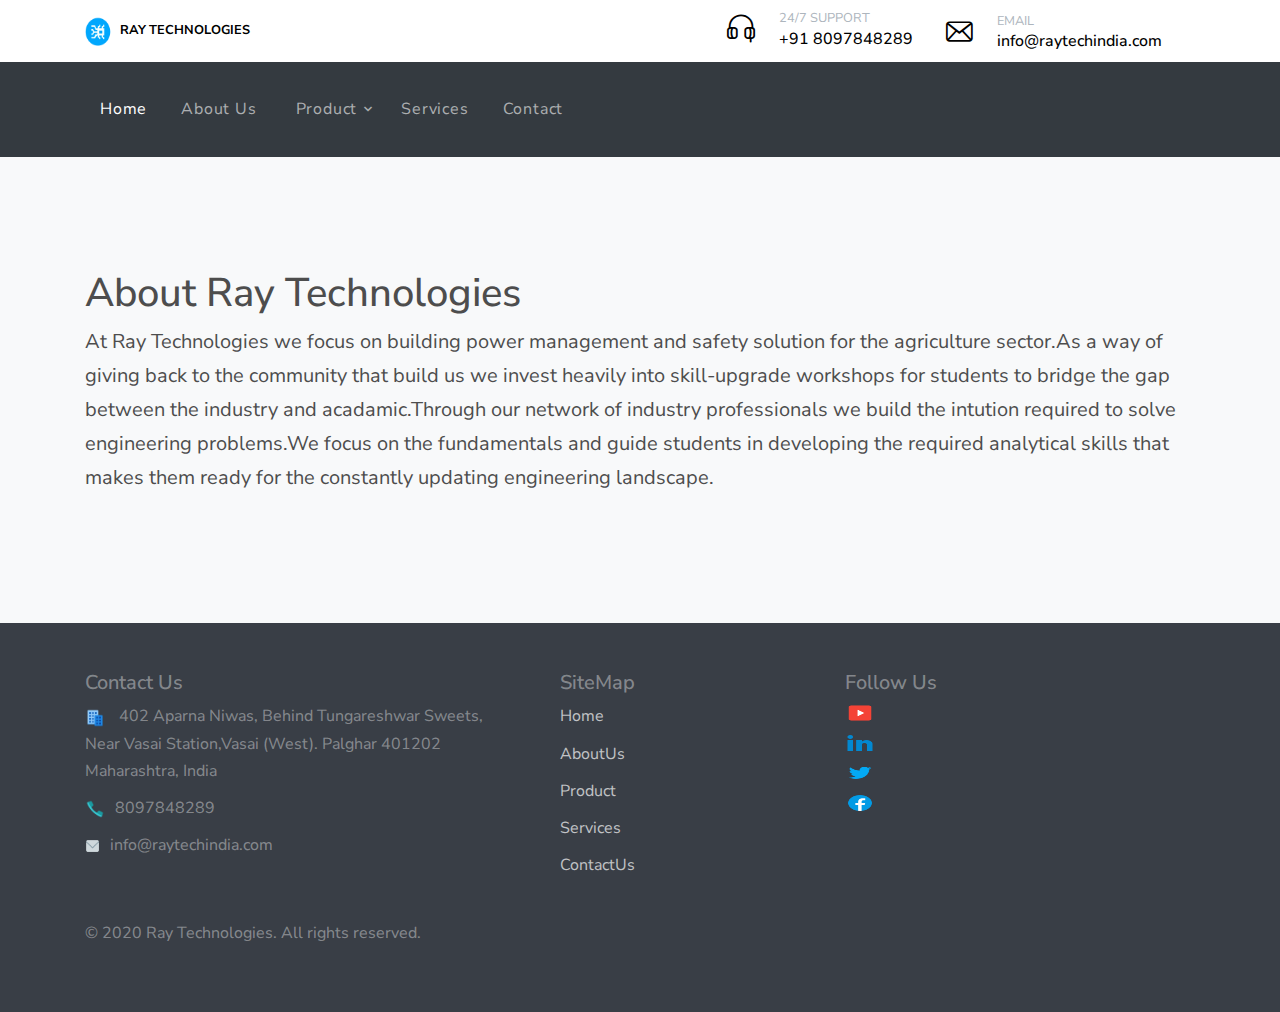
<file: AboutUs.html>
﻿<!DOCTYPE html>
<html lang="en">
<head>
    <title>RaytechIndia</title>
    <meta charset="utf-8">
    <meta name="viewport" content="width=device-width, initial-scale=1, shrink-to-fit=no">

    <link rel="stylesheet" href="https://fonts.googleapis.com/css?family=Nunito+Sans:200,300,400,700,900|Roboto+Mono:300,400,500">
    <link rel="stylesheet" href="fonts/icomoon/style.css">

    <link rel="stylesheet" href="css/bootstrap.min.css">
    <link rel="stylesheet" href="css/magnific-popup.css">
    <link rel="stylesheet" href="css/jquery-ui.css">
    <link rel="stylesheet" href="css/owl.carousel.min.css">
    <link rel="stylesheet" href="css/owl.theme.default.min.css">
    <link rel="stylesheet" href="css/bootstrap-datepicker.css">
    <link rel="stylesheet" href="css/animate.css">


    <link rel="stylesheet" href="fonts/flaticon/font/flaticon.css">
    <link rel="stylesheet" href="css/fl-bigmug-line.css">

    <link rel="stylesheet" href="css/aos.css">

    <link rel="stylesheet" href="css/style.css">
</head>
<body>

    <div class="site-wrap">

        <div class="site-mobile-menu">
            <div class="site-mobile-menu-header">
                <div class="site-mobile-menu-close mt-3">
                    <span class="icon-close2 js-menu-toggle"></span>
                </div>
            </div>
            <div class="site-mobile-menu-body"></div>
        </div> <!-- .site-mobile-menu -->


        <div class="site-navbar-wrap bg-white">
            <div class="site-navbar-top">
                <div class="container py-2">
                    <div class="row align-items-center">

                        <div class="col-6 col-md-6 col-lg-6">
                            <a href="index.html">
                                <img src="images/ray_lg2.png" style="height:30px;width:35px;padding-right:8px;" /><span><b>RAY TECHNOLOGIES</b></span>
                            </a>
                        </div>

                        <div class="col-6 col-md-6 col-lg-6">
                            <ul class="unit-4 ml-auto text-right">

                                <li class="text-left">
                                    <a href="#">
                                        <div class="d-flex align-items-center block-unit">
                                            <div class="icon mr-0 mr-md-4">
                                                <span class="fl-bigmug-line-headphones32 h3"></span>
                                            </div>
                                            <div class="d-none d-lg-block">
                                                <span class="d-block text-gray-500 text-uppercase">24/7 Support</span>
                                                <span class="h6">+91 8097848289</span>
                                            </div>
                                        </div>
                                    </a>
                                </li>


                                <li class="text-left">
                                    <a href="#">
                                        <div class="d-flex align-items-center block-unit">
                                            <div class="icon mr-0 mr-md-4">
                                                <span class="fl-bigmug-line-email64 h5"></span>
                                            </div>
                                            <div class="d-none d-lg-block">
                                                <span class="d-block text-gray-500 text-uppercase">Email</span>
                                                <span class="h6">info@raytechindia.com</span>
                                            </div>
                                        </div>
                                    </a>
                                </li>

                                <li class="text-left">

                                </li>


                            </ul>
                        </div>



                    </div>

                </div>
            </div>
            <div class="site-navbar bg-dark">
                <div class="container py-1">
                    <div class="row align-items-center">

                        <div class="col-4 col-md-4 col-lg-8">
                            <nav class="site-navigation text-left" role="navigation">
                                <div class="d-inline-block d-lg-none ml-md-0 mr-auto py-3"><a href="#" class="site-menu-toggle js-menu-toggle text-white"><span class="icon-menu h3"></span></a></div>

                                <ul class="site-menu js-clone-nav d-none d-lg-block">
                                    <li class="active">
                                        <a href="index.html">Home</a>
                                    </li>
                                    <li><a href="AboutUs.html">About Us</a></li>
                                    <li>
                                        <ul class="site-menu js-clone-nav d-none d-lg-block">


                                            <li class="has-children">
                                                <a href="#">Product</a>
                                                <ul class="dropdown arrow-top">
                                                    <li><a href="Product1.html">Mobile Auto Starter</a></li>
                                                    <li><a href="Product.html">Digital Call Bell With Mobile Application</a></li>
                                                </ul>
                                            </li>
                                            <li><a href="Service.html">Services</a></li>
                                            <li><a href="Contact.html">Contact</a></li>
                                        </ul>

                                    </li>

                                </ul>
                            </nav>
                        </div>
                        <div class="col-8 col-md-8 col-lg-4 text-right" hidden>
                            <a href="register.html" class="btn btn-primary btn-outline-primary rounded-0 text-white py-2 px-4">Register</a>
                            <a href="register.html" class="btn btn-primary btn-primary rounded-0 py-2 px-4">Login</a>
                        </div>


                    </div>
                </div>
            </div>
        </div>

        <div class="site-section block-4 bg-light">

            <div class="container">

                <div class="row">

                    <div class="col">
                        <h1> About Ray Technologies</h1>
                        <p style="font-size:20px;">
                            At Ray Technologies we focus on building power management and safety solution for the agriculture
                            sector.As a way of giving back to the community that build us we invest heavily into skill-upgrade workshops
                            for students to bridge the gap between the industry and acadamic.Through our network of industry professionals
                            we build the intution required to solve engineering problems.We focus on the fundamentals and guide students in
                            developing the required analytical skills that makes them ready for the constantly updating
                            engineering landscape.
                        </p>
                    </div>
                </div>


            </div>
        </div>





        <footer class="site-footer">
            <div class="container">
                <div class="row">
                    <div class="col-lg-5 col-md-4 ">
                        <div class="footer-address mt-40">
                            <h5>Contact Us</h5>
                            <ul class="list-unstyled">
                                <li style="text-align:left;">
                                    <div class="icon">
                                        <img src="images/icons8-office-96.png" style="height:20px; width:30px;padding-right:10px;" /><span>
                                            402 Aparna Niwas, Behind Tungareshwar Sweets,<br /> Near Vasai Station,Vasai (West). Palghar 401202<br /> Maharashtra, India
                                        </span>
                                    </div>
                                </li>
                                <li>
                                    <div>

                                        <img src="images/phone (1).png" style="height:20px; width:30px;padding-right:10px;" /><span>8097848289</span>
                                    </div>
                                </li>
                                <li>
                                    <div>
                                        <img src="images/icons8-secured-letter-96.png" style="height:20px; width:25px;padding-right:10px;" /><span>info@raytechindia.com</span>
                                    </div>
                                </li>
                            </ul>
                        </div>
                    </div>
                    <div class="col-lg-3 col-md-4">
                        <h5> SiteMap</h5>
                        <ul class="list-unstyled">
                            <li><a href="index.html">Home</a></li>
                            <li><a href="AboutUs.html">AboutUs</a></li>
                            <li><a href="Product.html">Product</a></li>
                            <li><a href="Service.html">Services</a></li>
                            <li><a href="Contact.html">ContactUs</a></li>
                        </ul>
                    </div>
                    <div class="col-lg-4 col-md-4">
                        <h5>Follow Us</h5>
                        <div>
                            <img src="images/icons8-start-100.png" style="height:30px;width:30px;color:white;padding-bottom:10px;" />
                        </div>
                        <div>
                            <img src="images/icons8-linkedin-2-96.png" style="height:30px;width:30px;color:white;padding-bottom:10px;" />
                        </div>
                        <div>
                            <img src="images/icons8-twitter-96.png" style="height:30px;width:30px;color:white;padding-bottom:10px;" />
                        </div>
                        <div>
                            <img src="images/icons8-facebook-96.png" style="height:30px;width:30px;color:white;padding-bottom:10px;" />
                        </div>
                    </div>

                </div><!--row-->
            </div><!--container-->
            <div class="footer-address">
                <div class="container">
                    <div class="row">
                        <div class="col-lg-12 col-md-12">
                            <div style="padding-top:25px;">
                                <p>&copy; 2020 Ray Technologies. All rights reserved. </p>
                            </div>
                        </div>
                    </div><!--row-->
                </div><!--conitainer-->
            </div><!--footer-->

        </footer>
    </div>

    <script src="js/jquery-3.3.1.min.js"></script>
    <script src="js/jquery-migrate-3.0.1.min.js"></script>
    <script src="js/jquery-ui.js"></script>
    <script src="js/popper.min.js"></script>
    <script src="js/bootstrap.min.js"></script>
    <script src="js/owl.carousel.min.js"></script>
    <script src="js/jquery.stellar.min.js"></script>
    <script src="js/jquery.countdown.min.js"></script>
    <script src="js/jquery.magnific-popup.min.js"></script>
    <script src="js/bootstrap-datepicker.min.js"></script>
    <script src="js/aos.js"></script>

    <script src="js/main.js"></script>

</body>
</html>
</file>
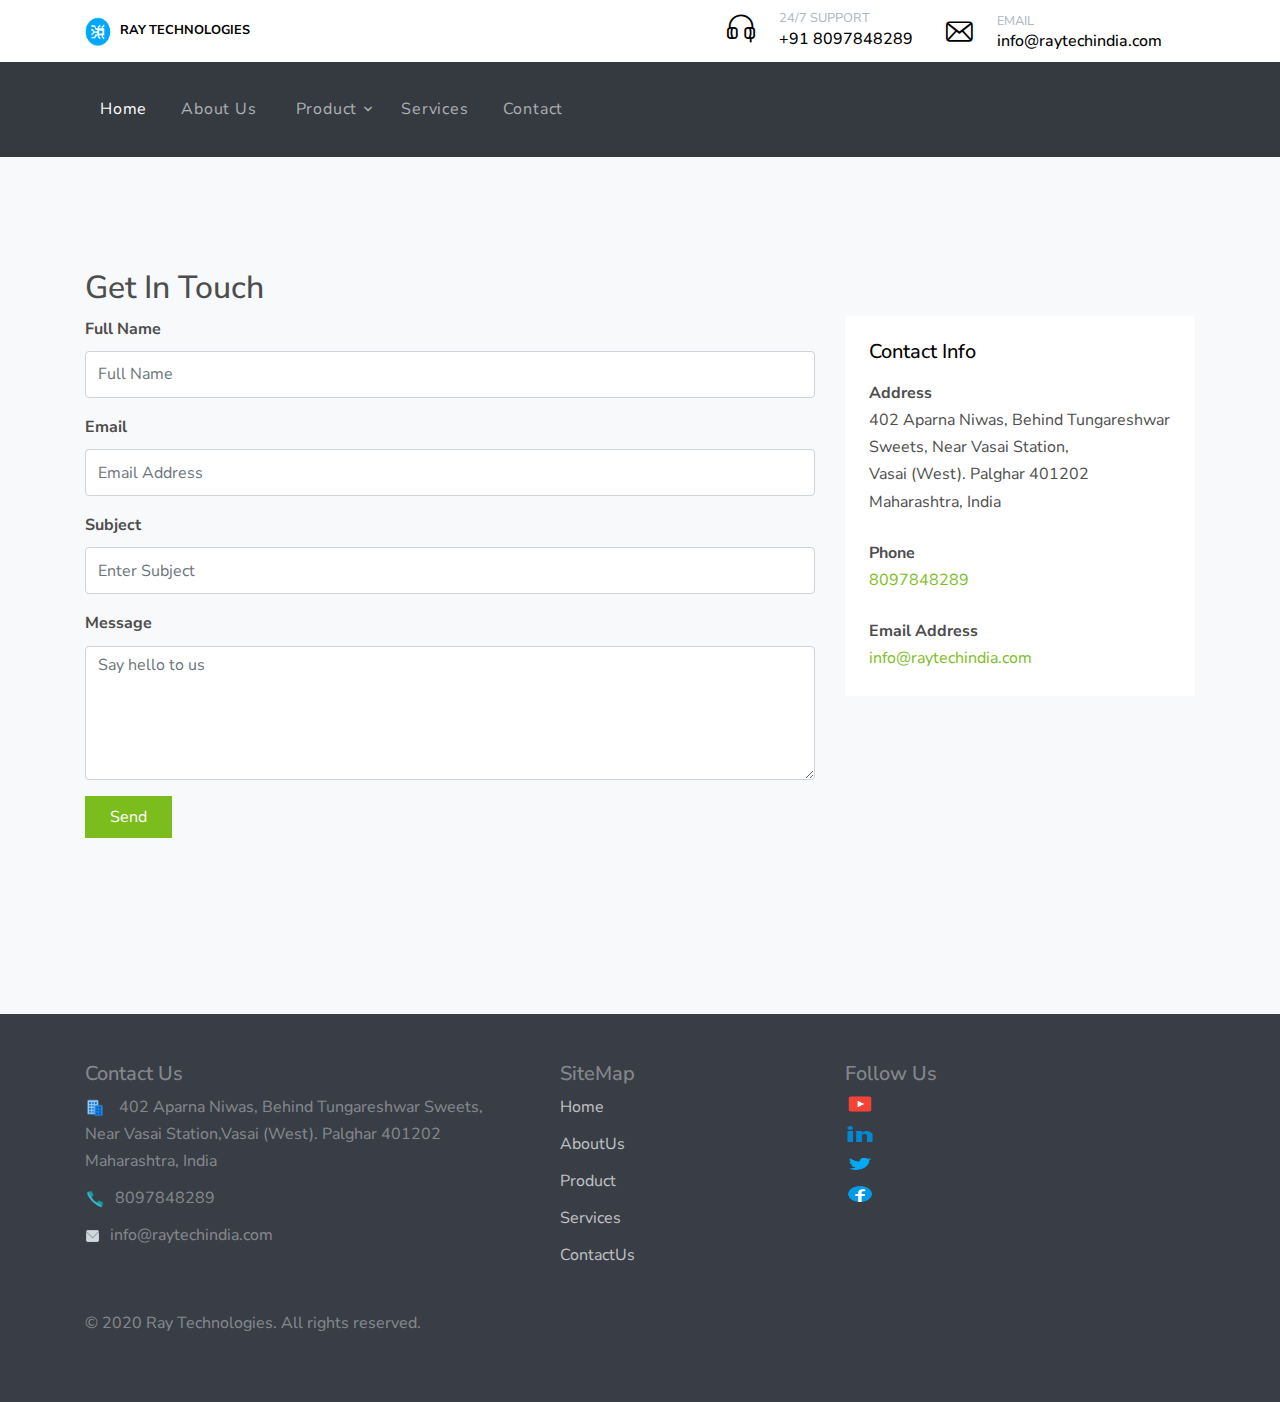
<file: Contact.html>
﻿<!DOCTYPE html>
<html lang="en">
<head>
    <title>RaytechIndia</title>
    <meta charset="utf-8">
    <meta name="viewport" content="width=device-width, initial-scale=1, shrink-to-fit=no">

    <link rel="stylesheet" href="https://fonts.googleapis.com/css?family=Nunito+Sans:200,300,400,700,900|Roboto+Mono:300,400,500">
    <link rel="stylesheet" href="fonts/icomoon/style.css">

    <link rel="stylesheet" href="css/bootstrap.min.css">
    <link rel="stylesheet" href="css/magnific-popup.css">
    <link rel="stylesheet" href="css/jquery-ui.css">
    <link rel="stylesheet" href="css/owl.carousel.min.css">
    <link rel="stylesheet" href="css/owl.theme.default.min.css">
    <link rel="stylesheet" href="css/bootstrap-datepicker.css">
    <link rel="stylesheet" href="css/animate.css">


    <link rel="stylesheet" href="fonts/flaticon/font/flaticon.css">
    <link rel="stylesheet" href="css/fl-bigmug-line.css">

    <link rel="stylesheet" href="css/aos.css">

    <link rel="stylesheet" href="css/style.css">
    
</head>
<body>

    <div class="site-wrap">

        <div class="site-mobile-menu">
            <div class="site-mobile-menu-header">
                <div class="site-mobile-menu-close mt-3">
                    <span class="icon-close2 js-menu-toggle"></span>
                </div>
            </div>
            <div class="site-mobile-menu-body"></div>
        </div> <!-- .site-mobile-menu -->


        <div class="site-navbar-wrap bg-white">
            <div class="site-navbar-top">
                <div class="container py-2">
                    <div class="row align-items-center">

                        <div class="col-6 col-md-6 col-lg-6">
                            <a href="index.html">
                                <img src="images/ray_lg2.png" style="height:30px;width:35px;padding-right:8px;" /><span><b>RAY TECHNOLOGIES</b></span>
                            </a>
                        </div>

                        <div class="col-6 col-md-6 col-lg-6">
                            <ul class="unit-4 ml-auto text-right">

                                <li class="text-left">
                                    <a href="#">
                                        <div class="d-flex align-items-center block-unit">
                                            <div class="icon mr-0 mr-md-4">
                                                <span class="fl-bigmug-line-headphones32 h3"></span>
                                            </div>
                                            <div class="d-none d-lg-block">
                                                <span class="d-block text-gray-500 text-uppercase">24/7 Support</span>
                                                <span class="h6">+91 8097848289</span>
                                            </div>
                                        </div>
                                    </a>
                                </li>


                                <li class="text-left">
                                    <a href="#">
                                        <div class="d-flex align-items-center block-unit">
                                            <div class="icon mr-0 mr-md-4">
                                                <span class="fl-bigmug-line-email64 h5"></span>
                                            </div>
                                            <div class="d-none d-lg-block">
                                                <span class="d-block text-gray-500 text-uppercase">Email</span>
                                                <span class="h6">info@raytechindia.com</span>
                                            </div>
                                        </div>
                                    </a>
                                </li>

                                <li class="text-left">

                                </li>


                            </ul>
                        </div>



                    </div>

                </div>
            </div>
            <div class="site-navbar bg-dark">
                <div class="container py-1">
                    <div class="row align-items-center">

                        <div class="col-4 col-md-4 col-lg-8">
                            <nav class="site-navigation text-left" role="navigation">
                                <div class="d-inline-block d-lg-none ml-md-0 mr-auto py-3"><a href="#" class="site-menu-toggle js-menu-toggle text-white"><span class="icon-menu h3"></span></a></div>

                                <ul class="site-menu js-clone-nav d-none d-lg-block">
                                    <li class="active">
                                        <a href="index.html">Home</a>
                                    </li>
                                    <li><a href="AboutUs.html">About Us</a></li>
                                    <li>
                                        <ul class="site-menu js-clone-nav d-none d-lg-block">


                                            <li class="has-children">
                                                <a href="#">Product</a>
                                                <ul class="dropdown arrow-top">
                                                    <li><a href="Product1.html">Mobile Auto Starter</a></li>
                                                    <li><a href="Product.html">Digital Call Bell With Mobile Application</a></li>
                                                </ul>
                                            </li>
                                            <li><a href="Service.html">Services</a></li>
                                            <li><a href="Contact.html">Contact</a></li>
                                        </ul>

                                    </li>

                                </ul>
                            </nav>
                        </div>
                        <div class="col-8 col-md-8 col-lg-4 text-right" hidden>
                            <a href="register.html" class="btn btn-primary btn-outline-primary rounded-0 text-white py-2 px-4">Register</a>
                            <a href="register.html" class="btn btn-primary btn-primary rounded-0 py-2 px-4">Login</a>
                        </div>


                    </div>
                </div>
            </div>
        </div>


        <div class="site-section bg-light">
            <div class="container">
                <h2>Get In Touch</h2>
                <div class="row">

                    <div class="col-md-12 col-lg-8 mb-5">
                        <form>
                            <div class="row form-group">
                                <div class="col-md-12 mb-2 mb-md-0">
                                    <label class="font-weight-bold" for="fullname">Full Name</label>
                                    <input type="text" id="fullname" class="form-control" placeholder="Full Name">
                                </div>
                            </div>
                            <div class="row form-group">
                                <div class="col-md-12">
                                    <label class="font-weight-bold" for="email">Email</label>
                                    <input type="email" id="email" class="form-control" placeholder="Email Address">
                                </div>
                            </div>
                            <div class="row form-group">
                                <div class="col-md-12">
                                    <label class="font-weight-bold" for="email">Subject</label>
                                    <input type="text" id="subject" class="form-control" placeholder="Enter Subject">
                                </div>
                            </div>


                            <div class="row form-group">
                                <div class="col-md-12">
                                    <label class="font-weight-bold" for="message">Message</label>
                                    <textarea name="message" id="message" cols="30" rows="5" class="form-control" placeholder="Say hello to us"></textarea>
                                </div>
                            </div>

                            <div class="row form-group">
                                <div class="col-md-12">
                                    <input type="submit" value="Send" class="btn btn-primary  py-2 px-4 rounded-0">
                                </div>
                            </div>


                        </form>
                    </div>

                    <div class="col-lg-4">
                        <div class="p-4 mb-3 bg-white">
                            <h3 class="h5 text-black mb-3">Contact Info</h3>
                            <p class="mb-0 font-weight-bold">Address</p>
                            <p class="mb-4">
                                <span>
                                    402 Aparna Niwas, Behind Tungareshwar Sweets, Near Vasai Station,<br />Vasai (West). Palghar 401202<br /> Maharashtra, India
                                </span>
                            </p>

                            <p class="mb-0 font-weight-bold">Phone</p>
                            <p class="mb-4"><a href="#">8097848289</a></p>

                            <p class="mb-0 font-weight-bold">Email Address</p>
                            <p class="mb-0"><a href="#">info@raytechindia.com</a></p>

                        </div>


                    </div>
                </div>
            </div>
        </div>





        <footer class="site-footer">
            <div class="container">
                <div class="row">
                    <div class="col-lg-5 col-md-4 ">
                        <div class="footer-address mt-40">
                            <h5>Contact Us</h5>
                            <ul class="list-unstyled">
                                <li style="text-align:left;">
                                    <div class="icon">
                                        <img src="images/icons8-office-96.png" style="height:20px; width:30px;padding-right:10px;" /><span>
                                            402 Aparna Niwas, Behind Tungareshwar Sweets,<br /> Near Vasai Station,Vasai (West). Palghar 401202<br /> Maharashtra, India
                                        </span>
                                    </div>
                                </li>
                                <li>
                                    <div>

                                        <img src="images/phone (1).png" style="height:20px; width:30px;padding-right:10px;" /><span>8097848289</span>
                                    </div>
                                </li>
                                <li>
                                    <div>
                                        <img src="images/icons8-secured-letter-96.png" style="height:20px; width:25px;padding-right:10px;" /><span>info@raytechindia.com</span>
                                    </div>
                                </li>
                            </ul>
                        </div>
                    </div>
                    <div class="col-lg-3 col-md-4">
                        <h5> SiteMap</h5>
                        <ul class="list-unstyled">
                            <li><a href="index.html">Home</a></li>
                            <li><a href="AboutUs.html">AboutUs</a></li>
                            <li><a href="Product.html">Product</a></li>
                            <li><a href="Service.html">Services</a></li>
                            <li><a href="Contact.html">ContactUs</a></li>
                        </ul>
                    </div>
                    <div class="col-lg-4 col-md-4">
                        <h5>Follow Us</h5>
                        <div>
                            <img src="images/icons8-start-100.png" style="height:30px;width:30px;color:white;padding-bottom:10px;" />
                        </div>
                        <div>
                            <img src="images/icons8-linkedin-2-96.png" style="height:30px;width:30px;color:white;padding-bottom:10px;" />
                        </div>
                        <div>
                            <img src="images/icons8-twitter-96.png" style="height:30px;width:30px;color:white;padding-bottom:10px;" />
                        </div>
                        <div>
                            <img src="images/icons8-facebook-96.png" style="height:30px;width:30px;color:white;padding-bottom:10px;" />
                        </div>
                    </div>

                </div><!--row-->
            </div><!--container-->
            <div class="footer-address">
                <div class="container">
                    <div class="row">
                        <div class="col-lg-12 col-md-12">
                            <div style="padding-top:25px;">
                                <p>&copy; 2020 Ray Technologies. All rights reserved. </p>
                            </div>
                        </div>
                    </div><!--row-->
                </div><!--conitainer-->
            </div><!--footer-->

        </footer>
    </div>

    <script src="js/jquery-3.3.1.min.js"></script>
    <script src="js/jquery-migrate-3.0.1.min.js"></script>
    <script src="js/jquery-ui.js"></script>
    <script src="js/popper.min.js"></script>
    <script src="js/bootstrap.min.js"></script>
    <script src="js/owl.carousel.min.js"></script>
    <script src="js/jquery.stellar.min.js"></script>
    <script src="js/jquery.countdown.min.js"></script>
    <script src="js/jquery.magnific-popup.min.js"></script>
    <script src="js/bootstrap-datepicker.min.js"></script>
    <script src="js/aos.js"></script>

    <script src="js/main.js"></script>

</body>
</html>
</file>
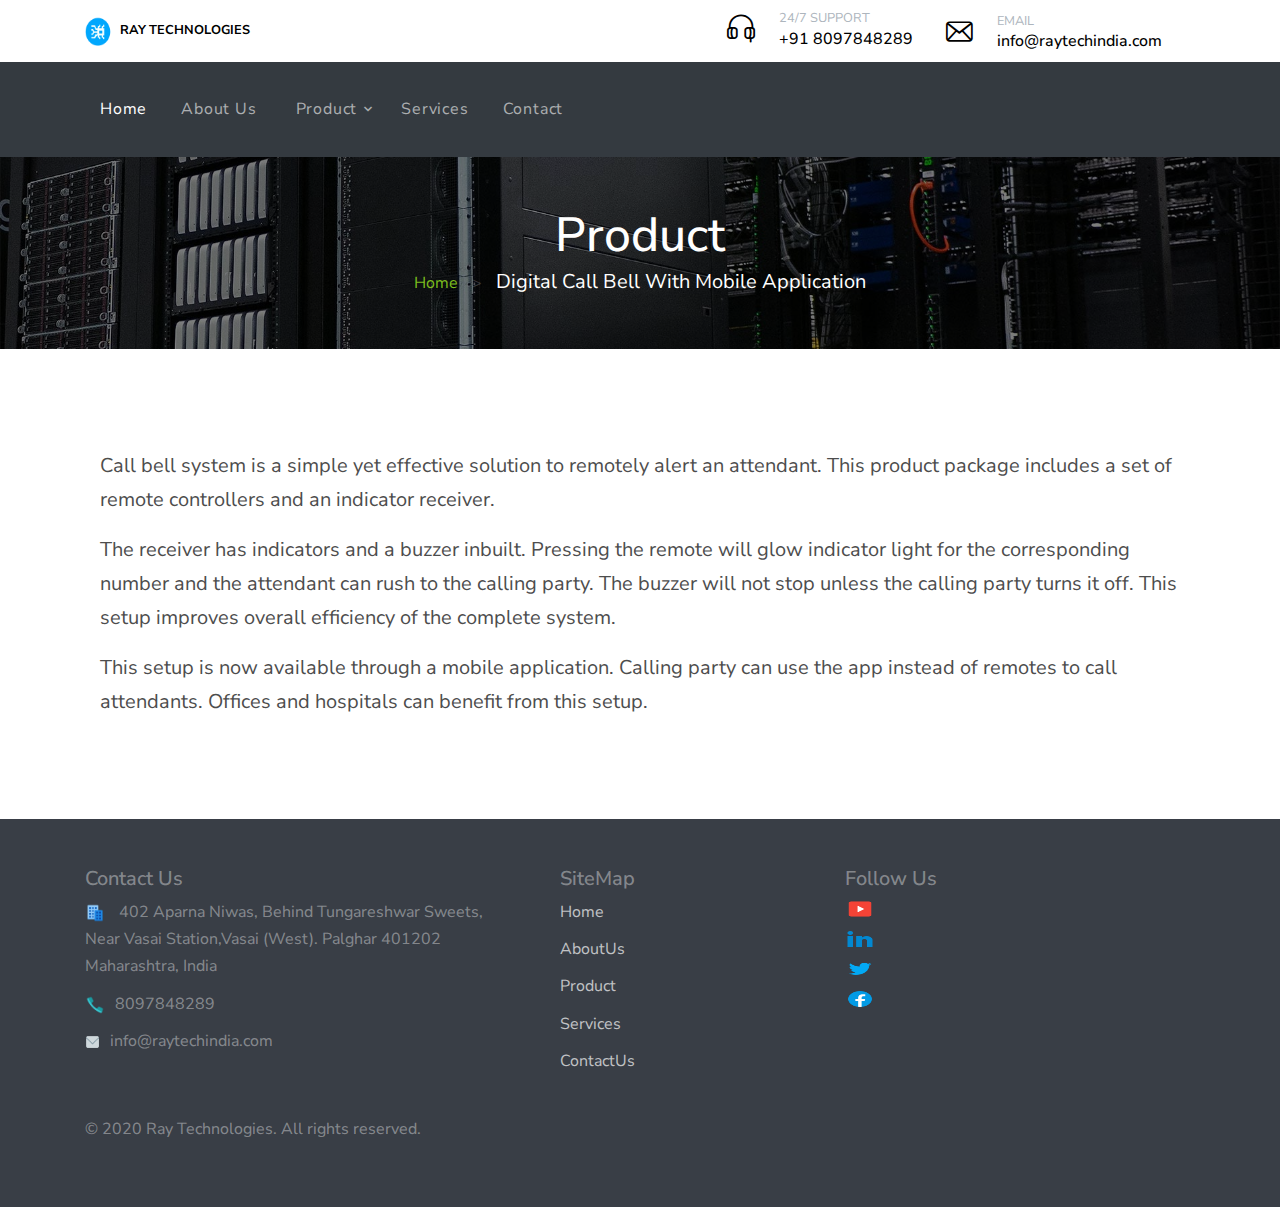
<file: Product.html>
﻿<!DOCTYPE html>
<html lang="en">
<head>
    <title>RaytechIndia</title>
    <meta charset="utf-8">
    <meta name="viewport" content="width=device-width, initial-scale=1, shrink-to-fit=no">

    <link rel="stylesheet" href="https://fonts.googleapis.com/css?family=Nunito+Sans:200,300,400,700,900|Roboto+Mono:300,400,500">
    <link rel="stylesheet" href="fonts/icomoon/style.css">

    <link rel="stylesheet" href="css/bootstrap.min.css">
    <link rel="stylesheet" href="css/magnific-popup.css">
    <link rel="stylesheet" href="css/jquery-ui.css">
    <link rel="stylesheet" href="css/owl.carousel.min.css">
    <link rel="stylesheet" href="css/owl.theme.default.min.css">
    <link rel="stylesheet" href="css/bootstrap-datepicker.css">
    <link rel="stylesheet" href="css/animate.css">


    <link rel="stylesheet" href="fonts/flaticon/font/flaticon.css">
    <link rel="stylesheet" href="css/fl-bigmug-line.css">

    <link rel="stylesheet" href="css/aos.css">

    <link rel="stylesheet" href="css/style.css">
   

</head>
<body>

    <div class="site-wrap">

        <div class="site-mobile-menu">
            <div class="site-mobile-menu-header">
                <div class="site-mobile-menu-close mt-3">
                    <span class="icon-close2 js-menu-toggle"></span>
                </div>
            </div>
            <div class="site-mobile-menu-body"></div>
        </div> <!-- .site-mobile-menu -->


        <div class="site-navbar-wrap bg-white">
            <div class="site-navbar-top">
                <div class="container py-2">
                    <div class="row align-items-center">

                        <div class="col-6 col-md-6 col-lg-6">
                            <a href="index.html">
                                <img src="images/ray_lg2.png" style="height:30px;width:35px;padding-right:8px;" /><span><b>RAY TECHNOLOGIES</b></span>
                            </a>
                        </div>

                        <div class="col-6 col-md-6 col-lg-6">
                            <ul class="unit-4 ml-auto text-right">

                                <li class="text-left">
                                    <a href="#">
                                        <div class="d-flex align-items-center block-unit">
                                            <div class="icon mr-0 mr-md-4">
                                                <span class="fl-bigmug-line-headphones32 h3"></span>
                                            </div>
                                            <div class="d-none d-lg-block">
                                                <span class="d-block text-gray-500 text-uppercase">24/7 Support</span>
                                                <span class="h6">+91 8097848289</span>
                                            </div>
                                        </div>
                                    </a>
                                </li>


                                <li class="text-left">
                                    <a href="#">
                                        <div class="d-flex align-items-center block-unit">
                                            <div class="icon mr-0 mr-md-4">
                                                <span class="fl-bigmug-line-email64 h5"></span>
                                            </div>
                                            <div class="d-none d-lg-block">
                                                <span class="d-block text-gray-500 text-uppercase">Email</span>
                                                <span class="h6">info@raytechindia.com</span>
                                            </div>
                                        </div>
                                    </a>
                                </li>

                                <li class="text-left">

                                </li>


                            </ul>
                        </div>



                    </div>

                </div>
            </div>
            <div class="site-navbar bg-dark">
                <div class="container py-1">
                    <div class="row align-items-center">

                        <div class="col-4 col-md-4 col-lg-8">
                            <nav class="site-navigation text-left" role="navigation">
                                <div class="d-inline-block d-lg-none ml-md-0 mr-auto py-3"><a href="#" class="site-menu-toggle js-menu-toggle text-white"><span class="icon-menu h3"></span></a></div>

                                <ul class="site-menu js-clone-nav d-none d-lg-block">
                                    <li class="active">
                                        <a href="index.html">Home</a>
                                    </li>
                                    <li><a href="AboutUs.html">About Us</a></li>
                                    <li>
                                        <ul class="site-menu js-clone-nav d-none d-lg-block">


                                            <li class="has-children">
                                                <a href="#">Product</a>
                                                <ul class="dropdown arrow-top">
                                                    <li><a href="Product.html">Mobile Auto Starter</a></li>
                                                    <li><a href="Product1.html">Digital Call Bell With Mobile Application</a></li>
                                                </ul>
                                            </li>
                                            <li><a href="Service.html">Services</a></li>
                                            <li><a href="Contact.html">Contact</a></li>
                                        </ul>

                                    </li>

                                </ul>
                            </nav>
                        </div>
                        <div class="col-8 col-md-8 col-lg-4 text-right" hidden>
                            <a href="register.html" class="btn btn-primary btn-outline-primary rounded-0 text-white py-2 px-4">Register</a>
                            <a href="register.html" class="btn btn-primary btn-primary rounded-0 py-2 px-4">Login</a>
                        </div>


                    </div>
                </div>
            </div>
        </div>


        <div class="unit-5 overlay" style="background-image: url('images/hero_bg_1.jpg');">
            <div class="container text-center">
                <h2 class="mb-0">Product</h2>
                <p class="mb-0 unit-6"><a href="index.html">Home</a> <span class="sep">></span> <span style="font-size:20px;">Digital Call Bell With Mobile Application</span></p>
            </div>
        </div>
        <div style="margin:100px; font-size:20px;">
            <p>Call bell system is a simple yet effective solution to remotely alert an attendant. This product package includes a set of remote controllers and an indicator receiver.</p>
            <p>The receiver has indicators and a buzzer inbuilt. Pressing the remote will glow indicator light for the corresponding number and the attendant can rush to the calling party. The buzzer will not stop unless the calling party turns it off. This setup improves overall efficiency of the complete system.</p>
            <p>This setup is now available through a mobile application. Calling party can use the app instead of remotes to call attendants. Offices and hospitals can benefit from this setup.</p>

        </div>





        <footer class="site-footer">
            <div class="container">
                <div class="row">
                    <div class="col-lg-5 col-md-4 ">
                        <div class="footer-address mt-40">
                            <h5>Contact Us</h5>
                            <ul class="list-unstyled">
                                <li style="text-align:left;">
                                    <div class="icon">
                                        <img src="images/icons8-office-96.png" style="height:20px; width:30px;padding-right:10px;" /><span>
                                            402 Aparna Niwas, Behind Tungareshwar Sweets,<br /> Near Vasai Station,Vasai (West). Palghar 401202<br /> Maharashtra, India
                                        </span>
                                    </div>
                                </li>
                                <li>
                                    <div>

                                        <img src="images/phone (1).png" style="height:20px; width:30px;padding-right:10px;" /><span>8097848289</span>
                                    </div>
                                </li>
                                <li>
                                    <div>
                                        <img src="images/icons8-secured-letter-96.png" style="height:20px; width:25px;padding-right:10px;" /><span>info@raytechindia.com</span>
                                    </div>
                                </li>
                            </ul>
                        </div>
                    </div>
                    <div class="col-lg-3 col-md-4">
                        <h5> SiteMap</h5>
                        <ul class="list-unstyled">
                            <li><a href="index.html">Home</a></li>
                            <li><a href="AboutUs.html">AboutUs</a></li>
                            <li><a href="Product.html">Product</a></li>
                            <li><a href="Service.html">Services</a></li>
                            <li><a href="Contact.html">ContactUs</a></li>
                        </ul>
                    </div>
                    <div class="col-lg-4 col-md-4">
                        <h5>Follow Us</h5>
                        <div>
                            <img src="images/icons8-start-100.png" style="height:30px;width:30px;color:white;padding-bottom:10px;" />
                        </div>
                        <div>
                            <img src="images/icons8-linkedin-2-96.png" style="height:30px;width:30px;color:white;padding-bottom:10px;" />
                        </div>
                        <div>
                            <img src="images/icons8-twitter-96.png" style="height:30px;width:30px;color:white;padding-bottom:10px;" />
                        </div>
                        <div>
                            <img src="images/icons8-facebook-96.png" style="height:30px;width:30px;color:white;padding-bottom:10px;" />
                        </div>
                    </div>

                </div><!--row-->
            </div><!--container-->
            <div class="footer-address">
                <div class="container">
                    <div class="row">
                        <div class="col-lg-12 col-md-12">
                            <div style="padding-top:25px;">
                                <p>&copy; 2020 Ray Technologies. All rights reserved. </p>
                            </div>
                        </div>
                    </div><!--row-->
                </div><!--conitainer-->
            </div><!--footer-->

        </footer>
    </div>

    <script src="js/jquery-3.3.1.min.js"></script>
    <script src="js/jquery-migrate-3.0.1.min.js"></script>
    <script src="js/jquery-ui.js"></script>
    <script src="js/popper.min.js"></script>
    <script src="js/bootstrap.min.js"></script>
    <script src="js/owl.carousel.min.js"></script>
    <script src="js/jquery.stellar.min.js"></script>
    <script src="js/jquery.countdown.min.js"></script>
    <script src="js/jquery.magnific-popup.min.js"></script>
    <script src="js/bootstrap-datepicker.min.js"></script>
    <script src="js/aos.js"></script>

    <script src="js/main.js"></script>

</body>
</html>
</file>
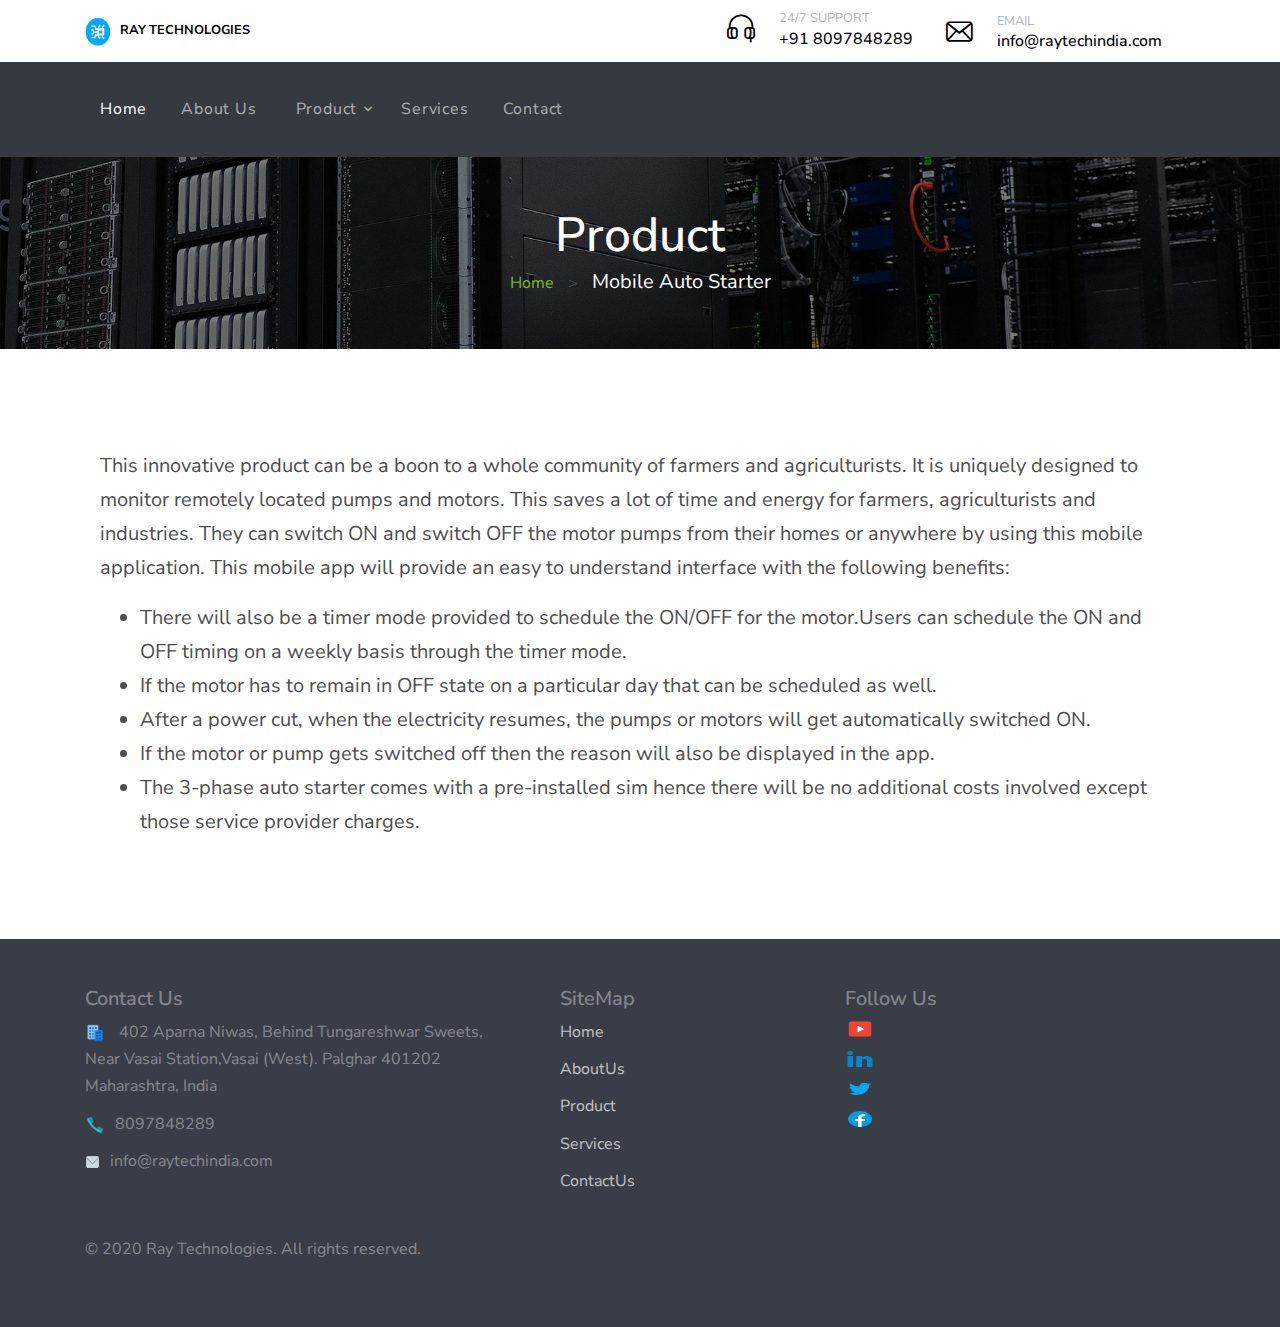
<file: Product1.html>
﻿<!DOCTYPE html>
<html lang="en">
<head>
    <title>RaytechIndia</title>
    <meta charset="utf-8">
    <meta name="viewport" content="width=device-width, initial-scale=1, shrink-to-fit=no">

    <link rel="stylesheet" href="https://fonts.googleapis.com/css?family=Nunito+Sans:200,300,400,700,900|Roboto+Mono:300,400,500">
    <link rel="stylesheet" href="fonts/icomoon/style.css">

    <link rel="stylesheet" href="css/bootstrap.min.css">
    <link rel="stylesheet" href="css/magnific-popup.css">
    <link rel="stylesheet" href="css/jquery-ui.css">
    <link rel="stylesheet" href="css/owl.carousel.min.css">
    <link rel="stylesheet" href="css/owl.theme.default.min.css">
    <link rel="stylesheet" href="css/bootstrap-datepicker.css">
    <link rel="stylesheet" href="css/animate.css">


    <link rel="stylesheet" href="fonts/flaticon/font/flaticon.css">
    <link rel="stylesheet" href="css/fl-bigmug-line.css">

    <link rel="stylesheet" href="css/aos.css">

    <link rel="stylesheet" href="css/style.css">
   

</head>
<body>

    <div class="site-wrap">

        <div class="site-mobile-menu">
            <div class="site-mobile-menu-header">
                <div class="site-mobile-menu-close mt-3">
                    <span class="icon-close2 js-menu-toggle"></span>
                </div>
            </div>
            <div class="site-mobile-menu-body"></div>
        </div> <!-- .site-mobile-menu -->


        <div class="site-navbar-wrap bg-white">
            <div class="site-navbar-top">
                <div class="container py-2">
                    <div class="row align-items-center">

                        <div class="col-6 col-md-6 col-lg-6">
                            <a href="index.html">
                                <img src="images/ray_lg2.png" style="height:30px;width:35px;padding-right:8px;" /><span><b>RAY TECHNOLOGIES</b></span>
                            </a>
                        </div>

                        <div class="col-6 col-md-6 col-lg-6">
                            <ul class="unit-4 ml-auto text-right">

                                <li class="text-left">
                                    <a href="#">
                                        <div class="d-flex align-items-center block-unit">
                                            <div class="icon mr-0 mr-md-4">
                                                <span class="fl-bigmug-line-headphones32 h3"></span>
                                            </div>
                                            <div class="d-none d-lg-block">
                                                <span class="d-block text-gray-500 text-uppercase">24/7 Support</span>
                                                <span class="h6">+91 8097848289</span>
                                            </div>
                                        </div>
                                    </a>
                                </li>


                                <li class="text-left">
                                    <a href="#">
                                        <div class="d-flex align-items-center block-unit">
                                            <div class="icon mr-0 mr-md-4">
                                                <span class="fl-bigmug-line-email64 h5"></span>
                                            </div>
                                            <div class="d-none d-lg-block">
                                                <span class="d-block text-gray-500 text-uppercase">Email</span>
                                                <span class="h6">info@raytechindia.com</span>
                                            </div>
                                        </div>
                                    </a>
                                </li>

                                <li class="text-left">

                                </li>


                            </ul>
                        </div>



                    </div>

                </div>
            </div>
            <div class="site-navbar bg-dark">
                <div class="container py-1">
                    <div class="row align-items-center">

                        <div class="col-4 col-md-4 col-lg-8">
                            <nav class="site-navigation text-left" role="navigation">
                                <div class="d-inline-block d-lg-none ml-md-0 mr-auto py-3"><a href="#" class="site-menu-toggle js-menu-toggle text-white"><span class="icon-menu h3"></span></a></div>

                                <ul class="site-menu js-clone-nav d-none d-lg-block">
                                    <li class="active">
                                        <a href="index.html">Home</a>
                                    </li>
                                    <li><a href="AboutUs.html">About Us</a></li>
                                    <li>
                                        <ul class="site-menu js-clone-nav d-none d-lg-block">


                                            <li class="has-children">
                                                <a href="#">Product</a>
                                                <ul class="dropdown arrow-top">
                                                    <li><a href="Product1.html">Mobile Auto Starter</a></li>
                                                    <li><a href="Product.html">Digital Call Bell With Mobile Application</a></li>
                                                </ul>
                                            </li>
                                            <li><a href="Service.html">Services</a></li>
                                            <li><a href="Contact.html">Contact</a></li>
                                        </ul>

                                    </li>

                                </ul>
                            </nav>
                        </div>
                        <div class="col-8 col-md-8 col-lg-4 text-right" hidden>
                            <a href="register.html" class="btn btn-primary btn-outline-primary rounded-0 text-white py-2 px-4">Register</a>
                            <a href="register.html" class="btn btn-primary btn-primary rounded-0 py-2 px-4">Login</a>
                        </div>


                    </div>
                </div>
            </div>
        </div>


        <div class="unit-5 overlay" style="background-image: url('images/hero_bg_1.jpg');">
            <div class="container text-center">
                <h2 class="mb-0">Product</h2>
                <p class="mb-0 unit-6"><a href="Product1.html">Home</a> <span class="sep">></span> <span style="font-size:20px;">Mobile Auto Starter</span></p>
            </div>
        </div>
        <div style="margin:100px;font-size:20px;">
            <p>This innovative product can be a boon to a whole community of farmers and agriculturists. It is uniquely designed to monitor remotely located pumps and motors. This saves a lot of time and energy for farmers, agriculturists and industries. They can switch ON and switch OFF the motor pumps from their homes or anywhere by using this mobile application. This mobile app will provide an easy to understand interface with the following benefits:</p>
            <ul>
                <li>
                    There will also be a timer mode provided to schedule the ON/OFF for the motor.Users can schedule the ON and OFF timing on a weekly basis through the timer mode.
                </li>
                <li>
                    If the motor has to remain in OFF state on a particular day that can be scheduled as well.
                </li>
                <li>
                    After a power cut, when the electricity resumes, the pumps or motors will get automatically switched ON.
                </li>
                <li>
                    If the motor or pump gets switched off then the reason will also be displayed in the app.
                </li>
                <li>
                    The 3-phase auto starter comes with a pre-installed sim hence there will be no additional costs involved except those service provider charges.
                </li>
            </ul>
        </div>





        <footer class="site-footer">
            <div class="container">
                <div class="row">
                    <div class="col-lg-5 col-md-4 ">
                        <div class="footer-address mt-40">
                            <h5>Contact Us</h5>
                            <ul class="list-unstyled">
                                <li style="text-align:left;">
                                    <div class="icon">
                                        <img src="images/icons8-office-96.png" style="height:20px; width:30px;padding-right:10px;" /><span>
                                            402 Aparna Niwas, Behind Tungareshwar Sweets,<br /> Near Vasai Station,Vasai (West). Palghar 401202<br /> Maharashtra, India
                                        </span>
                                    </div>
                                </li>
                                <li>
                                    <div>

                                        <img src="images/phone (1).png" style="height:20px; width:30px;padding-right:10px;" /><span>8097848289</span>
                                    </div>
                                </li>
                                <li>
                                    <div>
                                        <img src="images/icons8-secured-letter-96.png" style="height:20px; width:25px;padding-right:10px;" /><span>info@raytechindia.com</span>
                                    </div>
                                </li>
                            </ul>
                        </div>
                    </div>
                    <div class="col-lg-3 col-md-4">
                        <h5> SiteMap</h5>
                        <ul class="list-unstyled">
                            <li><a href="index.html">Home</a></li>
                            <li><a href="AboutUs.html">AboutUs</a></li>
                            <li><a href="Product.html">Product</a></li>
                            <li><a href="Service.html">Services</a></li>
                            <li><a href="Contact.html">ContactUs</a></li>
                        </ul>
                    </div>
                    <div class="col-lg-4 col-md-4">
                        <h5>Follow Us</h5>
                        <div>
                            <img src="images/icons8-start-100.png" style="height:30px;width:30px;color:white;padding-bottom:10px;" />
                        </div>
                        <div>
                            <img src="images/icons8-linkedin-2-96.png" style="height:30px;width:30px;color:white;padding-bottom:10px;" />
                        </div>
                        <div>
                            <img src="images/icons8-twitter-96.png" style="height:30px;width:30px;color:white;padding-bottom:10px;" />
                        </div>
                        <div>
                            <img src="images/icons8-facebook-96.png" style="height:30px;width:30px;color:white;padding-bottom:10px;" />
                        </div>
                    </div>

                </div><!--row-->
            </div><!--container-->
            <div class="footer-address">
                <div class="container">
                    <div class="row">
                        <div class="col-lg-12 col-md-12">
                            <div style="padding-top:25px;">
                                <p>&copy; 2020 Ray Technologies. All rights reserved. </p>
                            </div>
                        </div>
                    </div><!--row-->
                </div><!--conitainer-->
            </div><!--footer-->

        </footer>
    </div>

    <script src="js/jquery-3.3.1.min.js"></script>
    <script src="js/jquery-migrate-3.0.1.min.js"></script>
    <script src="js/jquery-ui.js"></script>
    <script src="js/popper.min.js"></script>
    <script src="js/bootstrap.min.js"></script>
    <script src="js/owl.carousel.min.js"></script>
    <script src="js/jquery.stellar.min.js"></script>
    <script src="js/jquery.countdown.min.js"></script>
    <script src="js/jquery.magnific-popup.min.js"></script>
    <script src="js/bootstrap-datepicker.min.js"></script>
    <script src="js/aos.js"></script>

    <script src="js/main.js"></script>

</body>
</html>
</file>
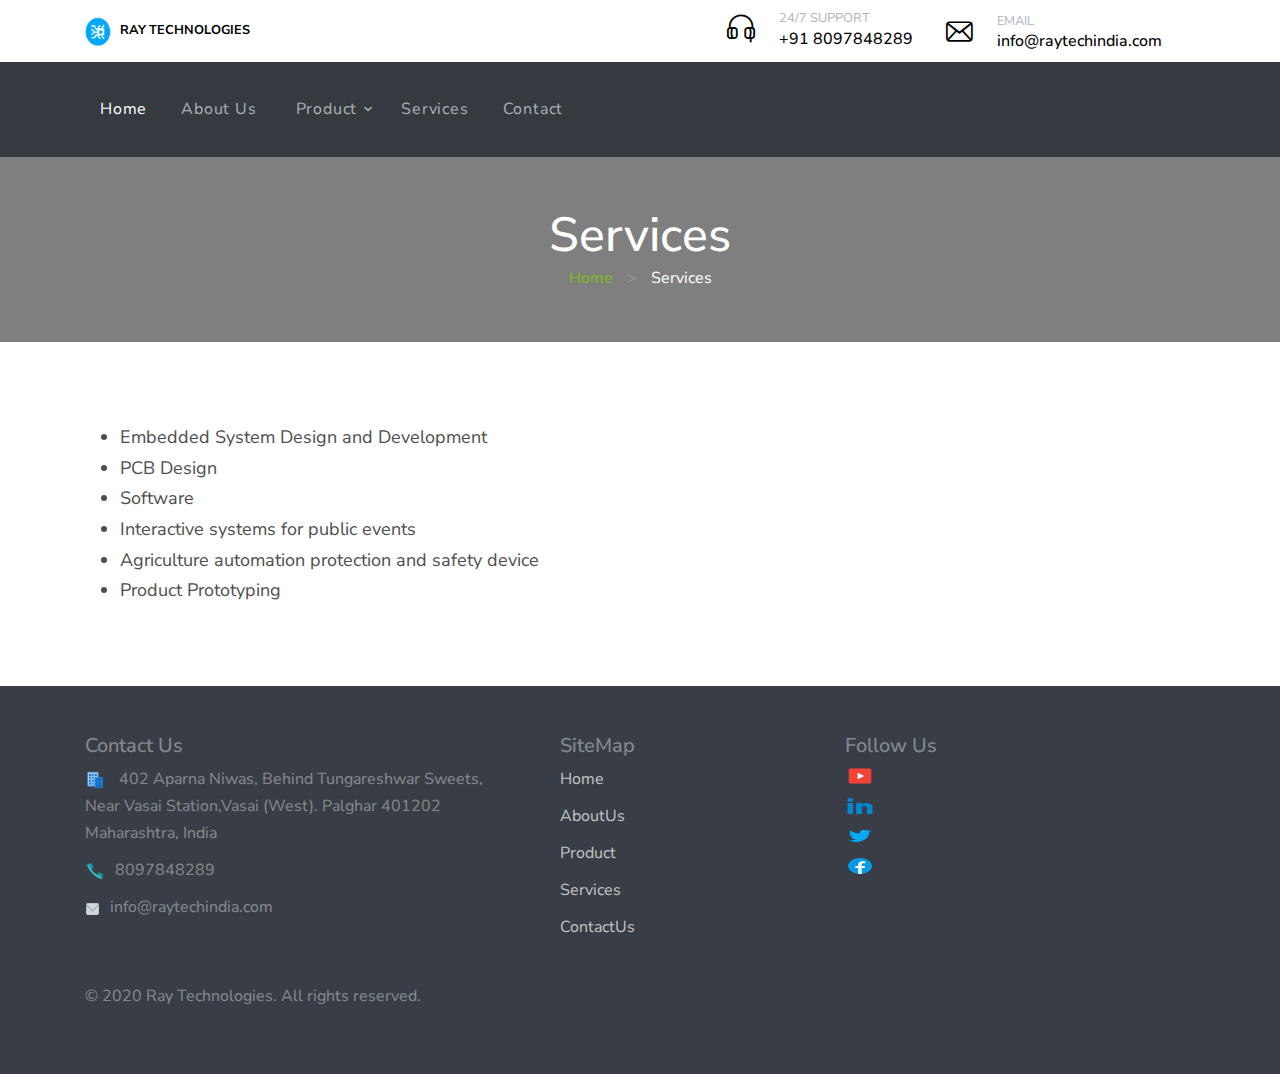
<file: Service.html>
﻿<!DOCTYPE html>
<html lang="en">
<head>
    <title>RaytechIndia</title>
    <meta charset="utf-8">
    <meta name="viewport" content="width=device-width, initial-scale=1, shrink-to-fit=no">

    <link rel="stylesheet" href="https://fonts.googleapis.com/css?family=Nunito+Sans:200,300,400,700,900|Roboto+Mono:300,400,500">
    <link rel="stylesheet" href="fonts/icomoon/style.css">

    <link rel="stylesheet" href="css/bootstrap.min.css">
    <link rel="stylesheet" href="css/magnific-popup.css">
    <link rel="stylesheet" href="css/jquery-ui.css">
    <link rel="stylesheet" href="css/owl.carousel.min.css">
    <link rel="stylesheet" href="css/owl.theme.default.min.css">
    <link rel="stylesheet" href="css/bootstrap-datepicker.css">
    <link rel="stylesheet" href="css/animate.css">


    <link rel="stylesheet" href="fonts/flaticon/font/flaticon.css">
    <link rel="stylesheet" href="css/fl-bigmug-line.css">

    <link rel="stylesheet" href="css/aos.css">

    <link rel="stylesheet" href="css/style.css">
</head>
<body>

    <div class="site-wrap">

        <div class="site-mobile-menu">
            <div class="site-mobile-menu-header">
                <div class="site-mobile-menu-close mt-3">
                    <span class="icon-close2 js-menu-toggle"></span>
                </div>
            </div>
            <div class="site-mobile-menu-body"></div>
        </div> <!-- .site-mobile-menu -->


        <div class="site-navbar-wrap bg-white">
            <div class="site-navbar-top">
                <div class="container py-2">
                    <div class="row align-items-center">

                        <div class="col-6 col-md-6 col-lg-6">
                            <a href="index.html">
                                <img src="images/ray_lg2.png" style="height:30px;width:35px;padding-right:8px;" /><span><b>RAY TECHNOLOGIES</b></span>
                            </a>
                        </div>

                        <div class="col-6 col-md-6 col-lg-6">
                            <ul class="unit-4 ml-auto text-right">

                                <li class="text-left">
                                    <a href="#">
                                        <div class="d-flex align-items-center block-unit">
                                            <div class="icon mr-0 mr-md-4">
                                                <span class="fl-bigmug-line-headphones32 h3"></span>
                                            </div>
                                            <div class="d-none d-lg-block">
                                                <span class="d-block text-gray-500 text-uppercase">24/7 Support</span>
                                                <span class="h6">+91 8097848289</span>
                                            </div>
                                        </div>
                                    </a>
                                </li>


                                <li class="text-left">
                                    <a href="#">
                                        <div class="d-flex align-items-center block-unit">
                                            <div class="icon mr-0 mr-md-4">
                                                <span class="fl-bigmug-line-email64 h5"></span>
                                            </div>
                                            <div class="d-none d-lg-block">
                                                <span class="d-block text-gray-500 text-uppercase">Email</span>
                                                <span class="h6">info@raytechindia.com</span>
                                            </div>
                                        </div>
                                    </a>
                                </li>

                                <li class="text-left">

                                </li>


                            </ul>
                        </div>



                    </div>

                </div>
            </div>
            <div class="site-navbar bg-dark">
                <div class="container py-1">
                    <div class="row align-items-center">

                        <div class="col-4 col-md-4 col-lg-8">
                            <nav class="site-navigation text-left" role="navigation">
                                <div class="d-inline-block d-lg-none ml-md-0 mr-auto py-3"><a href="#" class="site-menu-toggle js-menu-toggle text-white"><span class="icon-menu h3"></span></a></div>

                                <ul class="site-menu js-clone-nav d-none d-lg-block">
                                    <li class="active">
                                        <a href="index.html">Home</a>
                                    </li>
                                    <li><a href="AboutUs.html">About Us</a></li>
                                    <li>
                                        <ul class="site-menu js-clone-nav d-none d-lg-block">


                                            <li class="has-children">
                                                <a href="#">Product</a>
                                                <ul class="dropdown arrow-top">
                                                    <li><a href="Product1.html">Mobile Auto Starter</a></li>
                                                    <li><a href="Product.html">Digital Call Bell With Mobile Application</a></li>
                                                </ul>
                                            </li>
                                            <li><a href="Service.html">Services</a></li>
                                            <li><a href="Contact.html">Contact</a></li>
                                        </ul>

                                    </li>

                                </ul>
                            </nav>
                        </div>
                        <div class="col-8 col-md-8 col-lg-4 text-right" hidden>
                            <a href="register.html" class="btn btn-primary btn-outline-primary rounded-0 text-white py-2 px-4">Register</a>
                            <a href="register.html" class="btn btn-primary btn-primary rounded-0 py-2 px-4">Login</a>
                        </div>


                    </div>
                </div>
            </div>
        </div>


        <div class="unit-5 overlay">

            <div class="container text-center">
                <h2 class="mb-0">Services</h2>
                <p class="mb-0 unit-6"><a href="index.html">Home</a> <span class="sep">></span> <span>Services</span></p>
            </div>
        </div>
        <div style="margin:80px;font-size:18px;">
            <ul>
                <li>
                    Embedded System Design and Development
                </li>
                <li>
                    PCB Design
                </li>
                <li>
                    Software
                </li>
                <li>
                    Interactive systems for public events
                </li>
                <li>
                    Agriculture automation protection and safety device
                </li>
                <li>
                    Product Prototyping
                </li>
            </ul>
        </div>






        <footer class="site-footer">
            <div class="container">
                <div class="row">
                    <div class="col-lg-5 col-md-4 ">
                        <div class="footer-address mt-40">
                            <h5>Contact Us</h5>
                            <ul class="list-unstyled">
                                <li style="text-align:left;">
                                    <div class="icon">
                                        <img src="images/icons8-office-96.png" style="height:20px; width:30px;padding-right:10px;" /><span>
                                            402 Aparna Niwas, Behind Tungareshwar Sweets,<br /> Near Vasai Station,Vasai (West). Palghar 401202<br /> Maharashtra, India
                                        </span>
                                    </div>
                                </li>
                                <li>
                                    <div>

                                        <img src="images/phone (1).png" style="height:20px; width:30px;padding-right:10px;" /><span>8097848289</span>
                                    </div>
                                </li>
                                <li>
                                    <div>
                                        <img src="images/icons8-secured-letter-96.png" style="height:20px; width:25px;padding-right:10px;" /><span>info@raytechindia.com</span>
                                    </div>
                                </li>
                            </ul>
                        </div>
                    </div>
                    <div class="col-lg-3 col-md-4">
                        <h5> SiteMap</h5>
                        <ul class="list-unstyled">
                            <li><a href="index.html">Home</a></li>
                            <li><a href="AboutUs.html">AboutUs</a></li>
                            <li><a href="Product.html">Product</a></li>
                            <li><a href="Service.html">Services</a></li>
                            <li><a href="Contact.html">ContactUs</a></li>
                        </ul>
                    </div>
                    <div class="col-lg-4 col-md-4">
                        <h5>Follow Us</h5>
                        <div>
                            <img src="images/icons8-start-100.png" style="height:30px;width:30px;color:white;padding-bottom:10px;" />
                        </div>
                        <div>
                            <img src="images/icons8-linkedin-2-96.png" style="height:30px;width:30px;color:white;padding-bottom:10px;" />
                        </div>
                        <div>
                            <img src="images/icons8-twitter-96.png" style="height:30px;width:30px;color:white;padding-bottom:10px;" />
                        </div>
                        <div>
                            <img src="images/icons8-facebook-96.png" style="height:30px;width:30px;color:white;padding-bottom:10px;" />
                        </div>
                    </div>

                </div><!--row-->
            </div><!--container-->
            <div class="footer-address">
                <div class="container">
                    <div class="row">
                        <div class="col-lg-12 col-md-12">
                            <div style="padding-top:25px;">
                                <p>&copy; 2020 Ray Technologies. All rights reserved. </p>
                            </div>
                        </div>
                    </div><!--row-->
                </div><!--conitainer-->
            </div><!--footer-->

        </footer>
    </div>

    <script src="js/jquery-3.3.1.min.js"></script>
    <script src="js/jquery-migrate-3.0.1.min.js"></script>
    <script src="js/jquery-ui.js"></script>
    <script src="js/popper.min.js"></script>
    <script src="js/bootstrap.min.js"></script>
    <script src="js/owl.carousel.min.js"></script>
    <script src="js/jquery.stellar.min.js"></script>
    <script src="js/jquery.countdown.min.js"></script>
    <script src="js/jquery.magnific-popup.min.js"></script>
    <script src="js/bootstrap-datepicker.min.js"></script>
    <script src="js/aos.js"></script>

    <script src="js/main.js"></script>

</body>
</html>
</file>
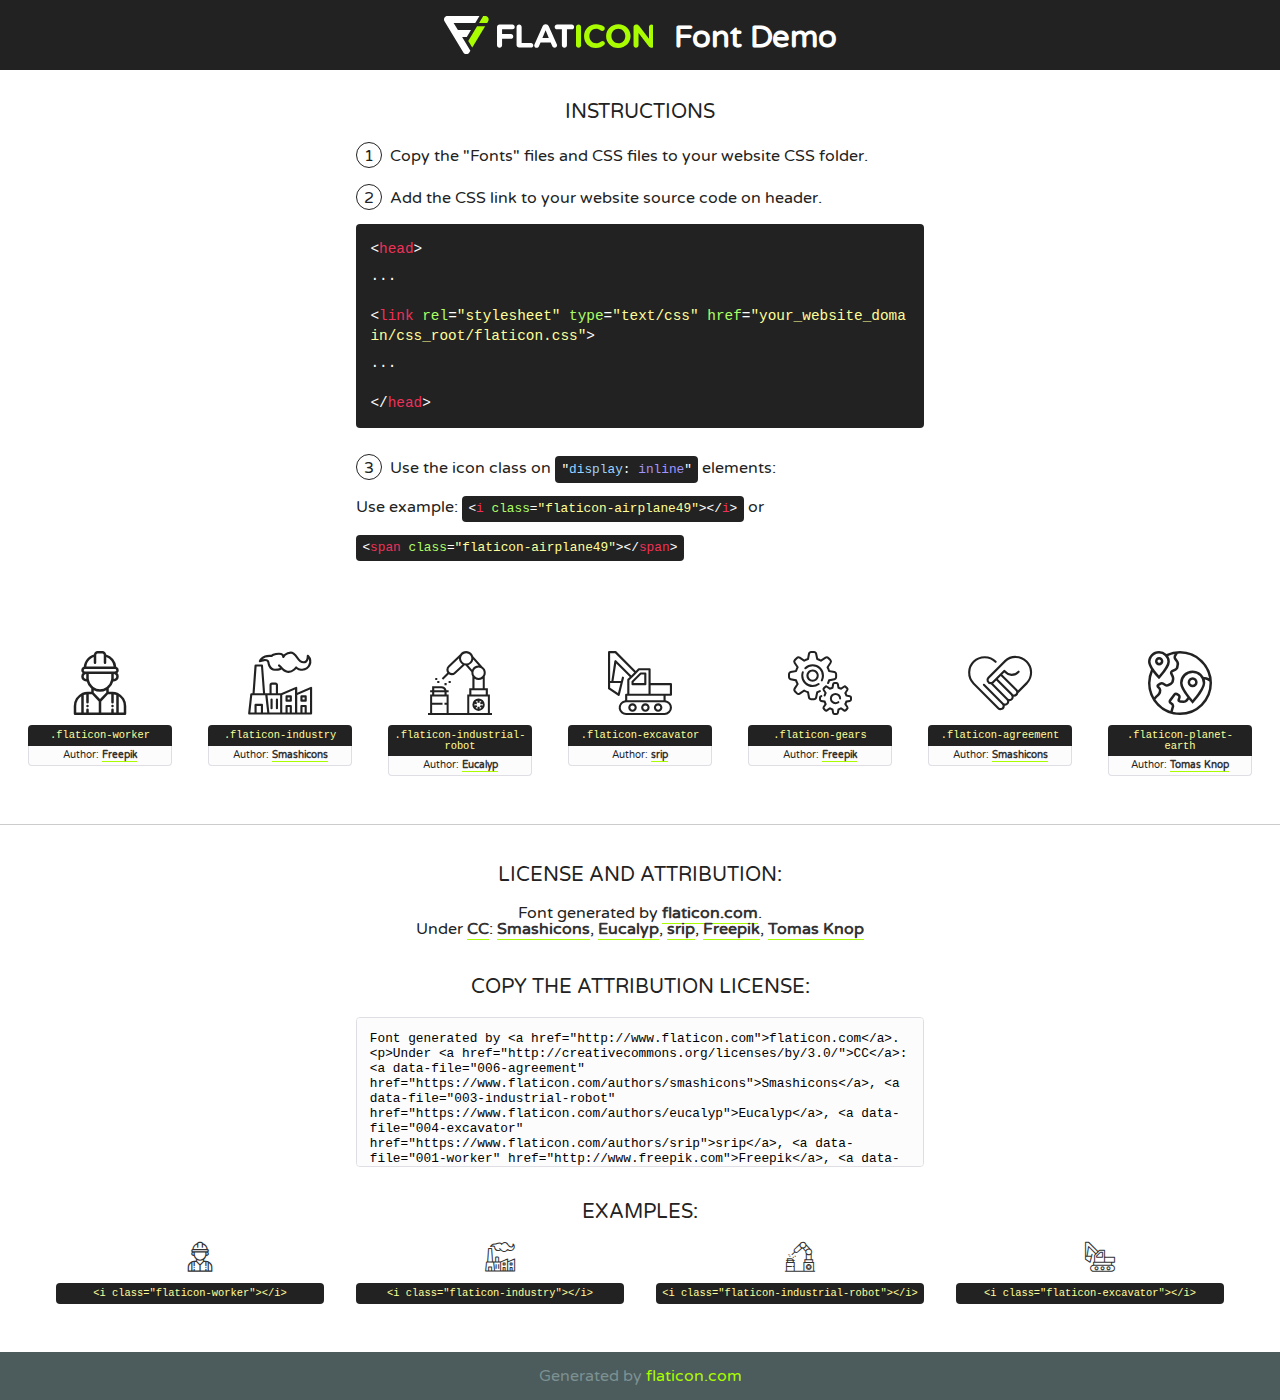
<file: fonts/flaticon/font/flaticon.html>
<!DOCTYPE html>
<!--
  Flaticon icon font: Flaticon
  Creation date: 24/09/2018 04:43
-->
<html>
<!DOCTYPE html>
<html>

<head>
    <title>Flaticon WebFont</title>
    <link href="http://fonts.googleapis.com/css?family=Varela+Round" rel="stylesheet" type="text/css" />
    <link rel="stylesheet" type="text/css" href="flaticon.css">
    <meta charset="UTF-8">
    <style>
    html, body, div, span, applet, object, iframe,
    h1, h2, h3, h4, h5, h6, p, blockquote, pre,
    a, abbr, acronym, address, big, cite, code,
    del, dfn, em, img, ins, kbd, q, s, samp,
    small, strike, strong, sub, sup, tt, var,
    b, u, i, center,
    dl, dt, dd, ol, ul, li,
    fieldset, form, label, legend,
    table, caption, tbody, tfoot, thead, tr, th, td,
    article, aside, canvas, details, embed, 
    figure, figcaption, footer, header, hgroup, 
    menu, nav, output, ruby, section, summary,
    time, mark, audio, video {
        margin: 0;
        padding: 0;
        border: 0;
        font-size: 100%;
        font: inherit;
        vertical-align: baseline;
    }
    /* HTML5 display-role reset for older browsers */
    article, aside, details, figcaption, figure, 
    footer, header, hgroup, menu, nav, section {
        display: block;
    }
    body {
        line-height: 1;
    }
    ol, ul {
        list-style: none;
    }
    blockquote, q {
        quotes: none;
    }
    blockquote:before, blockquote:after,
    q:before, q:after {
        content: '';
        content: none;
    }
    table {
        border-collapse: collapse;
        border-spacing: 0;
    }
    body {
        font-family: 'Varela Round', Helvetica, Arial, sans-serif;
        font-size: 16px;
        color: #222;
    }
    a {
        color: #333;
        border-bottom: 1px solid #a9fd00;
        font-weight: bold;
        text-decoration: none;
    }
    * {
        -moz-box-sizing: border-box;
        -webkit-box-sizing: border-box;
        box-sizing: border-box;
        margin: 0;
        padding: 0;
    }
    [class^="flaticon-"]:before, [class*=" flaticon-"]:before, [class^="flaticon-"]:after, [class*=" flaticon-"]:after {
        font-family: Flaticon;
        font-size: 30px;
        font-style: normal;
        margin-left: 20px;
        color: #333;
    }
    .wrapper {
        max-width: 600px;
        margin: auto;
        padding: 0 1em;
    }
    .title {
        font-size: 1.25em;
        text-align: center;
        margin-bottom: 1em;
        text-transform: uppercase;
    }
    header {
        text-align: center;
        background-color: #222;
        color: #fff;
        padding: 1em;
    }
    header .logo {
        width: 210px;
        height: 38px;
        display: inline-block;
        vertical-align: middle;
        margin-right: 1em;
        border: none;
    }
    header strong {
        font-size: 1.95em;
        font-weight: bold;
        vertical-align: middle;
        margin-top: 5px;
        display: inline-block;
    }
    .demo {
        margin: 2em auto;
        line-height: 1.25em;
    }
    .demo ul li {
        margin-bottom: 1em;
    }
    .demo ul li .num {
        color: #222;
        border-radius: 20px;
        display: inline-block;
        width: 26px;
        padding: 3px;
        height: 26px;
        text-align: center;
        margin-right: 0.5em;
        border: 1px solid #222;
    }
    .demo ul li code {
        background-color: #222;
        border-radius: 4px;
        padding: 0.25em 0.5em;
        display: inline-block;
        color: #fff;
        font-family: Consolas,Monaco,Lucida Console,Liberation Mono,DejaVu Sans Mono,Bitstream Vera Sans Mono,Courier New, monospace;
        font-weight: lighter;
        margin-top: 1em;
        font-size: 0.8em;
        word-break: break-all;
    }
    .demo ul li code.big {
        padding: 1em;
        font-size: 0.9em;
    }
    .demo ul li code .red {
        color: #EF3159;
    }
    .demo ul li code .green {
        color: #ACFF65;
    }
    .demo ul li code .yellow {
        color: #FFFF99;
    }
    .demo ul li code .blue {
        color: #99D3FF;
    }
    .demo ul li code .purple {
        color: #A295FF;
    }
    .demo ul li code .dots {
        margin-top: 0.5em;
        display: block;
    }
    #glyphs {
        border-bottom: 1px solid #ccc;
        padding: 2em 0;
        text-align: center;
    }
    .glyph {
        display: inline-block;
        width: 9em;
        margin: 1em;
        text-align: center;
        vertical-align: top;
        background: #FFF;
    }
    .glyph .glyph-icon {
        padding: 10px;
        display: block;
        font-family:"Flaticon";
        font-size: 64px;
        line-height: 1;
    }
    .glyph .glyph-icon:before {
        font-size: 64px;
        color: #222;
        margin-left: 0;
    }
    .class-name {
        font-size: 0.65em;
        background-color: #222;
        color: #fff;
        border-radius: 4px 4px 0 0;
        padding: 0.5em;
        color: #FFFF99;
        font-family: Consolas,Monaco,Lucida Console,Liberation Mono,DejaVu Sans Mono,Bitstream Vera Sans Mono,Courier New, monospace;
    }
    .author-name {
        font-size: 0.6em;
        background-color: #fcfcfd;
        border: 1px solid #DEDEE4;
        border-top: 0;
        border-radius: 0 0 4px 4px;
        padding: 0.5em;
    }
    .class-name:last-child {
        font-size: 10px;
        color:#888;
    }
    .class-name:last-child a {
        font-size: 10px;
        color:#555;
    }
    .class-name:last-child a:hover {
        color:#a9fd00;
    }
    .glyph > input {
        display: block;
        width: 100px;
        margin: 5px auto;
        text-align: center;
        font-size: 12px;
        cursor: text;
    }
    .glyph > input.icon-input {
        font-family:"Flaticon";
        font-size: 16px;
        margin-bottom: 10px;
    }
    .attribution .title {
        margin-top: 2em;
    }
    .attribution textarea {
        background-color: #fcfcfd;
        padding: 1em;
        border: none;
        box-shadow: none;
        border: 1px solid #DEDEE4;
        border-radius: 4px;
        resize: none;
        width: 100%;
        height: 150px;
        font-size: 0.8em;
        font-family: Consolas,Monaco,Lucida Console,Liberation Mono,DejaVu Sans Mono,Bitstream Vera Sans Mono,Courier New, monospace;
        -webkit-appearance: none;
    }
    .iconsuse {
        margin: 2em auto;
        text-align: center;
        max-width: 1200px;
    }
    .iconsuse:after {
        content: '';
        display: table;
        clear: both;
    }
    .iconsuse .image {
        float: left;
        width: 25%;
        padding: 0 1em;
    }
    .iconsuse .image p {
        margin-bottom: 1em;
    }
    .iconsuse .image span {
        display: block;
        font-size: 0.65em;
        background-color: #222;
        color: #fff;
        border-radius: 4px;
        padding: 0.5em;
        color: #FFFF99;
        margin-top: 1em;
        font-family: Consolas,Monaco,Lucida Console,Liberation Mono,DejaVu Sans Mono,Bitstream Vera Sans Mono,Courier New, monospace;
    }
    #footer {
        text-align: center;
        background-color: #4C5B5C;
        color: #7c9192;
        padding: 1em;
    }
    #footer a {
        border: none;
        color: #a9fd00;
        font-weight: normal;
    }
    @media (max-width: 960px) {
        .iconsuse .image {
            width: 50%;
        }
    }
    @media (max-width: 560px) {
        .iconsuse .image {
            width: 100%;
        }
    }
    </style>
</head>

<body class="characters-off">

    <header>
        <a href="http://www.flaticon.com" target="_blank" class="logo">
            <svg version="1.1" xmlns="http://www.w3.org/2000/svg" xmlns:xlink="http://www.w3.org/1999/xlink" xmlns:a="http://ns.adobe.com/AdobeSVGViewerExtensions/3.0/" viewBox="0 0 560.875 102.036" enable-background="new 0 0 560.875 102.036" xml:space="preserve">
                <defs>
                </defs>
                <g>
                    <g class="letters">
                        <path fill="#ffffff" d="M141.596,29.675c0-3.777,2.985-6.767,6.764-6.767h34.438c3.426,0,6.15,2.728,6.15,6.15
                        c0,3.43-2.724,6.149-6.15,6.149h-27.674v13.091h23.719c3.429,0,6.151,2.724,6.151,6.15c0,3.43-2.723,6.149-6.151,6.149h-23.719
                        v17.574c0,3.773-2.986,6.761-6.764,6.761c-3.779,0-6.764-2.989-6.764-6.761V29.675z"></path>
                        <path fill="#ffffff" d="M193.844,29.149c0-3.781,2.985-6.767,6.764-6.767c3.776,0,6.763,2.985,6.763,6.767v42.957h25.039
                        c3.426,0,6.149,2.726,6.149,6.153c0,3.425-2.723,6.15-6.149,6.15h-31.802c-3.779,0-6.764-2.986-6.764-6.768V29.149z"></path>
                        <path fill="#ffffff" d="M241.891,75.71l21.438-48.407c1.492-3.341,4.215-5.357,7.906-5.357h0.792
                        c3.686,0,6.323,2.017,7.815,5.357l21.439,48.407c0.436,0.967,0.701,1.845,0.701,2.723c0,3.602-2.809,6.501-6.414,6.501
                        c-3.161,0-5.269-1.845-6.499-4.655l-4.132-9.661h-27.059l-4.301,10.102c-1.144,2.631-3.426,4.214-6.237,4.214
                        c-3.517,0-6.24-2.81-6.24-6.325C241.1,77.64,241.451,76.677,241.891,75.71z M279.932,58.666l-8.521-20.297l-8.526,20.297H279.932
                        z"></path>
                        <path fill="#ffffff" d="M314.864,35.387H301.86c-3.429,0-6.239-2.813-6.239-6.238c0-3.429,2.811-6.24,6.239-6.24h39.533
                        c3.426,0,6.237,2.811,6.237,6.24c0,3.425-2.811,6.238-6.237,6.238h-13.001v42.785c0,3.773-2.99,6.761-6.764,6.761
                        c-3.779,0-6.764-2.989-6.764-6.761V35.387z"></path>
                        <path fill="#A9FD00" d="M352.615,29.149c0-3.781,2.985-6.767,6.767-6.767c3.774,0,6.761,2.985,6.761,6.767v49.024
                        c0,3.773-2.987,6.761-6.761,6.761c-3.781,0-6.767-2.989-6.767-6.761V29.149z"></path>
                        <path fill="#A9FD00" d="M374.132,53.836v-0.179c0-17.481,13.178-31.801,32.065-31.801c9.22,0,15.459,2.458,20.557,6.238
                        c1.402,1.054,2.637,2.985,2.637,5.357c0,3.692-2.985,6.59-6.681,6.59c-1.845,0-3.071-0.702-4.044-1.319
                        c-3.776-2.813-7.729-4.393-12.562-4.393c-10.364,0-17.831,8.611-17.831,19.154v0.173c0,10.542,7.291,19.329,17.831,19.329
                        c5.715,0,9.492-1.756,13.359-4.834c1.049-0.874,2.458-1.491,4.039-1.491c3.429,0,6.325,2.813,6.325,6.236
                        c0,2.106-1.056,3.78-2.282,4.834c-5.539,4.834-12.036,7.733-21.878,7.733C387.572,85.464,374.132,71.493,374.132,53.836z"></path>
                        <path fill="#A9FD00" d="M433.009,53.836v-0.179c0-17.481,13.79-31.801,32.766-31.801c18.981,0,32.592,14.143,32.592,31.628v0.173
                        c0,17.483-13.785,31.807-32.769,31.807C446.625,85.464,433.009,71.32,433.009,53.836z M484.224,53.836v-0.179
                        c0-10.539-7.725-19.326-18.626-19.326c-10.893,0-18.449,8.611-18.449,19.154v0.173c0,10.542,7.73,19.329,18.626,19.329
                        C476.676,72.986,484.224,64.378,484.224,53.836z"></path>
                        <path fill="#A9FD00" d="M506.233,29.321c0-3.774,2.99-6.763,6.767-6.763h1.401c3.252,0,5.183,1.583,7.029,3.953l26.093,34.265
                        V29.059c0-3.692,2.99-6.677,6.681-6.677c3.683,0,6.671,2.985,6.671,6.677v48.934c0,3.78-2.987,6.765-6.764,6.765h-0.436
                        c-3.257,0-5.188-1.581-7.034-3.953l-27.056-35.492v32.944c0,3.687-2.985,6.676-6.678,6.676c-3.683,0-6.673-2.989-6.673-6.676
                        V29.321z"></path>
                    </g>
                    <g class="insignia">
                        <path fill="#ffffff" d="M48.372,56.137h12.517l11.156-18.537H37.186L25.688,18.539h57.825L94.668,0H9.271
                        C5.925,0,2.842,1.801,1.198,4.716c-1.644,2.907-1.593,6.482,0.134,9.343l50.38,83.501c1.678,2.781,4.689,4.476,7.938,4.476
                        c3.246,0,6.257-1.695,7.935-4.476l2.898-4.804L48.372,56.137z"></path>
                        <g class="i">
                            <path fill="#A9FD00" d="M93.575,18.539h0.031v0.004l21.652,0.004l2.705-4.488c1.727-2.861,1.778-6.436,0.133-9.343
                            C116.454,1.801,113.371,0,110.026,0h-5.294L93.575,18.539z"></path>
                            <polygon fill="#A9FD00" points="88.291,27.356 64.725,66.486 75.519,84.404 109.942,27.356"></polygon>
                        </g>
                    </g>
                </g>
            </svg>
        </a>
        <strong>Font Demo</strong>
    </header>


    <section class="demo wrapper">

        <p class="title">Instructions</p>

        <ul>
            <li>
                <span class="num">1</span>Copy the "Fonts" files and CSS files to your website CSS folder.
            </li>
            <li>
                <span class="num">2</span>Add the CSS link to your website source code on header.
                <code class="big">
                    &lt;<span class="red">head</span>&gt;
                    <br/><span class="dots">...</span>
                    <br/>&lt;<span class="red">link</span> <span class="green">rel</span>=<span class="yellow">"stylesheet"</span> <span class="green">type</span>=<span class="yellow">"text/css"</span> <span class="green">href</span>=<span class="yellow">"your_website_domain/css_root/flaticon.css"</span>&gt;
                    <br/><span class="dots">...</span>
                    <br/>&lt;/<span class="red">head</span>&gt;
                </code>
            </li>

            <li>
                <p>
                    <span class="num">3</span>Use the icon class on <code>"<span class="blue">display</span>:<span class="purple"> inline</span>"</code> elements:
                    <br />
                    Use example: <code>&lt;<span class="red">i</span> <span class="green">class</span>=<span class="yellow">&quot;flaticon-airplane49&quot;</span>&gt;&lt;/<span class="red">i</span>&gt;</code> or <code>&lt;<span class="red">span</span> <span class="green">class</span>=<span class="yellow">&quot;flaticon-airplane49&quot;</span>&gt;&lt;/<span class="red">span</span>&gt;</code>
            </li>
        </ul>

    </section>




   <section id="glyphs">          
    
      
        <div class="glyph"><div class="glyph-icon flaticon-worker"></div>
            <div class="class-name">.flaticon-worker</div>
            <div class="author-name">Author: <a data-file="001-worker" href="http://www.freepik.com">Freepik</a> </div> 
        </div>        
        
        <div class="glyph"><div class="glyph-icon flaticon-industry"></div>
            <div class="class-name">.flaticon-industry</div>
            <div class="author-name">Author: <a data-file="002-industry" href="https://www.flaticon.com/authors/smashicons">Smashicons</a> </div> 
        </div>        
        
        <div class="glyph"><div class="glyph-icon flaticon-industrial-robot"></div>
            <div class="class-name">.flaticon-industrial-robot</div>
            <div class="author-name">Author: <a data-file="003-industrial-robot" href="https://www.flaticon.com/authors/eucalyp">Eucalyp</a> </div> 
        </div>        
        
        <div class="glyph"><div class="glyph-icon flaticon-excavator"></div>
            <div class="class-name">.flaticon-excavator</div>
            <div class="author-name">Author: <a data-file="004-excavator" href="https://www.flaticon.com/authors/srip">srip</a> </div> 
        </div>        
        
        <div class="glyph"><div class="glyph-icon flaticon-gears"></div>
            <div class="class-name">.flaticon-gears</div>
            <div class="author-name">Author: <a data-file="005-gears" href="http://www.freepik.com">Freepik</a> </div> 
        </div>        
        
        <div class="glyph"><div class="glyph-icon flaticon-agreement"></div>
            <div class="class-name">.flaticon-agreement</div>
            <div class="author-name">Author: <a data-file="006-agreement" href="https://www.flaticon.com/authors/smashicons">Smashicons</a> </div> 
        </div>        
        
        <div class="glyph"><div class="glyph-icon flaticon-planet-earth"></div>
            <div class="class-name">.flaticon-planet-earth</div>
            <div class="author-name">Author: <a data-file="007-planet-earth" href="https://www.flaticon.com/authors/tomas-knop">Tomas Knop</a> </div> 
        </div>        
        

    </section>



    <section class="attribution wrapper"   style="text-align:center;">

      <div class="title">License and attribution:</div><div class="attrDiv">Font generated by <a href="http://www.flaticon.com">flaticon.com</a>. <div><p>Under <a href="http://creativecommons.org/licenses/by/3.0/">CC</a>: <a data-file="006-agreement" href="https://www.flaticon.com/authors/smashicons">Smashicons</a>, <a data-file="003-industrial-robot" href="https://www.flaticon.com/authors/eucalyp">Eucalyp</a>, <a data-file="004-excavator" href="https://www.flaticon.com/authors/srip">srip</a>, <a data-file="001-worker" href="http://www.freepik.com">Freepik</a>, <a data-file="007-planet-earth" href="https://www.flaticon.com/authors/tomas-knop">Tomas Knop</a></p>  </div>
      </div>
      <div class="title">Copy the Attribution License:</div>

    <textarea onclick="this.focus();this.select();">Font generated by &lt;a href=&quot;http://www.flaticon.com&quot;&gt;flaticon.com&lt;/a&gt;. <p>Under <a href="http://creativecommons.org/licenses/by/3.0/">CC</a>: <a data-file="006-agreement" href="https://www.flaticon.com/authors/smashicons">Smashicons</a>, <a data-file="003-industrial-robot" href="https://www.flaticon.com/authors/eucalyp">Eucalyp</a>, <a data-file="004-excavator" href="https://www.flaticon.com/authors/srip">srip</a>, <a data-file="001-worker" href="http://www.freepik.com">Freepik</a>, <a data-file="007-planet-earth" href="https://www.flaticon.com/authors/tomas-knop">Tomas Knop</a></p>  
     </textarea>

    </section>

    <section class="iconsuse">

          <div class="title">Examples:</div>            
             
            <div class="image">
                <p>
                    <i class="glyph-icon flaticon-worker"></i> 
                    <span>&lt;i class=&quot;flaticon-worker&quot;&gt;&lt;/i&gt;</span>
                </p>
            </div>
            
            <div class="image">
                <p>
                    <i class="glyph-icon flaticon-industry"></i> 
                    <span>&lt;i class=&quot;flaticon-industry&quot;&gt;&lt;/i&gt;</span>
                </p>
            </div>
            
            <div class="image">
                <p>
                    <i class="glyph-icon flaticon-industrial-robot"></i> 
                    <span>&lt;i class=&quot;flaticon-industrial-robot&quot;&gt;&lt;/i&gt;</span>
                </p>
            </div>
            
            <div class="image">
                <p>
                    <i class="glyph-icon flaticon-excavator"></i> 
                    <span>&lt;i class=&quot;flaticon-excavator&quot;&gt;&lt;/i&gt;</span>
                </p>
            </div>
                       
        </div>
                            
    </section>

<div id="footer">
    <div>Generated by <a href="http://www.flaticon.com">flaticon.com</a>
    </div>
</div>



</body>
</html>
</file>
<file: fonts/icomoon/style.css>
@font-face {
  font-family: 'icomoon';
  src:  url('fonts/icomoon.eot?10si43');
  src:  url('fonts/icomoon.eot?10si43#iefix') format('embedded-opentype'),
    url('fonts/icomoon.ttf?10si43') format('truetype'),
    url('fonts/icomoon.woff?10si43') format('woff'),
    url('fonts/icomoon.svg?10si43#icomoon') format('svg');
  font-weight: normal;
  font-style: normal;
}

[class^="icon-"], [class*=" icon-"] {
  /* use !important to prevent issues with browser extensions that change fonts */
  font-family: 'icomoon' !important;
  speak: none;
  font-style: normal;
  font-weight: normal;
  font-variant: normal;
  text-transform: none;
  line-height: 1;

  /* Better Font Rendering =========== */
  -webkit-font-smoothing: antialiased;
  -moz-osx-font-smoothing: grayscale;
}

.icon-asterisk:before {
  content: "\f069";
}
.icon-plus:before {
  content: "\f067";
}
.icon-question:before {
  content: "\f128";
}
.icon-minus:before {
  content: "\f068";
}
.icon-glass:before {
  content: "\f000";
}
.icon-music:before {
  content: "\f001";
}
.icon-search:before {
  content: "\f002";
}
.icon-envelope-o:before {
  content: "\f003";
}
.icon-heart:before {
  content: "\f004";
}
.icon-star:before {
  content: "\f005";
}
.icon-star-o:before {
  content: "\f006";
}
.icon-user:before {
  content: "\f007";
}
.icon-film:before {
  content: "\f008";
}
.icon-th-large:before {
  content: "\f009";
}
.icon-th:before {
  content: "\f00a";
}
.icon-th-list:before {
  content: "\f00b";
}
.icon-check:before {
  content: "\f00c";
}
.icon-close:before {
  content: "\f00d";
}
.icon-remove:before {
  content: "\f00d";
}
.icon-times:before {
  content: "\f00d";
}
.icon-search-plus:before {
  content: "\f00e";
}
.icon-search-minus:before {
  content: "\f010";
}
.icon-power-off:before {
  content: "\f011";
}
.icon-signal:before {
  content: "\f012";
}
.icon-cog:before {
  content: "\f013";
}
.icon-gear:before {
  content: "\f013";
}
.icon-trash-o:before {
  content: "\f014";
}
.icon-home:before {
  content: "\f015";
}
.icon-file-o:before {
  content: "\f016";
}
.icon-clock-o:before {
  content: "\f017";
}
.icon-road:before {
  content: "\f018";
}
.icon-download:before {
  content: "\f019";
}
.icon-arrow-circle-o-down:before {
  content: "\f01a";
}
.icon-arrow-circle-o-up:before {
  content: "\f01b";
}
.icon-inbox:before {
  content: "\f01c";
}
.icon-play-circle-o:before {
  content: "\f01d";
}
.icon-repeat:before {
  content: "\f01e";
}
.icon-rotate-right:before {
  content: "\f01e";
}
.icon-refresh:before {
  content: "\f021";
}
.icon-list-alt:before {
  content: "\f022";
}
.icon-lock:before {
  content: "\f023";
}
.icon-flag:before {
  content: "\f024";
}
.icon-headphones:before {
  content: "\f025";
}
.icon-volume-off:before {
  content: "\f026";
}
.icon-volume-down:before {
  content: "\f027";
}
.icon-volume-up:before {
  content: "\f028";
}
.icon-qrcode:before {
  content: "\f029";
}
.icon-barcode:before {
  content: "\f02a";
}
.icon-tag:before {
  content: "\f02b";
}
.icon-tags:before {
  content: "\f02c";
}
.icon-book:before {
  content: "\f02d";
}
.icon-bookmark:before {
  content: "\f02e";
}
.icon-print:before {
  content: "\f02f";
}
.icon-camera:before {
  content: "\f030";
}
.icon-font:before {
  content: "\f031";
}
.icon-bold:before {
  content: "\f032";
}
.icon-italic:before {
  content: "\f033";
}
.icon-text-height:before {
  content: "\f034";
}
.icon-text-width:before {
  content: "\f035";
}
.icon-align-left:before {
  content: "\f036";
}
.icon-align-center:before {
  content: "\f037";
}
.icon-align-right:before {
  content: "\f038";
}
.icon-align-justify:before {
  content: "\f039";
}
.icon-list:before {
  content: "\f03a";
}
.icon-dedent:before {
  content: "\f03b";
}
.icon-outdent:before {
  content: "\f03b";
}
.icon-indent:before {
  content: "\f03c";
}
.icon-video-camera:before {
  content: "\f03d";
}
.icon-image:before {
  content: "\f03e";
}
.icon-photo:before {
  content: "\f03e";
}
.icon-picture-o:before {
  content: "\f03e";
}
.icon-pencil:before {
  content: "\f040";
}
.icon-map-marker:before {
  content: "\f041";
}
.icon-adjust:before {
  content: "\f042";
}
.icon-tint:before {
  content: "\f043";
}
.icon-edit:before {
  content: "\f044";
}
.icon-pencil-square-o:before {
  content: "\f044";
}
.icon-share-square-o:before {
  content: "\f045";
}
.icon-check-square-o:before {
  content: "\f046";
}
.icon-arrows:before {
  content: "\f047";
}
.icon-step-backward:before {
  content: "\f048";
}
.icon-fast-backward:before {
  content: "\f049";
}
.icon-backward:before {
  content: "\f04a";
}
.icon-play:before {
  content: "\f04b";
}
.icon-pause:before {
  content: "\f04c";
}
.icon-stop:before {
  content: "\f04d";
}
.icon-forward:before {
  content: "\f04e";
}
.icon-fast-forward:before {
  content: "\f050";
}
.icon-step-forward:before {
  content: "\f051";
}
.icon-eject:before {
  content: "\f052";
}
.icon-chevron-left:before {
  content: "\f053";
}
.icon-chevron-right:before {
  content: "\f054";
}
.icon-plus-circle:before {
  content: "\f055";
}
.icon-minus-circle:before {
  content: "\f056";
}
.icon-times-circle:before {
  content: "\f057";
}
.icon-check-circle:before {
  content: "\f058";
}
.icon-question-circle:before {
  content: "\f059";
}
.icon-info-circle:before {
  content: "\f05a";
}
.icon-crosshairs:before {
  content: "\f05b";
}
.icon-times-circle-o:before {
  content: "\f05c";
}
.icon-check-circle-o:before {
  content: "\f05d";
}
.icon-ban:before {
  content: "\f05e";
}
.icon-arrow-left:before {
  content: "\f060";
}
.icon-arrow-right:before {
  content: "\f061";
}
.icon-arrow-up:before {
  content: "\f062";
}
.icon-arrow-down:before {
  content: "\f063";
}
.icon-mail-forward:before {
  content: "\f064";
}
.icon-share:before {
  content: "\f064";
}
.icon-expand:before {
  content: "\f065";
}
.icon-compress:before {
  content: "\f066";
}
.icon-exclamation-circle:before {
  content: "\f06a";
}
.icon-gift:before {
  content: "\f06b";
}
.icon-leaf:before {
  content: "\f06c";
}
.icon-fire:before {
  content: "\f06d";
}
.icon-eye:before {
  content: "\f06e";
}
.icon-eye-slash:before {
  content: "\f070";
}
.icon-exclamation-triangle:before {
  content: "\f071";
}
.icon-warning:before {
  content: "\f071";
}
.icon-plane:before {
  content: "\f072";
}
.icon-calendar:before {
  content: "\f073";
}
.icon-random:before {
  content: "\f074";
}
.icon-comment:before {
  content: "\f075";
}
.icon-magnet:before {
  content: "\f076";
}
.icon-chevron-up:before {
  content: "\f077";
}
.icon-chevron-down:before {
  content: "\f078";
}
.icon-retweet:before {
  content: "\f079";
}
.icon-shopping-cart:before {
  content: "\f07a";
}
.icon-folder:before {
  content: "\f07b";
}
.icon-folder-open:before {
  content: "\f07c";
}
.icon-arrows-v:before {
  content: "\f07d";
}
.icon-arrows-h:before {
  content: "\f07e";
}
.icon-bar-chart:before {
  content: "\f080";
}
.icon-bar-chart-o:before {
  content: "\f080";
}
.icon-twitter-square:before {
  content: "\f081";
}
.icon-facebook-square:before {
  content: "\f082";
}
.icon-camera-retro:before {
  content: "\f083";
}
.icon-key:before {
  content: "\f084";
}
.icon-cogs:before {
  content: "\f085";
}
.icon-gears:before {
  content: "\f085";
}
.icon-comments:before {
  content: "\f086";
}
.icon-thumbs-o-up:before {
  content: "\f087";
}
.icon-thumbs-o-down:before {
  content: "\f088";
}
.icon-star-half:before {
  content: "\f089";
}
.icon-heart-o:before {
  content: "\f08a";
}
.icon-sign-out:before {
  content: "\f08b";
}
.icon-linkedin-square:before {
  content: "\f08c";
}
.icon-thumb-tack:before {
  content: "\f08d";
}
.icon-external-link:before {
  content: "\f08e";
}
.icon-sign-in:before {
  content: "\f090";
}
.icon-trophy:before {
  content: "\f091";
}
.icon-github-square:before {
  content: "\f092";
}
.icon-upload:before {
  content: "\f093";
}
.icon-lemon-o:before {
  content: "\f094";
}
.icon-phone:before {
  content: "\f095";
}
.icon-square-o:before {
  content: "\f096";
}
.icon-bookmark-o:before {
  content: "\f097";
}
.icon-phone-square:before {
  content: "\f098";
}
.icon-twitter:before {
  content: "\f099";
}
.icon-facebook:before {
  content: "\f09a";
}
.icon-facebook-f:before {
  content: "\f09a";
}
.icon-github:before {
  content: "\f09b";
}
.icon-unlock:before {
  content: "\f09c";
}
.icon-credit-card:before {
  content: "\f09d";
}
.icon-feed:before {
  content: "\f09e";
}
.icon-rss:before {
  content: "\f09e";
}
.icon-hdd-o:before {
  content: "\f0a0";
}
.icon-bullhorn:before {
  content: "\f0a1";
}
.icon-bell-o:before {
  content: "\f0a2";
}
.icon-certificate:before {
  content: "\f0a3";
}
.icon-hand-o-right:before {
  content: "\f0a4";
}
.icon-hand-o-left:before {
  content: "\f0a5";
}
.icon-hand-o-up:before {
  content: "\f0a6";
}
.icon-hand-o-down:before {
  content: "\f0a7";
}
.icon-arrow-circle-left:before {
  content: "\f0a8";
}
.icon-arrow-circle-right:before {
  content: "\f0a9";
}
.icon-arrow-circle-up:before {
  content: "\f0aa";
}
.icon-arrow-circle-down:before {
  content: "\f0ab";
}
.icon-globe:before {
  content: "\f0ac";
}
.icon-wrench:before {
  content: "\f0ad";
}
.icon-tasks:before {
  content: "\f0ae";
}
.icon-filter:before {
  content: "\f0b0";
}
.icon-briefcase:before {
  content: "\f0b1";
}
.icon-arrows-alt:before {
  content: "\f0b2";
}
.icon-group:before {
  content: "\f0c0";
}
.icon-users:before {
  content: "\f0c0";
}
.icon-chain:before {
  content: "\f0c1";
}
.icon-link:before {
  content: "\f0c1";
}
.icon-cloud:before {
  content: "\f0c2";
}
.icon-flask:before {
  content: "\f0c3";
}
.icon-cut:before {
  content: "\f0c4";
}
.icon-scissors:before {
  content: "\f0c4";
}
.icon-copy:before {
  content: "\f0c5";
}
.icon-files-o:before {
  content: "\f0c5";
}
.icon-paperclip:before {
  content: "\f0c6";
}
.icon-floppy-o:before {
  content: "\f0c7";
}
.icon-save:before {
  content: "\f0c7";
}
.icon-square:before {
  content: "\f0c8";
}
.icon-bars:before {
  content: "\f0c9";
}
.icon-navicon:before {
  content: "\f0c9";
}
.icon-reorder:before {
  content: "\f0c9";
}
.icon-list-ul:before {
  content: "\f0ca";
}
.icon-list-ol:before {
  content: "\f0cb";
}
.icon-strikethrough:before {
  content: "\f0cc";
}
.icon-underline:before {
  content: "\f0cd";
}
.icon-table:before {
  content: "\f0ce";
}
.icon-magic:before {
  content: "\f0d0";
}
.icon-truck:before {
  content: "\f0d1";
}
.icon-pinterest:before {
  content: "\f0d2";
}
.icon-pinterest-square:before {
  content: "\f0d3";
}
.icon-google-plus-square:before {
  content: "\f0d4";
}
.icon-google-plus:before {
  content: "\f0d5";
}
.icon-money:before {
  content: "\f0d6";
}
.icon-caret-down:before {
  content: "\f0d7";
}
.icon-caret-up:before {
  content: "\f0d8";
}
.icon-caret-left:before {
  content: "\f0d9";
}
.icon-caret-right:before {
  content: "\f0da";
}
.icon-columns:before {
  content: "\f0db";
}
.icon-sort:before {
  content: "\f0dc";
}
.icon-unsorted:before {
  content: "\f0dc";
}
.icon-sort-desc:before {
  content: "\f0dd";
}
.icon-sort-down:before {
  content: "\f0dd";
}
.icon-sort-asc:before {
  content: "\f0de";
}
.icon-sort-up:before {
  content: "\f0de";
}
.icon-envelope:before {
  content: "\f0e0";
}
.icon-linkedin:before {
  content: "\f0e1";
}
.icon-rotate-left:before {
  content: "\f0e2";
}
.icon-undo:before {
  content: "\f0e2";
}
.icon-gavel:before {
  content: "\f0e3";
}
.icon-legal:before {
  content: "\f0e3";
}
.icon-dashboard:before {
  content: "\f0e4";
}
.icon-tachometer:before {
  content: "\f0e4";
}
.icon-comment-o:before {
  content: "\f0e5";
}
.icon-comments-o:before {
  content: "\f0e6";
}
.icon-bolt:before {
  content: "\f0e7";
}
.icon-flash:before {
  content: "\f0e7";
}
.icon-sitemap:before {
  content: "\f0e8";
}
.icon-umbrella:before {
  content: "\f0e9";
}
.icon-clipboard:before {
  content: "\f0ea";
}
.icon-paste:before {
  content: "\f0ea";
}
.icon-lightbulb-o:before {
  content: "\f0eb";
}
.icon-exchange:before {
  content: "\f0ec";
}
.icon-cloud-download:before {
  content: "\f0ed";
}
.icon-cloud-upload:before {
  content: "\f0ee";
}
.icon-user-md:before {
  content: "\f0f0";
}
.icon-stethoscope:before {
  content: "\f0f1";
}
.icon-suitcase:before {
  content: "\f0f2";
}
.icon-bell:before {
  content: "\f0f3";
}
.icon-coffee:before {
  content: "\f0f4";
}
.icon-cutlery:before {
  content: "\f0f5";
}
.icon-file-text-o:before {
  content: "\f0f6";
}
.icon-building-o:before {
  content: "\f0f7";
}
.icon-hospital-o:before {
  content: "\f0f8";
}
.icon-ambulance:before {
  content: "\f0f9";
}
.icon-medkit:before {
  content: "\f0fa";
}
.icon-fighter-jet:before {
  content: "\f0fb";
}
.icon-beer:before {
  content: "\f0fc";
}
.icon-h-square:before {
  content: "\f0fd";
}
.icon-plus-square:before {
  content: "\f0fe";
}
.icon-angle-double-left:before {
  content: "\f100";
}
.icon-angle-double-right:before {
  content: "\f101";
}
.icon-angle-double-up:before {
  content: "\f102";
}
.icon-angle-double-down:before {
  content: "\f103";
}
.icon-angle-left:before {
  content: "\f104";
}
.icon-angle-right:before {
  content: "\f105";
}
.icon-angle-up:before {
  content: "\f106";
}
.icon-angle-down:before {
  content: "\f107";
}
.icon-desktop:before {
  content: "\f108";
}
.icon-laptop:before {
  content: "\f109";
}
.icon-tablet:before {
  content: "\f10a";
}
.icon-mobile:before {
  content: "\f10b";
}
.icon-mobile-phone:before {
  content: "\f10b";
}
.icon-circle-o:before {
  content: "\f10c";
}
.icon-quote-left:before {
  content: "\f10d";
}
.icon-quote-right:before {
  content: "\f10e";
}
.icon-spinner:before {
  content: "\f110";
}
.icon-circle:before {
  content: "\f111";
}
.icon-mail-reply:before {
  content: "\f112";
}
.icon-reply:before {
  content: "\f112";
}
.icon-github-alt:before {
  content: "\f113";
}
.icon-folder-o:before {
  content: "\f114";
}
.icon-folder-open-o:before {
  content: "\f115";
}
.icon-smile-o:before {
  content: "\f118";
}
.icon-frown-o:before {
  content: "\f119";
}
.icon-meh-o:before {
  content: "\f11a";
}
.icon-gamepad:before {
  content: "\f11b";
}
.icon-keyboard-o:before {
  content: "\f11c";
}
.icon-flag-o:before {
  content: "\f11d";
}
.icon-flag-checkered:before {
  content: "\f11e";
}
.icon-terminal:before {
  content: "\f120";
}
.icon-code:before {
  content: "\f121";
}
.icon-mail-reply-all:before {
  content: "\f122";
}
.icon-reply-all:before {
  content: "\f122";
}
.icon-star-half-empty:before {
  content: "\f123";
}
.icon-star-half-full:before {
  content: "\f123";
}
.icon-star-half-o:before {
  content: "\f123";
}
.icon-location-arrow:before {
  content: "\f124";
}
.icon-crop:before {
  content: "\f125";
}
.icon-code-fork:before {
  content: "\f126";
}
.icon-chain-broken:before {
  content: "\f127";
}
.icon-unlink:before {
  content: "\f127";
}
.icon-info:before {
  content: "\f129";
}
.icon-exclamation:before {
  content: "\f12a";
}
.icon-superscript:before {
  content: "\f12b";
}
.icon-subscript:before {
  content: "\f12c";
}
.icon-eraser:before {
  content: "\f12d";
}
.icon-puzzle-piece:before {
  content: "\f12e";
}
.icon-microphone:before {
  content: "\f130";
}
.icon-microphone-slash:before {
  content: "\f131";
}
.icon-shield:before {
  content: "\f132";
}
.icon-calendar-o:before {
  content: "\f133";
}
.icon-fire-extinguisher:before {
  content: "\f134";
}
.icon-rocket:before {
  content: "\f135";
}
.icon-maxcdn:before {
  content: "\f136";
}
.icon-chevron-circle-left:before {
  content: "\f137";
}
.icon-chevron-circle-right:before {
  content: "\f138";
}
.icon-chevron-circle-up:before {
  content: "\f139";
}
.icon-chevron-circle-down:before {
  content: "\f13a";
}
.icon-html5:before {
  content: "\f13b";
}
.icon-css3:before {
  content: "\f13c";
}
.icon-anchor:before {
  content: "\f13d";
}
.icon-unlock-alt:before {
  content: "\f13e";
}
.icon-bullseye:before {
  content: "\f140";
}
.icon-ellipsis-h:before {
  content: "\f141";
}
.icon-ellipsis-v:before {
  content: "\f142";
}
.icon-rss-square:before {
  content: "\f143";
}
.icon-play-circle:before {
  content: "\f144";
}
.icon-ticket:before {
  content: "\f145";
}
.icon-minus-square:before {
  content: "\f146";
}
.icon-minus-square-o:before {
  content: "\f147";
}
.icon-level-up:before {
  content: "\f148";
}
.icon-level-down:before {
  content: "\f149";
}
.icon-check-square:before {
  content: "\f14a";
}
.icon-pencil-square:before {
  content: "\f14b";
}
.icon-external-link-square:before {
  content: "\f14c";
}
.icon-share-square:before {
  content: "\f14d";
}
.icon-compass:before {
  content: "\f14e";
}
.icon-caret-square-o-down:before {
  content: "\f150";
}
.icon-toggle-down:before {
  content: "\f150";
}
.icon-caret-square-o-up:before {
  content: "\f151";
}
.icon-toggle-up:before {
  content: "\f151";
}
.icon-caret-square-o-right:before {
  content: "\f152";
}
.icon-toggle-right:before {
  content: "\f152";
}
.icon-eur:before {
  content: "\f153";
}
.icon-euro:before {
  content: "\f153";
}
.icon-gbp:before {
  content: "\f154";
}
.icon-dollar:before {
  content: "\f155";
}
.icon-usd:before {
  content: "\f155";
}
.icon-inr:before {
  content: "\f156";
}
.icon-rupee:before {
  content: "\f156";
}
.icon-cny:before {
  content: "\f157";
}
.icon-jpy:before {
  content: "\f157";
}
.icon-rmb:before {
  content: "\f157";
}
.icon-yen:before {
  content: "\f157";
}
.icon-rouble:before {
  content: "\f158";
}
.icon-rub:before {
  content: "\f158";
}
.icon-ruble:before {
  content: "\f158";
}
.icon-krw:before {
  content: "\f159";
}
.icon-won:before {
  content: "\f159";
}
.icon-bitcoin:before {
  content: "\f15a";
}
.icon-btc:before {
  content: "\f15a";
}
.icon-file:before {
  content: "\f15b";
}
.icon-file-text:before {
  content: "\f15c";
}
.icon-sort-alpha-asc:before {
  content: "\f15d";
}
.icon-sort-alpha-desc:before {
  content: "\f15e";
}
.icon-sort-amount-asc:before {
  content: "\f160";
}
.icon-sort-amount-desc:before {
  content: "\f161";
}
.icon-sort-numeric-asc:before {
  content: "\f162";
}
.icon-sort-numeric-desc:before {
  content: "\f163";
}
.icon-thumbs-up:before {
  content: "\f164";
}
.icon-thumbs-down:before {
  content: "\f165";
}
.icon-youtube-square:before {
  content: "\f166";
}
.icon-youtube:before {
  content: "\f167";
}
.icon-xing:before {
  content: "\f168";
}
.icon-xing-square:before {
  content: "\f169";
}
.icon-youtube-play:before {
  content: "\f16a";
}
.icon-dropbox:before {
  content: "\f16b";
}
.icon-stack-overflow:before {
  content: "\f16c";
}
.icon-instagram:before {
  content: "\f16d";
}
.icon-flickr:before {
  content: "\f16e";
}
.icon-adn:before {
  content: "\f170";
}
.icon-bitbucket:before {
  content: "\f171";
}
.icon-bitbucket-square:before {
  content: "\f172";
}
.icon-tumblr:before {
  content: "\f173";
}
.icon-tumblr-square:before {
  content: "\f174";
}
.icon-long-arrow-down:before {
  content: "\f175";
}
.icon-long-arrow-up:before {
  content: "\f176";
}
.icon-long-arrow-left:before {
  content: "\f177";
}
.icon-long-arrow-right:before {
  content: "\f178";
}
.icon-apple:before {
  content: "\f179";
}
.icon-windows:before {
  content: "\f17a";
}
.icon-android:before {
  content: "\f17b";
}
.icon-linux:before {
  content: "\f17c";
}
.icon-dribbble:before {
  content: "\f17d";
}
.icon-skype:before {
  content: "\f17e";
}
.icon-foursquare:before {
  content: "\f180";
}
.icon-trello:before {
  content: "\f181";
}
.icon-female:before {
  content: "\f182";
}
.icon-male:before {
  content: "\f183";
}
.icon-gittip:before {
  content: "\f184";
}
.icon-gratipay:before {
  content: "\f184";
}
.icon-sun-o:before {
  content: "\f185";
}
.icon-moon-o:before {
  content: "\f186";
}
.icon-archive:before {
  content: "\f187";
}
.icon-bug:before {
  content: "\f188";
}
.icon-vk:before {
  content: "\f189";
}
.icon-weibo:before {
  content: "\f18a";
}
.icon-renren:before {
  content: "\f18b";
}
.icon-pagelines:before {
  content: "\f18c";
}
.icon-stack-exchange:before {
  content: "\f18d";
}
.icon-arrow-circle-o-right:before {
  content: "\f18e";
}
.icon-arrow-circle-o-left:before {
  content: "\f190";
}
.icon-caret-square-o-left:before {
  content: "\f191";
}
.icon-toggle-left:before {
  content: "\f191";
}
.icon-dot-circle-o:before {
  content: "\f192";
}
.icon-wheelchair:before {
  content: "\f193";
}
.icon-vimeo-square:before {
  content: "\f194";
}
.icon-try:before {
  content: "\f195";
}
.icon-turkish-lira:before {
  content: "\f195";
}
.icon-plus-square-o:before {
  content: "\f196";
}
.icon-space-shuttle:before {
  content: "\f197";
}
.icon-slack:before {
  content: "\f198";
}
.icon-envelope-square:before {
  content: "\f199";
}
.icon-wordpress:before {
  content: "\f19a";
}
.icon-openid:before {
  content: "\f19b";
}
.icon-bank:before {
  content: "\f19c";
}
.icon-institution:before {
  content: "\f19c";
}
.icon-university:before {
  content: "\f19c";
}
.icon-graduation-cap:before {
  content: "\f19d";
}
.icon-mortar-board:before {
  content: "\f19d";
}
.icon-yahoo:before {
  content: "\f19e";
}
.icon-google:before {
  content: "\f1a0";
}
.icon-reddit:before {
  content: "\f1a1";
}
.icon-reddit-square:before {
  content: "\f1a2";
}
.icon-stumbleupon-circle:before {
  content: "\f1a3";
}
.icon-stumbleupon:before {
  content: "\f1a4";
}
.icon-delicious:before {
  content: "\f1a5";
}
.icon-digg:before {
  content: "\f1a6";
}
.icon-pied-piper-pp:before {
  content: "\f1a7";
}
.icon-pied-piper-alt:before {
  content: "\f1a8";
}
.icon-drupal:before {
  content: "\f1a9";
}
.icon-joomla:before {
  content: "\f1aa";
}
.icon-language:before {
  content: "\f1ab";
}
.icon-fax:before {
  content: "\f1ac";
}
.icon-building:before {
  content: "\f1ad";
}
.icon-child:before {
  content: "\f1ae";
}
.icon-paw:before {
  content: "\f1b0";
}
.icon-spoon:before {
  content: "\f1b1";
}
.icon-cube:before {
  content: "\f1b2";
}
.icon-cubes:before {
  content: "\f1b3";
}
.icon-behance:before {
  content: "\f1b4";
}
.icon-behance-square:before {
  content: "\f1b5";
}
.icon-steam:before {
  content: "\f1b6";
}
.icon-steam-square:before {
  content: "\f1b7";
}
.icon-recycle:before {
  content: "\f1b8";
}
.icon-automobile:before {
  content: "\f1b9";
}
.icon-car:before {
  content: "\f1b9";
}
.icon-cab:before {
  content: "\f1ba";
}
.icon-taxi:before {
  content: "\f1ba";
}
.icon-tree:before {
  content: "\f1bb";
}
.icon-spotify:before {
  content: "\f1bc";
}
.icon-deviantart:before {
  content: "\f1bd";
}
.icon-soundcloud:before {
  content: "\f1be";
}
.icon-database:before {
  content: "\f1c0";
}
.icon-file-pdf-o:before {
  content: "\f1c1";
}
.icon-file-word-o:before {
  content: "\f1c2";
}
.icon-file-excel-o:before {
  content: "\f1c3";
}
.icon-file-powerpoint-o:before {
  content: "\f1c4";
}
.icon-file-image-o:before {
  content: "\f1c5";
}
.icon-file-photo-o:before {
  content: "\f1c5";
}
.icon-file-picture-o:before {
  content: "\f1c5";
}
.icon-file-archive-o:before {
  content: "\f1c6";
}
.icon-file-zip-o:before {
  content: "\f1c6";
}
.icon-file-audio-o:before {
  content: "\f1c7";
}
.icon-file-sound-o:before {
  content: "\f1c7";
}
.icon-file-movie-o:before {
  content: "\f1c8";
}
.icon-file-video-o:before {
  content: "\f1c8";
}
.icon-file-code-o:before {
  content: "\f1c9";
}
.icon-vine:before {
  content: "\f1ca";
}
.icon-codepen:before {
  content: "\f1cb";
}
.icon-jsfiddle:before {
  content: "\f1cc";
}
.icon-life-bouy:before {
  content: "\f1cd";
}
.icon-life-buoy:before {
  content: "\f1cd";
}
.icon-life-ring:before {
  content: "\f1cd";
}
.icon-life-saver:before {
  content: "\f1cd";
}
.icon-Support:before {
  content: "\f1cd";
}
.icon-circle-o-notch:before {
  content: "\f1ce";
}
.icon-ra:before {
  content: "\f1d0";
}
.icon-rebel:before {
  content: "\f1d0";
}
.icon-resistance:before {
  content: "\f1d0";
}
.icon-empire:before {
  content: "\f1d1";
}
.icon-ge:before {
  content: "\f1d1";
}
.icon-git-square:before {
  content: "\f1d2";
}
.icon-git:before {
  content: "\f1d3";
}
.icon-hacker-news:before {
  content: "\f1d4";
}
.icon-y-combinator-square:before {
  content: "\f1d4";
}
.icon-yc-square:before {
  content: "\f1d4";
}
.icon-tencent-weibo:before {
  content: "\f1d5";
}
.icon-qq:before {
  content: "\f1d6";
}
.icon-wechat:before {
  content: "\f1d7";
}
.icon-weixin:before {
  content: "\f1d7";
}
.icon-paper-plane:before {
  content: "\f1d8";
}
.icon-send:before {
  content: "\f1d8";
}
.icon-paper-plane-o:before {
  content: "\f1d9";
}
.icon-send-o:before {
  content: "\f1d9";
}
.icon-history:before {
  content: "\f1da";
}
.icon-circle-thin:before {
  content: "\f1db";
}
.icon-header:before {
  content: "\f1dc";
}
.icon-paragraph:before {
  content: "\f1dd";
}
.icon-sliders:before {
  content: "\f1de";
}
.icon-share-alt:before {
  content: "\f1e0";
}
.icon-share-alt-square:before {
  content: "\f1e1";
}
.icon-bomb:before {
  content: "\f1e2";
}
.icon-futbol-o:before {
  content: "\f1e3";
}
.icon-soccer-ball-o:before {
  content: "\f1e3";
}
.icon-tty:before {
  content: "\f1e4";
}
.icon-binoculars:before {
  content: "\f1e5";
}
.icon-plug:before {
  content: "\f1e6";
}
.icon-slideshare:before {
  content: "\f1e7";
}
.icon-twitch:before {
  content: "\f1e8";
}
.icon-yelp:before {
  content: "\f1e9";
}
.icon-newspaper-o:before {
  content: "\f1ea";
}
.icon-wifi:before {
  content: "\f1eb";
}
.icon-calculator:before {
  content: "\f1ec";
}
.icon-paypal:before {
  content: "\f1ed";
}
.icon-google-wallet:before {
  content: "\f1ee";
}
.icon-cc-visa:before {
  content: "\f1f0";
}
.icon-cc-mastercard:before {
  content: "\f1f1";
}
.icon-cc-discover:before {
  content: "\f1f2";
}
.icon-cc-amex:before {
  content: "\f1f3";
}
.icon-cc-paypal:before {
  content: "\f1f4";
}
.icon-cc-stripe:before {
  content: "\f1f5";
}
.icon-bell-slash:before {
  content: "\f1f6";
}
.icon-bell-slash-o:before {
  content: "\f1f7";
}
.icon-trash:before {
  content: "\f1f8";
}
.icon-copyright:before {
  content: "\f1f9";
}
.icon-at:before {
  content: "\f1fa";
}
.icon-eyedropper:before {
  content: "\f1fb";
}
.icon-paint-brush:before {
  content: "\f1fc";
}
.icon-birthday-cake:before {
  content: "\f1fd";
}
.icon-area-chart:before {
  content: "\f1fe";
}
.icon-pie-chart:before {
  content: "\f200";
}
.icon-line-chart:before {
  content: "\f201";
}
.icon-lastfm:before {
  content: "\f202";
}
.icon-lastfm-square:before {
  content: "\f203";
}
.icon-toggle-off:before {
  content: "\f204";
}
.icon-toggle-on:before {
  content: "\f205";
}
.icon-bicycle:before {
  content: "\f206";
}
.icon-bus:before {
  content: "\f207";
}
.icon-ioxhost:before {
  content: "\f208";
}
.icon-angellist:before {
  content: "\f209";
}
.icon-cc:before {
  content: "\f20a";
}
.icon-ils:before {
  content: "\f20b";
}
.icon-shekel:before {
  content: "\f20b";
}
.icon-sheqel:before {
  content: "\f20b";
}
.icon-meanpath:before {
  content: "\f20c";
}
.icon-buysellads:before {
  content: "\f20d";
}
.icon-connectdevelop:before {
  content: "\f20e";
}
.icon-dashcube:before {
  content: "\f210";
}
.icon-forumbee:before {
  content: "\f211";
}
.icon-leanpub:before {
  content: "\f212";
}
.icon-sellsy:before {
  content: "\f213";
}
.icon-shirtsinbulk:before {
  content: "\f214";
}
.icon-simplybuilt:before {
  content: "\f215";
}
.icon-skyatlas:before {
  content: "\f216";
}
.icon-cart-plus:before {
  content: "\f217";
}
.icon-cart-arrow-down:before {
  content: "\f218";
}
.icon-diamond:before {
  content: "\f219";
}
.icon-ship:before {
  content: "\f21a";
}
.icon-user-secret:before {
  content: "\f21b";
}
.icon-motorcycle:before {
  content: "\f21c";
}
.icon-street-view:before {
  content: "\f21d";
}
.icon-heartbeat:before {
  content: "\f21e";
}
.icon-venus:before {
  content: "\f221";
}
.icon-mars:before {
  content: "\f222";
}
.icon-mercury:before {
  content: "\f223";
}
.icon-intersex:before {
  content: "\f224";
}
.icon-transgender:before {
  content: "\f224";
}
.icon-transgender-alt:before {
  content: "\f225";
}
.icon-venus-double:before {
  content: "\f226";
}
.icon-mars-double:before {
  content: "\f227";
}
.icon-venus-mars:before {
  content: "\f228";
}
.icon-mars-stroke:before {
  content: "\f229";
}
.icon-mars-stroke-v:before {
  content: "\f22a";
}
.icon-mars-stroke-h:before {
  content: "\f22b";
}
.icon-neuter:before {
  content: "\f22c";
}
.icon-genderless:before {
  content: "\f22d";
}
.icon-facebook-official:before {
  content: "\f230";
}
.icon-pinterest-p:before {
  content: "\f231";
}
.icon-whatsapp:before {
  content: "\f232";
}
.icon-server:before {
  content: "\f233";
}
.icon-user-plus:before {
  content: "\f234";
}
.icon-user-times:before {
  content: "\f235";
}
.icon-bed:before {
  content: "\f236";
}
.icon-hotel:before {
  content: "\f236";
}
.icon-viacoin:before {
  content: "\f237";
}
.icon-train:before {
  content: "\f238";
}
.icon-subway:before {
  content: "\f239";
}
.icon-medium:before {
  content: "\f23a";
}
.icon-y-combinator:before {
  content: "\f23b";
}
.icon-yc:before {
  content: "\f23b";
}
.icon-optin-monster:before {
  content: "\f23c";
}
.icon-opencart:before {
  content: "\f23d";
}
.icon-expeditedssl:before {
  content: "\f23e";
}
.icon-battery:before {
  content: "\f240";
}
.icon-battery-4:before {
  content: "\f240";
}
.icon-battery-full:before {
  content: "\f240";
}
.icon-battery-3:before {
  content: "\f241";
}
.icon-battery-three-quarters:before {
  content: "\f241";
}
.icon-battery-2:before {
  content: "\f242";
}
.icon-battery-half:before {
  content: "\f242";
}
.icon-battery-1:before {
  content: "\f243";
}
.icon-battery-quarter:before {
  content: "\f243";
}
.icon-battery-0:before {
  content: "\f244";
}
.icon-battery-empty:before {
  content: "\f244";
}
.icon-mouse-pointer:before {
  content: "\f245";
}
.icon-i-cursor:before {
  content: "\f246";
}
.icon-object-group:before {
  content: "\f247";
}
.icon-object-ungroup:before {
  content: "\f248";
}
.icon-sticky-note:before {
  content: "\f249";
}
.icon-sticky-note-o:before {
  content: "\f24a";
}
.icon-cc-jcb:before {
  content: "\f24b";
}
.icon-cc-diners-club:before {
  content: "\f24c";
}
.icon-clone:before {
  content: "\f24d";
}
.icon-balance-scale:before {
  content: "\f24e";
}
.icon-hourglass-o:before {
  content: "\f250";
}
.icon-hourglass-1:before {
  content: "\f251";
}
.icon-hourglass-start:before {
  content: "\f251";
}
.icon-hourglass-2:before {
  content: "\f252";
}
.icon-hourglass-half:before {
  content: "\f252";
}
.icon-hourglass-3:before {
  content: "\f253";
}
.icon-hourglass-end:before {
  content: "\f253";
}
.icon-hourglass:before {
  content: "\f254";
}
.icon-hand-grab-o:before {
  content: "\f255";
}
.icon-hand-rock-o:before {
  content: "\f255";
}
.icon-hand-paper-o:before {
  content: "\f256";
}
.icon-hand-stop-o:before {
  content: "\f256";
}
.icon-hand-scissors-o:before {
  content: "\f257";
}
.icon-hand-lizard-o:before {
  content: "\f258";
}
.icon-hand-spock-o:before {
  content: "\f259";
}
.icon-hand-pointer-o:before {
  content: "\f25a";
}
.icon-hand-peace-o:before {
  content: "\f25b";
}
.icon-trademark:before {
  content: "\f25c";
}
.icon-registered:before {
  content: "\f25d";
}
.icon-creative-commons:before {
  content: "\f25e";
}
.icon-gg:before {
  content: "\f260";
}
.icon-gg-circle:before {
  content: "\f261";
}
.icon-tripadvisor:before {
  content: "\f262";
}
.icon-odnoklassniki:before {
  content: "\f263";
}
.icon-odnoklassniki-square:before {
  content: "\f264";
}
.icon-get-pocket:before {
  content: "\f265";
}
.icon-wikipedia-w:before {
  content: "\f266";
}
.icon-safari:before {
  content: "\f267";
}
.icon-chrome:before {
  content: "\f268";
}
.icon-firefox:before {
  content: "\f269";
}
.icon-opera:before {
  content: "\f26a";
}
.icon-internet-explorer:before {
  content: "\f26b";
}
.icon-television:before {
  content: "\f26c";
}
.icon-tv:before {
  content: "\f26c";
}
.icon-contao:before {
  content: "\f26d";
}
.icon-500px:before {
  content: "\f26e";
}
.icon-amazon:before {
  content: "\f270";
}
.icon-calendar-plus-o:before {
  content: "\f271";
}
.icon-calendar-minus-o:before {
  content: "\f272";
}
.icon-calendar-times-o:before {
  content: "\f273";
}
.icon-calendar-check-o:before {
  content: "\f274";
}
.icon-industry:before {
  content: "\f275";
}
.icon-map-pin:before {
  content: "\f276";
}
.icon-map-signs:before {
  content: "\f277";
}
.icon-map-o:before {
  content: "\f278";
}
.icon-map:before {
  content: "\f279";
}
.icon-commenting:before {
  content: "\f27a";
}
.icon-commenting-o:before {
  content: "\f27b";
}
.icon-houzz:before {
  content: "\f27c";
}
.icon-vimeo:before {
  content: "\f27d";
}
.icon-black-tie:before {
  content: "\f27e";
}
.icon-fonticons:before {
  content: "\f280";
}
.icon-reddit-alien:before {
  content: "\f281";
}
.icon-edge:before {
  content: "\f282";
}
.icon-credit-card-alt:before {
  content: "\f283";
}
.icon-codiepie:before {
  content: "\f284";
}
.icon-modx:before {
  content: "\f285";
}
.icon-fort-awesome:before {
  content: "\f286";
}
.icon-usb:before {
  content: "\f287";
}
.icon-product-hunt:before {
  content: "\f288";
}
.icon-mixcloud:before {
  content: "\f289";
}
.icon-scribd:before {
  content: "\f28a";
}
.icon-pause-circle:before {
  content: "\f28b";
}
.icon-pause-circle-o:before {
  content: "\f28c";
}
.icon-stop-circle:before {
  content: "\f28d";
}
.icon-stop-circle-o:before {
  content: "\f28e";
}
.icon-shopping-bag:before {
  content: "\f290";
}
.icon-shopping-basket:before {
  content: "\f291";
}
.icon-hashtag:before {
  content: "\f292";
}
.icon-bluetooth:before {
  content: "\f293";
}
.icon-bluetooth-b:before {
  content: "\f294";
}
.icon-percent:before {
  content: "\f295";
}
.icon-gitlab:before {
  content: "\f296";
}
.icon-wpbeginner:before {
  content: "\f297";
}
.icon-wpforms:before {
  content: "\f298";
}
.icon-envira:before {
  content: "\f299";
}
.icon-universal-access:before {
  content: "\f29a";
}
.icon-wheelchair-alt:before {
  content: "\f29b";
}
.icon-question-circle-o:before {
  content: "\f29c";
}
.icon-blind:before {
  content: "\f29d";
}
.icon-audio-description:before {
  content: "\f29e";
}
.icon-volume-control-phone:before {
  content: "\f2a0";
}
.icon-braille:before {
  content: "\f2a1";
}
.icon-assistive-listening-systems:before {
  content: "\f2a2";
}
.icon-american-sign-language-interpreting:before {
  content: "\f2a3";
}
.icon-asl-interpreting:before {
  content: "\f2a3";
}
.icon-deaf:before {
  content: "\f2a4";
}
.icon-deafness:before {
  content: "\f2a4";
}
.icon-hard-of-hearing:before {
  content: "\f2a4";
}
.icon-glide:before {
  content: "\f2a5";
}
.icon-glide-g:before {
  content: "\f2a6";
}
.icon-sign-language:before {
  content: "\f2a7";
}
.icon-signing:before {
  content: "\f2a7";
}
.icon-low-vision:before {
  content: "\f2a8";
}
.icon-viadeo:before {
  content: "\f2a9";
}
.icon-viadeo-square:before {
  content: "\f2aa";
}
.icon-snapchat:before {
  content: "\f2ab";
}
.icon-snapchat-ghost:before {
  content: "\f2ac";
}
.icon-snapchat-square:before {
  content: "\f2ad";
}
.icon-pied-piper:before {
  content: "\f2ae";
}
.icon-first-order:before {
  content: "\f2b0";
}
.icon-yoast:before {
  content: "\f2b1";
}
.icon-themeisle:before {
  content: "\f2b2";
}
.icon-google-plus-circle:before {
  content: "\f2b3";
}
.icon-google-plus-official:before {
  content: "\f2b3";
}
.icon-fa:before {
  content: "\f2b4";
}
.icon-font-awesome:before {
  content: "\f2b4";
}
.icon-handshake-o:before {
  content: "\f2b5";
}
.icon-envelope-open:before {
  content: "\f2b6";
}
.icon-envelope-open-o:before {
  content: "\f2b7";
}
.icon-linode:before {
  content: "\f2b8";
}
.icon-address-book:before {
  content: "\f2b9";
}
.icon-address-book-o:before {
  content: "\f2ba";
}
.icon-address-card:before {
  content: "\f2bb";
}
.icon-vcard:before {
  content: "\f2bb";
}
.icon-address-card-o:before {
  content: "\f2bc";
}
.icon-vcard-o:before {
  content: "\f2bc";
}
.icon-user-circle:before {
  content: "\f2bd";
}
.icon-user-circle-o:before {
  content: "\f2be";
}
.icon-user-o:before {
  content: "\f2c0";
}
.icon-id-badge:before {
  content: "\f2c1";
}
.icon-drivers-license:before {
  content: "\f2c2";
}
.icon-id-card:before {
  content: "\f2c2";
}
.icon-drivers-license-o:before {
  content: "\f2c3";
}
.icon-id-card-o:before {
  content: "\f2c3";
}
.icon-quora:before {
  content: "\f2c4";
}
.icon-free-code-camp:before {
  content: "\f2c5";
}
.icon-telegram:before {
  content: "\f2c6";
}
.icon-thermometer:before {
  content: "\f2c7";
}
.icon-thermometer-4:before {
  content: "\f2c7";
}
.icon-thermometer-full:before {
  content: "\f2c7";
}
.icon-thermometer-3:before {
  content: "\f2c8";
}
.icon-thermometer-three-quarters:before {
  content: "\f2c8";
}
.icon-thermometer-2:before {
  content: "\f2c9";
}
.icon-thermometer-half:before {
  content: "\f2c9";
}
.icon-thermometer-1:before {
  content: "\f2ca";
}
.icon-thermometer-quarter:before {
  content: "\f2ca";
}
.icon-thermometer-0:before {
  content: "\f2cb";
}
.icon-thermometer-empty:before {
  content: "\f2cb";
}
.icon-shower:before {
  content: "\f2cc";
}
.icon-bath:before {
  content: "\f2cd";
}
.icon-bathtub:before {
  content: "\f2cd";
}
.icon-s15:before {
  content: "\f2cd";
}
.icon-podcast:before {
  content: "\f2ce";
}
.icon-window-maximize:before {
  content: "\f2d0";
}
.icon-window-minimize:before {
  content: "\f2d1";
}
.icon-window-restore:before {
  content: "\f2d2";
}
.icon-times-rectangle:before {
  content: "\f2d3";
}
.icon-window-close:before {
  content: "\f2d3";
}
.icon-times-rectangle-o:before {
  content: "\f2d4";
}
.icon-window-close-o:before {
  content: "\f2d4";
}
.icon-bandcamp:before {
  content: "\f2d5";
}
.icon-grav:before {
  content: "\f2d6";
}
.icon-etsy:before {
  content: "\f2d7";
}
.icon-imdb:before {
  content: "\f2d8";
}
.icon-ravelry:before {
  content: "\f2d9";
}
.icon-eercast:before {
  content: "\f2da";
}
.icon-microchip:before {
  content: "\f2db";
}
.icon-snowflake-o:before {
  content: "\f2dc";
}
.icon-superpowers:before {
  content: "\f2dd";
}
.icon-wpexplorer:before {
  content: "\f2de";
}
.icon-meetup:before {
  content: "\f2e0";
}
.icon-3d_rotation:before {
  content: "\e84d";
}
.icon-ac_unit:before {
  content: "\eb3b";
}
.icon-alarm:before {
  content: "\e855";
}
.icon-access_alarms:before {
  content: "\e191";
}
.icon-schedule:before {
  content: "\e8b5";
}
.icon-accessibility:before {
  content: "\e84e";
}
.icon-accessible:before {
  content: "\e914";
}
.icon-account_balance:before {
  content: "\e84f";
}
.icon-account_balance_wallet:before {
  content: "\e850";
}
.icon-account_box:before {
  content: "\e851";
}
.icon-account_circle:before {
  content: "\e853";
}
.icon-adb:before {
  content: "\e60e";
}
.icon-add:before {
  content: "\e145";
}
.icon-add_a_photo:before {
  content: "\e439";
}
.icon-alarm_add:before {
  content: "\e856";
}
.icon-add_alert:before {
  content: "\e003";
}
.icon-add_box:before {
  content: "\e146";
}
.icon-add_circle:before {
  content: "\e147";
}
.icon-control_point:before {
  content: "\e3ba";
}
.icon-add_location:before {
  content: "\e567";
}
.icon-add_shopping_cart:before {
  content: "\e854";
}
.icon-queue:before {
  content: "\e03c";
}
.icon-add_to_queue:before {
  content: "\e05c";
}
.icon-adjust2:before {
  content: "\e39e";
}
.icon-airline_seat_flat:before {
  content: "\e630";
}
.icon-airline_seat_flat_angled:before {
  content: "\e631";
}
.icon-airline_seat_individual_suite:before {
  content: "\e632";
}
.icon-airline_seat_legroom_extra:before {
  content: "\e633";
}
.icon-airline_seat_legroom_normal:before {
  content: "\e634";
}
.icon-airline_seat_legroom_reduced:before {
  content: "\e635";
}
.icon-airline_seat_recline_extra:before {
  content: "\e636";
}
.icon-airline_seat_recline_normal:before {
  content: "\e637";
}
.icon-flight:before {
  content: "\e539";
}
.icon-airplanemode_inactive:before {
  content: "\e194";
}
.icon-airplay:before {
  content: "\e055";
}
.icon-airport_shuttle:before {
  content: "\eb3c";
}
.icon-alarm_off:before {
  content: "\e857";
}
.icon-alarm_on:before {
  content: "\e858";
}
.icon-album:before {
  content: "\e019";
}
.icon-all_inclusive:before {
  content: "\eb3d";
}
.icon-all_out:before {
  content: "\e90b";
}
.icon-android2:before {
  content: "\e859";
}
.icon-announcement:before {
  content: "\e85a";
}
.icon-apps:before {
  content: "\e5c3";
}
.icon-archive2:before {
  content: "\e149";
}
.icon-arrow_back:before {
  content: "\e5c4";
}
.icon-arrow_downward:before {
  content: "\e5db";
}
.icon-arrow_drop_down:before {
  content: "\e5c5";
}
.icon-arrow_drop_down_circle:before {
  content: "\e5c6";
}
.icon-arrow_drop_up:before {
  content: "\e5c7";
}
.icon-arrow_forward:before {
  content: "\e5c8";
}
.icon-arrow_upward:before {
  content: "\e5d8";
}
.icon-art_track:before {
  content: "\e060";
}
.icon-aspect_ratio:before {
  content: "\e85b";
}
.icon-poll:before {
  content: "\e801";
}
.icon-assignment:before {
  content: "\e85d";
}
.icon-assignment_ind:before {
  content: "\e85e";
}
.icon-assignment_late:before {
  content: "\e85f";
}
.icon-assignment_return:before {
  content: "\e860";
}
.icon-assignment_returned:before {
  content: "\e861";
}
.icon-assignment_turned_in:before {
  content: "\e862";
}
.icon-assistant:before {
  content: "\e39f";
}
.icon-flag2:before {
  content: "\e153";
}
.icon-attach_file:before {
  content: "\e226";
}
.icon-attach_money:before {
  content: "\e227";
}
.icon-attachment:before {
  content: "\e2bc";
}
.icon-audiotrack:before {
  content: "\e3a1";
}
.icon-autorenew:before {
  content: "\e863";
}
.icon-av_timer:before {
  content: "\e01b";
}
.icon-backspace:before {
  content: "\e14a";
}
.icon-cloud_upload:before {
  content: "\e2c3";
}
.icon-battery_alert:before {
  content: "\e19c";
}
.icon-battery_charging_full:before {
  content: "\e1a3";
}
.icon-battery_std:before {
  content: "\e1a5";
}
.icon-battery_unknown:before {
  content: "\e1a6";
}
.icon-beach_access:before {
  content: "\eb3e";
}
.icon-beenhere:before {
  content: "\e52d";
}
.icon-block:before {
  content: "\e14b";
}
.icon-bluetooth2:before {
  content: "\e1a7";
}
.icon-bluetooth_searching:before {
  content: "\e1aa";
}
.icon-bluetooth_connected:before {
  content: "\e1a8";
}
.icon-bluetooth_disabled:before {
  content: "\e1a9";
}
.icon-blur_circular:before {
  content: "\e3a2";
}
.icon-blur_linear:before {
  content: "\e3a3";
}
.icon-blur_off:before {
  content: "\e3a4";
}
.icon-blur_on:before {
  content: "\e3a5";
}
.icon-class:before {
  content: "\e86e";
}
.icon-turned_in:before {
  content: "\e8e6";
}
.icon-turned_in_not:before {
  content: "\e8e7";
}
.icon-border_all:before {
  content: "\e228";
}
.icon-border_bottom:before {
  content: "\e229";
}
.icon-border_clear:before {
  content: "\e22a";
}
.icon-border_color:before {
  content: "\e22b";
}
.icon-border_horizontal:before {
  content: "\e22c";
}
.icon-border_inner:before {
  content: "\e22d";
}
.icon-border_left:before {
  content: "\e22e";
}
.icon-border_outer:before {
  content: "\e22f";
}
.icon-border_right:before {
  content: "\e230";
}
.icon-border_style:before {
  content: "\e231";
}
.icon-border_top:before {
  content: "\e232";
}
.icon-border_vertical:before {
  content: "\e233";
}
.icon-branding_watermark:before {
  content: "\e06b";
}
.icon-brightness_1:before {
  content: "\e3a6";
}
.icon-brightness_2:before {
  content: "\e3a7";
}
.icon-brightness_3:before {
  content: "\e3a8";
}
.icon-brightness_4:before {
  content: "\e3a9";
}
.icon-brightness_low:before {
  content: "\e1ad";
}
.icon-brightness_medium:before {
  content: "\e1ae";
}
.icon-brightness_high:before {
  content: "\e1ac";
}
.icon-brightness_auto:before {
  content: "\e1ab";
}
.icon-broken_image:before {
  content: "\e3ad";
}
.icon-brush:before {
  content: "\e3ae";
}
.icon-bubble_chart:before {
  content: "\e6dd";
}
.icon-bug_report:before {
  content: "\e868";
}
.icon-build:before {
  content: "\e869";
}
.icon-burst_mode:before {
  content: "\e43c";
}
.icon-domain:before {
  content: "\e7ee";
}
.icon-business_center:before {
  content: "\eb3f";
}
.icon-cached:before {
  content: "\e86a";
}
.icon-cake:before {
  content: "\e7e9";
}
.icon-phone2:before {
  content: "\e0cd";
}
.icon-call_end:before {
  content: "\e0b1";
}
.icon-call_made:before {
  content: "\e0b2";
}
.icon-merge_type:before {
  content: "\e252";
}
.icon-call_missed:before {
  content: "\e0b4";
}
.icon-call_missed_outgoing:before {
  content: "\e0e4";
}
.icon-call_received:before {
  content: "\e0b5";
}
.icon-call_split:before {
  content: "\e0b6";
}
.icon-call_to_action:before {
  content: "\e06c";
}
.icon-camera2:before {
  content: "\e3af";
}
.icon-photo_camera:before {
  content: "\e412";
}
.icon-camera_enhance:before {
  content: "\e8fc";
}
.icon-camera_front:before {
  content: "\e3b1";
}
.icon-camera_rear:before {
  content: "\e3b2";
}
.icon-camera_roll:before {
  content: "\e3b3";
}
.icon-cancel:before {
  content: "\e5c9";
}
.icon-redeem:before {
  content: "\e8b1";
}
.icon-card_membership:before {
  content: "\e8f7";
}
.icon-card_travel:before {
  content: "\e8f8";
}
.icon-casino:before {
  content: "\eb40";
}
.icon-cast:before {
  content: "\e307";
}
.icon-cast_connected:before {
  content: "\e308";
}
.icon-center_focus_strong:before {
  content: "\e3b4";
}
.icon-center_focus_weak:before {
  content: "\e3b5";
}
.icon-change_history:before {
  content: "\e86b";
}
.icon-chat:before {
  content: "\e0b7";
}
.icon-chat_bubble:before {
  content: "\e0ca";
}
.icon-chat_bubble_outline:before {
  content: "\e0cb";
}
.icon-check2:before {
  content: "\e5ca";
}
.icon-check_box:before {
  content: "\e834";
}
.icon-check_box_outline_blank:before {
  content: "\e835";
}
.icon-check_circle:before {
  content: "\e86c";
}
.icon-navigate_before:before {
  content: "\e408";
}
.icon-navigate_next:before {
  content: "\e409";
}
.icon-child_care:before {
  content: "\eb41";
}
.icon-child_friendly:before {
  content: "\eb42";
}
.icon-chrome_reader_mode:before {
  content: "\e86d";
}
.icon-close2:before {
  content: "\e5cd";
}
.icon-clear_all:before {
  content: "\e0b8";
}
.icon-closed_caption:before {
  content: "\e01c";
}
.icon-wb_cloudy:before {
  content: "\e42d";
}
.icon-cloud_circle:before {
  content: "\e2be";
}
.icon-cloud_done:before {
  content: "\e2bf";
}
.icon-cloud_download:before {
  content: "\e2c0";
}
.icon-cloud_off:before {
  content: "\e2c1";
}
.icon-cloud_queue:before {
  content: "\e2c2";
}
.icon-code2:before {
  content: "\e86f";
}
.icon-photo_library:before {
  content: "\e413";
}
.icon-collections_bookmark:before {
  content: "\e431";
}
.icon-palette:before {
  content: "\e40a";
}
.icon-colorize:before {
  content: "\e3b8";
}
.icon-comment2:before {
  content: "\e0b9";
}
.icon-compare:before {
  content: "\e3b9";
}
.icon-compare_arrows:before {
  content: "\e915";
}
.icon-laptop2:before {
  content: "\e31e";
}
.icon-confirmation_number:before {
  content: "\e638";
}
.icon-contact_mail:before {
  content: "\e0d0";
}
.icon-contact_phone:before {
  content: "\e0cf";
}
.icon-contacts:before {
  content: "\e0ba";
}
.icon-content_copy:before {
  content: "\e14d";
}
.icon-content_cut:before {
  content: "\e14e";
}
.icon-content_paste:before {
  content: "\e14f";
}
.icon-control_point_duplicate:before {
  content: "\e3bb";
}
.icon-copyright2:before {
  content: "\e90c";
}
.icon-mode_edit:before {
  content: "\e254";
}
.icon-create_new_folder:before {
  content: "\e2cc";
}
.icon-payment:before {
  content: "\e8a1";
}
.icon-crop2:before {
  content: "\e3be";
}
.icon-crop_16_9:before {
  content: "\e3bc";
}
.icon-crop_3_2:before {
  content: "\e3bd";
}
.icon-crop_landscape:before {
  content: "\e3c3";
}
.icon-crop_7_5:before {
  content: "\e3c0";
}
.icon-crop_din:before {
  content: "\e3c1";
}
.icon-crop_free:before {
  content: "\e3c2";
}
.icon-crop_original:before {
  content: "\e3c4";
}
.icon-crop_portrait:before {
  content: "\e3c5";
}
.icon-crop_rotate:before {
  content: "\e437";
}
.icon-crop_square:before {
  content: "\e3c6";
}
.icon-dashboard2:before {
  content: "\e871";
}
.icon-data_usage:before {
  content: "\e1af";
}
.icon-date_range:before {
  content: "\e916";
}
.icon-dehaze:before {
  content: "\e3c7";
}
.icon-delete:before {
  content: "\e872";
}
.icon-delete_forever:before {
  content: "\e92b";
}
.icon-delete_sweep:before {
  content: "\e16c";
}
.icon-description:before {
  content: "\e873";
}
.icon-desktop_mac:before {
  content: "\e30b";
}
.icon-desktop_windows:before {
  content: "\e30c";
}
.icon-details:before {
  content: "\e3c8";
}
.icon-developer_board:before {
  content: "\e30d";
}
.icon-developer_mode:before {
  content: "\e1b0";
}
.icon-device_hub:before {
  content: "\e335";
}
.icon-phonelink:before {
  content: "\e326";
}
.icon-devices_other:before {
  content: "\e337";
}
.icon-dialer_sip:before {
  content: "\e0bb";
}
.icon-dialpad:before {
  content: "\e0bc";
}
.icon-directions:before {
  content: "\e52e";
}
.icon-directions_bike:before {
  content: "\e52f";
}
.icon-directions_boat:before {
  content: "\e532";
}
.icon-directions_bus:before {
  content: "\e530";
}
.icon-directions_car:before {
  content: "\e531";
}
.icon-directions_railway:before {
  content: "\e534";
}
.icon-directions_run:before {
  content: "\e566";
}
.icon-directions_transit:before {
  content: "\e535";
}
.icon-directions_walk:before {
  content: "\e536";
}
.icon-disc_full:before {
  content: "\e610";
}
.icon-dns:before {
  content: "\e875";
}
.icon-not_interested:before {
  content: "\e033";
}
.icon-do_not_disturb_alt:before {
  content: "\e611";
}
.icon-do_not_disturb_off:before {
  content: "\e643";
}
.icon-remove_circle:before {
  content: "\e15c";
}
.icon-dock:before {
  content: "\e30e";
}
.icon-done:before {
  content: "\e876";
}
.icon-done_all:before {
  content: "\e877";
}
.icon-donut_large:before {
  content: "\e917";
}
.icon-donut_small:before {
  content: "\e918";
}
.icon-drafts:before {
  content: "\e151";
}
.icon-drag_handle:before {
  content: "\e25d";
}
.icon-time_to_leave:before {
  content: "\e62c";
}
.icon-dvr:before {
  content: "\e1b2";
}
.icon-edit_location:before {
  content: "\e568";
}
.icon-eject2:before {
  content: "\e8fb";
}
.icon-markunread:before {
  content: "\e159";
}
.icon-enhanced_encryption:before {
  content: "\e63f";
}
.icon-equalizer:before {
  content: "\e01d";
}
.icon-error:before {
  content: "\e000";
}
.icon-error_outline:before {
  content: "\e001";
}
.icon-euro_symbol:before {
  content: "\e926";
}
.icon-ev_station:before {
  content: "\e56d";
}
.icon-insert_invitation:before {
  content: "\e24f";
}
.icon-event_available:before {
  content: "\e614";
}
.icon-event_busy:before {
  content: "\e615";
}
.icon-event_note:before {
  content: "\e616";
}
.icon-event_seat:before {
  content: "\e903";
}
.icon-exit_to_app:before {
  content: "\e879";
}
.icon-expand_less:before {
  content: "\e5ce";
}
.icon-expand_more:before {
  content: "\e5cf";
}
.icon-explicit:before {
  content: "\e01e";
}
.icon-explore:before {
  content: "\e87a";
}
.icon-exposure:before {
  content: "\e3ca";
}
.icon-exposure_neg_1:before {
  content: "\e3cb";
}
.icon-exposure_neg_2:before {
  content: "\e3cc";
}
.icon-exposure_plus_1:before {
  content: "\e3cd";
}
.icon-exposure_plus_2:before {
  content: "\e3ce";
}
.icon-exposure_zero:before {
  content: "\e3cf";
}
.icon-extension:before {
  content: "\e87b";
}
.icon-face:before {
  content: "\e87c";
}
.icon-fast_forward:before {
  content: "\e01f";
}
.icon-fast_rewind:before {
  content: "\e020";
}
.icon-favorite:before {
  content: "\e87d";
}
.icon-favorite_border:before {
  content: "\e87e";
}
.icon-featured_play_list:before {
  content: "\e06d";
}
.icon-featured_video:before {
  content: "\e06e";
}
.icon-sms_failed:before {
  content: "\e626";
}
.icon-fiber_dvr:before {
  content: "\e05d";
}
.icon-fiber_manual_record:before {
  content: "\e061";
}
.icon-fiber_new:before {
  content: "\e05e";
}
.icon-fiber_pin:before {
  content: "\e06a";
}
.icon-fiber_smart_record:before {
  content: "\e062";
}
.icon-get_app:before {
  content: "\e884";
}
.icon-file_upload:before {
  content: "\e2c6";
}
.icon-filter2:before {
  content: "\e3d3";
}
.icon-filter_1:before {
  content: "\e3d0";
}
.icon-filter_2:before {
  content: "\e3d1";
}
.icon-filter_3:before {
  content: "\e3d2";
}
.icon-filter_4:before {
  content: "\e3d4";
}
.icon-filter_5:before {
  content: "\e3d5";
}
.icon-filter_6:before {
  content: "\e3d6";
}
.icon-filter_7:before {
  content: "\e3d7";
}
.icon-filter_8:before {
  content: "\e3d8";
}
.icon-filter_9:before {
  content: "\e3d9";
}
.icon-filter_9_plus:before {
  content: "\e3da";
}
.icon-filter_b_and_w:before {
  content: "\e3db";
}
.icon-filter_center_focus:before {
  content: "\e3dc";
}
.icon-filter_drama:before {
  content: "\e3dd";
}
.icon-filter_frames:before {
  content: "\e3de";
}
.icon-terrain:before {
  content: "\e564";
}
.icon-filter_list:before {
  content: "\e152";
}
.icon-filter_none:before {
  content: "\e3e0";
}
.icon-filter_tilt_shift:before {
  content: "\e3e2";
}
.icon-filter_vintage:before {
  content: "\e3e3";
}
.icon-find_in_page:before {
  content: "\e880";
}
.icon-find_replace:before {
  content: "\e881";
}
.icon-fingerprint:before {
  content: "\e90d";
}
.icon-first_page:before {
  content: "\e5dc";
}
.icon-fitness_center:before {
  content: "\eb43";
}
.icon-flare:before {
  content: "\e3e4";
}
.icon-flash_auto:before {
  content: "\e3e5";
}
.icon-flash_off:before {
  content: "\e3e6";
}
.icon-flash_on:before {
  content: "\e3e7";
}
.icon-flight_land:before {
  content: "\e904";
}
.icon-flight_takeoff:before {
  content: "\e905";
}
.icon-flip:before {
  content: "\e3e8";
}
.icon-flip_to_back:before {
  content: "\e882";
}
.icon-flip_to_front:before {
  content: "\e883";
}
.icon-folder2:before {
  content: "\e2c7";
}
.icon-folder_open:before {
  content: "\e2c8";
}
.icon-folder_shared:before {
  content: "\e2c9";
}
.icon-folder_special:before {
  content: "\e617";
}
.icon-font_download:before {
  content: "\e167";
}
.icon-format_align_center:before {
  content: "\e234";
}
.icon-format_align_justify:before {
  content: "\e235";
}
.icon-format_align_left:before {
  content: "\e236";
}
.icon-format_align_right:before {
  content: "\e237";
}
.icon-format_bold:before {
  content: "\e238";
}
.icon-format_clear:before {
  content: "\e239";
}
.icon-format_color_fill:before {
  content: "\e23a";
}
.icon-format_color_reset:before {
  content: "\e23b";
}
.icon-format_color_text:before {
  content: "\e23c";
}
.icon-format_indent_decrease:before {
  content: "\e23d";
}
.icon-format_indent_increase:before {
  content: "\e23e";
}
.icon-format_italic:before {
  content: "\e23f";
}
.icon-format_line_spacing:before {
  content: "\e240";
}
.icon-format_list_bulleted:before {
  content: "\e241";
}
.icon-format_list_numbered:before {
  content: "\e242";
}
.icon-format_paint:before {
  content: "\e243";
}
.icon-format_quote:before {
  content: "\e244";
}
.icon-format_shapes:before {
  content: "\e25e";
}
.icon-format_size:before {
  content: "\e245";
}
.icon-format_strikethrough:before {
  content: "\e246";
}
.icon-format_textdirection_l_to_r:before {
  content: "\e247";
}
.icon-format_textdirection_r_to_l:before {
  content: "\e248";
}
.icon-format_underlined:before {
  content: "\e249";
}
.icon-question_answer:before {
  content: "\e8af";
}
.icon-forward2:before {
  content: "\e154";
}
.icon-forward_10:before {
  content: "\e056";
}
.icon-forward_30:before {
  content: "\e057";
}
.icon-forward_5:before {
  content: "\e058";
}
.icon-free_breakfast:before {
  content: "\eb44";
}
.icon-fullscreen:before {
  content: "\e5d0";
}
.icon-fullscreen_exit:before {
  content: "\e5d1";
}
.icon-functions:before {
  content: "\e24a";
}
.icon-g_translate:before {
  content: "\e927";
}
.icon-games:before {
  content: "\e021";
}
.icon-gavel2:before {
  content: "\e90e";
}
.icon-gesture:before {
  content: "\e155";
}
.icon-gif:before {
  content: "\e908";
}
.icon-goat:before {
  content: "\e900";
}
.icon-golf_course:before {
  content: "\eb45";
}
.icon-my_location:before {
  content: "\e55c";
}
.icon-location_searching:before {
  content: "\e1b7";
}
.icon-location_disabled:before {
  content: "\e1b6";
}
.icon-star2:before {
  content: "\e838";
}
.icon-gradient:before {
  content: "\e3e9";
}
.icon-grain:before {
  content: "\e3ea";
}
.icon-graphic_eq:before {
  content: "\e1b8";
}
.icon-grid_off:before {
  content: "\e3eb";
}
.icon-grid_on:before {
  content: "\e3ec";
}
.icon-people:before {
  content: "\e7fb";
}
.icon-group_add:before {
  content: "\e7f0";
}
.icon-group_work:before {
  content: "\e886";
}
.icon-hd:before {
  content: "\e052";
}
.icon-hdr_off:before {
  content: "\e3ed";
}
.icon-hdr_on:before {
  content: "\e3ee";
}
.icon-hdr_strong:before {
  content: "\e3f1";
}
.icon-hdr_weak:before {
  content: "\e3f2";
}
.icon-headset:before {
  content: "\e310";
}
.icon-headset_mic:before {
  content: "\e311";
}
.icon-healing:before {
  content: "\e3f3";
}
.icon-hearing:before {
  content: "\e023";
}
.icon-help:before {
  content: "\e887";
}
.icon-help_outline:before {
  content: "\e8fd";
}
.icon-high_quality:before {
  content: "\e024";
}
.icon-highlight:before {
  content: "\e25f";
}
.icon-highlight_off:before {
  content: "\e888";
}
.icon-restore:before {
  content: "\e8b3";
}
.icon-home2:before {
  content: "\e88a";
}
.icon-hot_tub:before {
  content: "\eb46";
}
.icon-local_hotel:before {
  content: "\e549";
}
.icon-hourglass_empty:before {
  content: "\e88b";
}
.icon-hourglass_full:before {
  content: "\e88c";
}
.icon-http:before {
  content: "\e902";
}
.icon-lock2:before {
  content: "\e897";
}
.icon-photo2:before {
  content: "\e410";
}
.icon-image_aspect_ratio:before {
  content: "\e3f5";
}
.icon-import_contacts:before {
  content: "\e0e0";
}
.icon-import_export:before {
  content: "\e0c3";
}
.icon-important_devices:before {
  content: "\e912";
}
.icon-inbox2:before {
  content: "\e156";
}
.icon-indeterminate_check_box:before {
  content: "\e909";
}
.icon-info2:before {
  content: "\e88e";
}
.icon-info_outline:before {
  content: "\e88f";
}
.icon-input:before {
  content: "\e890";
}
.icon-insert_comment:before {
  content: "\e24c";
}
.icon-insert_drive_file:before {
  content: "\e24d";
}
.icon-tag_faces:before {
  content: "\e420";
}
.icon-link2:before {
  content: "\e157";
}
.icon-invert_colors:before {
  content: "\e891";
}
.icon-invert_colors_off:before {
  content: "\e0c4";
}
.icon-iso:before {
  content: "\e3f6";
}
.icon-keyboard:before {
  content: "\e312";
}
.icon-keyboard_arrow_down:before {
  content: "\e313";
}
.icon-keyboard_arrow_left:before {
  content: "\e314";
}
.icon-keyboard_arrow_right:before {
  content: "\e315";
}
.icon-keyboard_arrow_up:before {
  content: "\e316";
}
.icon-keyboard_backspace:before {
  content: "\e317";
}
.icon-keyboard_capslock:before {
  content: "\e318";
}
.icon-keyboard_hide:before {
  content: "\e31a";
}
.icon-keyboard_return:before {
  content: "\e31b";
}
.icon-keyboard_tab:before {
  content: "\e31c";
}
.icon-keyboard_voice:before {
  content: "\e31d";
}
.icon-kitchen:before {
  content: "\eb47";
}
.icon-label:before {
  content: "\e892";
}
.icon-label_outline:before {
  content: "\e893";
}
.icon-language2:before {
  content: "\e894";
}
.icon-laptop_chromebook:before {
  content: "\e31f";
}
.icon-laptop_mac:before {
  content: "\e320";
}
.icon-laptop_windows:before {
  content: "\e321";
}
.icon-last_page:before {
  content: "\e5dd";
}
.icon-open_in_new:before {
  content: "\e89e";
}
.icon-layers:before {
  content: "\e53b";
}
.icon-layers_clear:before {
  content: "\e53c";
}
.icon-leak_add:before {
  content: "\e3f8";
}
.icon-leak_remove:before {
  content: "\e3f9";
}
.icon-lens:before {
  content: "\e3fa";
}
.icon-library_books:before {
  content: "\e02f";
}
.icon-library_music:before {
  content: "\e030";
}
.icon-lightbulb_outline:before {
  content: "\e90f";
}
.icon-line_style:before {
  content: "\e919";
}
.icon-line_weight:before {
  content: "\e91a";
}
.icon-linear_scale:before {
  content: "\e260";
}
.icon-linked_camera:before {
  content: "\e438";
}
.icon-list2:before {
  content: "\e896";
}
.icon-live_help:before {
  content: "\e0c6";
}
.icon-live_tv:before {
  content: "\e639";
}
.icon-local_play:before {
  content: "\e553";
}
.icon-local_airport:before {
  content: "\e53d";
}
.icon-local_atm:before {
  content: "\e53e";
}
.icon-local_bar:before {
  content: "\e540";
}
.icon-local_cafe:before {
  content: "\e541";
}
.icon-local_car_wash:before {
  content: "\e542";
}
.icon-local_convenience_store:before {
  content: "\e543";
}
.icon-restaurant_menu:before {
  content: "\e561";
}
.icon-local_drink:before {
  content: "\e544";
}
.icon-local_florist:before {
  content: "\e545";
}
.icon-local_gas_station:before {
  content: "\e546";
}
.icon-shopping_cart:before {
  content: "\e8cc";
}
.icon-local_hospital:before {
  content: "\e548";
}
.icon-local_laundry_service:before {
  content: "\e54a";
}
.icon-local_library:before {
  content: "\e54b";
}
.icon-local_mall:before {
  content: "\e54c";
}
.icon-theaters:before {
  content: "\e8da";
}
.icon-local_offer:before {
  content: "\e54e";
}
.icon-local_parking:before {
  content: "\e54f";
}
.icon-local_pharmacy:before {
  content: "\e550";
}
.icon-local_pizza:before {
  content: "\e552";
}
.icon-print2:before {
  content: "\e8ad";
}
.icon-local_shipping:before {
  content: "\e558";
}
.icon-local_taxi:before {
  content: "\e559";
}
.icon-location_city:before {
  content: "\e7f1";
}
.icon-location_off:before {
  content: "\e0c7";
}
.icon-room:before {
  content: "\e8b4";
}
.icon-lock_open:before {
  content: "\e898";
}
.icon-lock_outline:before {
  content: "\e899";
}
.icon-looks:before {
  content: "\e3fc";
}
.icon-looks_3:before {
  content: "\e3fb";
}
.icon-looks_4:before {
  content: "\e3fd";
}
.icon-looks_5:before {
  content: "\e3fe";
}
.icon-looks_6:before {
  content: "\e3ff";
}
.icon-looks_one:before {
  content: "\e400";
}
.icon-looks_two:before {
  content: "\e401";
}
.icon-sync:before {
  content: "\e627";
}
.icon-loupe:before {
  content: "\e402";
}
.icon-low_priority:before {
  content: "\e16d";
}
.icon-loyalty:before {
  content: "\e89a";
}
.icon-mail_outline:before {
  content: "\e0e1";
}
.icon-map2:before {
  content: "\e55b";
}
.icon-markunread_mailbox:before {
  content: "\e89b";
}
.icon-memory:before {
  content: "\e322";
}
.icon-menu:before {
  content: "\e5d2";
}
.icon-message:before {
  content: "\e0c9";
}
.icon-mic:before {
  content: "\e029";
}
.icon-mic_none:before {
  content: "\e02a";
}
.icon-mic_off:before {
  content: "\e02b";
}
.icon-mms:before {
  content: "\e618";
}
.icon-mode_comment:before {
  content: "\e253";
}
.icon-monetization_on:before {
  content: "\e263";
}
.icon-money_off:before {
  content: "\e25c";
}
.icon-monochrome_photos:before {
  content: "\e403";
}
.icon-mood_bad:before {
  content: "\e7f3";
}
.icon-more:before {
  content: "\e619";
}
.icon-more_horiz:before {
  content: "\e5d3";
}
.icon-more_vert:before {
  content: "\e5d4";
}
.icon-motorcycle2:before {
  content: "\e91b";
}
.icon-mouse:before {
  content: "\e323";
}
.icon-move_to_inbox:before {
  content: "\e168";
}
.icon-movie_creation:before {
  content: "\e404";
}
.icon-movie_filter:before {
  content: "\e43a";
}
.icon-multiline_chart:before {
  content: "\e6df";
}
.icon-music_note:before {
  content: "\e405";
}
.icon-music_video:before {
  content: "\e063";
}
.icon-nature:before {
  content: "\e406";
}
.icon-nature_people:before {
  content: "\e407";
}
.icon-navigation:before {
  content: "\e55d";
}
.icon-near_me:before {
  content: "\e569";
}
.icon-network_cell:before {
  content: "\e1b9";
}
.icon-network_check:before {
  content: "\e640";
}
.icon-network_locked:before {
  content: "\e61a";
}
.icon-network_wifi:before {
  content: "\e1ba";
}
.icon-new_releases:before {
  content: "\e031";
}
.icon-next_week:before {
  content: "\e16a";
}
.icon-nfc:before {
  content: "\e1bb";
}
.icon-no_encryption:before {
  content: "\e641";
}
.icon-signal_cellular_no_sim:before {
  content: "\e1ce";
}
.icon-note:before {
  content: "\e06f";
}
.icon-note_add:before {
  content: "\e89c";
}
.icon-notifications:before {
  content: "\e7f4";
}
.icon-notifications_active:before {
  content: "\e7f7";
}
.icon-notifications_none:before {
  content: "\e7f5";
}
.icon-notifications_off:before {
  content: "\e7f6";
}
.icon-notifications_paused:before {
  content: "\e7f8";
}
.icon-offline_pin:before {
  content: "\e90a";
}
.icon-ondemand_video:before {
  content: "\e63a";
}
.icon-opacity:before {
  content: "\e91c";
}
.icon-open_in_browser:before {
  content: "\e89d";
}
.icon-open_with:before {
  content: "\e89f";
}
.icon-pages:before {
  content: "\e7f9";
}
.icon-pageview:before {
  content: "\e8a0";
}
.icon-pan_tool:before {
  content: "\e925";
}
.icon-panorama:before {
  content: "\e40b";
}
.icon-radio_button_unchecked:before {
  content: "\e836";
}
.icon-panorama_horizontal:before {
  content: "\e40d";
}
.icon-panorama_vertical:before {
  content: "\e40e";
}
.icon-panorama_wide_angle:before {
  content: "\e40f";
}
.icon-party_mode:before {
  content: "\e7fa";
}
.icon-pause2:before {
  content: "\e034";
}
.icon-pause_circle_filled:before {
  content: "\e035";
}
.icon-pause_circle_outline:before {
  content: "\e036";
}
.icon-people_outline:before {
  content: "\e7fc";
}
.icon-perm_camera_mic:before {
  content: "\e8a2";
}
.icon-perm_contact_calendar:before {
  content: "\e8a3";
}
.icon-perm_data_setting:before {
  content: "\e8a4";
}
.icon-perm_device_information:before {
  content: "\e8a5";
}
.icon-person_outline:before {
  content: "\e7ff";
}
.icon-perm_media:before {
  content: "\e8a7";
}
.icon-perm_phone_msg:before {
  content: "\e8a8";
}
.icon-perm_scan_wifi:before {
  content: "\e8a9";
}
.icon-person:before {
  content: "\e7fd";
}
.icon-person_add:before {
  content: "\e7fe";
}
.icon-person_pin:before {
  content: "\e55a";
}
.icon-person_pin_circle:before {
  content: "\e56a";
}
.icon-personal_video:before {
  content: "\e63b";
}
.icon-pets:before {
  content: "\e91d";
}
.icon-phone_android:before {
  content: "\e324";
}
.icon-phone_bluetooth_speaker:before {
  content: "\e61b";
}
.icon-phone_forwarded:before {
  content: "\e61c";
}
.icon-phone_in_talk:before {
  content: "\e61d";
}
.icon-phone_iphone:before {
  content: "\e325";
}
.icon-phone_locked:before {
  content: "\e61e";
}
.icon-phone_missed:before {
  content: "\e61f";
}
.icon-phone_paused:before {
  content: "\e620";
}
.icon-phonelink_erase:before {
  content: "\e0db";
}
.icon-phonelink_lock:before {
  content: "\e0dc";
}
.icon-phonelink_off:before {
  content: "\e327";
}
.icon-phonelink_ring:before {
  content: "\e0dd";
}
.icon-phonelink_setup:before {
  content: "\e0de";
}
.icon-photo_album:before {
  content: "\e411";
}
.icon-photo_filter:before {
  content: "\e43b";
}
.icon-photo_size_select_actual:before {
  content: "\e432";
}
.icon-photo_size_select_large:before {
  content: "\e433";
}
.icon-photo_size_select_small:before {
  content: "\e434";
}
.icon-picture_as_pdf:before {
  content: "\e415";
}
.icon-picture_in_picture:before {
  content: "\e8aa";
}
.icon-picture_in_picture_alt:before {
  content: "\e911";
}
.icon-pie_chart:before {
  content: "\e6c4";
}
.icon-pie_chart_outlined:before {
  content: "\e6c5";
}
.icon-pin_drop:before {
  content: "\e55e";
}
.icon-play_arrow:before {
  content: "\e037";
}
.icon-play_circle_filled:before {
  content: "\e038";
}
.icon-play_circle_outline:before {
  content: "\e039";
}
.icon-play_for_work:before {
  content: "\e906";
}
.icon-playlist_add:before {
  content: "\e03b";
}
.icon-playlist_add_check:before {
  content: "\e065";
}
.icon-playlist_play:before {
  content: "\e05f";
}
.icon-plus_one:before {
  content: "\e800";
}
.icon-polymer:before {
  content: "\e8ab";
}
.icon-pool:before {
  content: "\eb48";
}
.icon-portable_wifi_off:before {
  content: "\e0ce";
}
.icon-portrait:before {
  content: "\e416";
}
.icon-power:before {
  content: "\e63c";
}
.icon-power_input:before {
  content: "\e336";
}
.icon-power_settings_new:before {
  content: "\e8ac";
}
.icon-pregnant_woman:before {
  content: "\e91e";
}
.icon-present_to_all:before {
  content: "\e0df";
}
.icon-priority_high:before {
  content: "\e645";
}
.icon-public:before {
  content: "\e80b";
}
.icon-publish:before {
  content: "\e255";
}
.icon-queue_music:before {
  content: "\e03d";
}
.icon-queue_play_next:before {
  content: "\e066";
}
.icon-radio:before {
  content: "\e03e";
}
.icon-radio_button_checked:before {
  content: "\e837";
}
.icon-rate_review:before {
  content: "\e560";
}
.icon-receipt:before {
  content: "\e8b0";
}
.icon-recent_actors:before {
  content: "\e03f";
}
.icon-record_voice_over:before {
  content: "\e91f";
}
.icon-redo:before {
  content: "\e15a";
}
.icon-refresh2:before {
  content: "\e5d5";
}
.icon-remove2:before {
  content: "\e15b";
}
.icon-remove_circle_outline:before {
  content: "\e15d";
}
.icon-remove_from_queue:before {
  content: "\e067";
}
.icon-visibility:before {
  content: "\e8f4";
}
.icon-remove_shopping_cart:before {
  content: "\e928";
}
.icon-reorder2:before {
  content: "\e8fe";
}
.icon-repeat2:before {
  content: "\e040";
}
.icon-repeat_one:before {
  content: "\e041";
}
.icon-replay:before {
  content: "\e042";
}
.icon-replay_10:before {
  content: "\e059";
}
.icon-replay_30:before {
  content: "\e05a";
}
.icon-replay_5:before {
  content: "\e05b";
}
.icon-reply2:before {
  content: "\e15e";
}
.icon-reply_all:before {
  content: "\e15f";
}
.icon-report:before {
  content: "\e160";
}
.icon-warning2:before {
  content: "\e002";
}
.icon-restaurant:before {
  content: "\e56c";
}
.icon-restore_page:before {
  content: "\e929";
}
.icon-ring_volume:before {
  content: "\e0d1";
}
.icon-room_service:before {
  content: "\eb49";
}
.icon-rotate_90_degrees_ccw:before {
  content: "\e418";
}
.icon-rotate_left:before {
  content: "\e419";
}
.icon-rotate_right:before {
  content: "\e41a";
}
.icon-rounded_corner:before {
  content: "\e920";
}
.icon-router:before {
  content: "\e328";
}
.icon-rowing:before {
  content: "\e921";
}
.icon-rss_feed:before {
  content: "\e0e5";
}
.icon-rv_hookup:before {
  content: "\e642";
}
.icon-satellite:before {
  content: "\e562";
}
.icon-save2:before {
  content: "\e161";
}
.icon-scanner:before {
  content: "\e329";
}
.icon-school:before {
  content: "\e80c";
}
.icon-screen_lock_landscape:before {
  content: "\e1be";
}
.icon-screen_lock_portrait:before {
  content: "\e1bf";
}
.icon-screen_lock_rotation:before {
  content: "\e1c0";
}
.icon-screen_rotation:before {
  content: "\e1c1";
}
.icon-screen_share:before {
  content: "\e0e2";
}
.icon-sd_storage:before {
  content: "\e1c2";
}
.icon-search2:before {
  content: "\e8b6";
}
.icon-security:before {
  content: "\e32a";
}
.icon-select_all:before {
  content: "\e162";
}
.icon-send2:before {
  content: "\e163";
}
.icon-sentiment_dissatisfied:before {
  content: "\e811";
}
.icon-sentiment_neutral:before {
  content: "\e812";
}
.icon-sentiment_satisfied:before {
  content: "\e813";
}
.icon-sentiment_very_dissatisfied:before {
  content: "\e814";
}
.icon-sentiment_very_satisfied:before {
  content: "\e815";
}
.icon-settings:before {
  content: "\e8b8";
}
.icon-settings_applications:before {
  content: "\e8b9";
}
.icon-settings_backup_restore:before {
  content: "\e8ba";
}
.icon-settings_bluetooth:before {
  content: "\e8bb";
}
.icon-settings_brightness:before {
  content: "\e8bd";
}
.icon-settings_cell:before {
  content: "\e8bc";
}
.icon-settings_ethernet:before {
  content: "\e8be";
}
.icon-settings_input_antenna:before {
  content: "\e8bf";
}
.icon-settings_input_composite:before {
  content: "\e8c1";
}
.icon-settings_input_hdmi:before {
  content: "\e8c2";
}
.icon-settings_input_svideo:before {
  content: "\e8c3";
}
.icon-settings_overscan:before {
  content: "\e8c4";
}
.icon-settings_phone:before {
  content: "\e8c5";
}
.icon-settings_power:before {
  content: "\e8c6";
}
.icon-settings_remote:before {
  content: "\e8c7";
}
.icon-settings_system_daydream:before {
  content: "\e1c3";
}
.icon-settings_voice:before {
  content: "\e8c8";
}
.icon-share2:before {
  content: "\e80d";
}
.icon-shop:before {
  content: "\e8c9";
}
.icon-shop_two:before {
  content: "\e8ca";
}
.icon-shopping_basket:before {
  content: "\e8cb";
}
.icon-short_text:before {
  content: "\e261";
}
.icon-show_chart:before {
  content: "\e6e1";
}
.icon-shuffle:before {
  content: "\e043";
}
.icon-signal_cellular_4_bar:before {
  content: "\e1c8";
}
.icon-signal_cellular_connected_no_internet_4_bar:before {
  content: "\e1cd";
}
.icon-signal_cellular_null:before {
  content: "\e1cf";
}
.icon-signal_cellular_off:before {
  content: "\e1d0";
}
.icon-signal_wifi_4_bar:before {
  content: "\e1d8";
}
.icon-signal_wifi_4_bar_lock:before {
  content: "\e1d9";
}
.icon-signal_wifi_off:before {
  content: "\e1da";
}
.icon-sim_card:before {
  content: "\e32b";
}
.icon-sim_card_alert:before {
  content: "\e624";
}
.icon-skip_next:before {
  content: "\e044";
}
.icon-skip_previous:before {
  content: "\e045";
}
.icon-slideshow:before {
  content: "\e41b";
}
.icon-slow_motion_video:before {
  content: "\e068";
}
.icon-stay_primary_portrait:before {
  content: "\e0d6";
}
.icon-smoke_free:before {
  content: "\eb4a";
}
.icon-smoking_rooms:before {
  content: "\eb4b";
}
.icon-textsms:before {
  content: "\e0d8";
}
.icon-snooze:before {
  content: "\e046";
}
.icon-sort2:before {
  content: "\e164";
}
.icon-sort_by_alpha:before {
  content: "\e053";
}
.icon-spa:before {
  content: "\eb4c";
}
.icon-space_bar:before {
  content: "\e256";
}
.icon-speaker:before {
  content: "\e32d";
}
.icon-speaker_group:before {
  content: "\e32e";
}
.icon-speaker_notes:before {
  content: "\e8cd";
}
.icon-speaker_notes_off:before {
  content: "\e92a";
}
.icon-speaker_phone:before {
  content: "\e0d2";
}
.icon-spellcheck:before {
  content: "\e8ce";
}
.icon-star_border:before {
  content: "\e83a";
}
.icon-star_half:before {
  content: "\e839";
}
.icon-stars:before {
  content: "\e8d0";
}
.icon-stay_primary_landscape:before {
  content: "\e0d5";
}
.icon-stop2:before {
  content: "\e047";
}
.icon-stop_screen_share:before {
  content: "\e0e3";
}
.icon-storage:before {
  content: "\e1db";
}
.icon-store_mall_directory:before {
  content: "\e563";
}
.icon-straighten:before {
  content: "\e41c";
}
.icon-streetview:before {
  content: "\e56e";
}
.icon-strikethrough_s:before {
  content: "\e257";
}
.icon-style:before {
  content: "\e41d";
}
.icon-subdirectory_arrow_left:before {
  content: "\e5d9";
}
.icon-subdirectory_arrow_right:before {
  content: "\e5da";
}
.icon-subject:before {
  content: "\e8d2";
}
.icon-subscriptions:before {
  content: "\e064";
}
.icon-subtitles:before {
  content: "\e048";
}
.icon-subway2:before {
  content: "\e56f";
}
.icon-supervisor_account:before {
  content: "\e8d3";
}
.icon-surround_sound:before {
  content: "\e049";
}
.icon-swap_calls:before {
  content: "\e0d7";
}
.icon-swap_horiz:before {
  content: "\e8d4";
}
.icon-swap_vert:before {
  content: "\e8d5";
}
.icon-swap_vertical_circle:before {
  content: "\e8d6";
}
.icon-switch_camera:before {
  content: "\e41e";
}
.icon-switch_video:before {
  content: "\e41f";
}
.icon-sync_disabled:before {
  content: "\e628";
}
.icon-sync_problem:before {
  content: "\e629";
}
.icon-system_update:before {
  content: "\e62a";
}
.icon-system_update_alt:before {
  content: "\e8d7";
}
.icon-tab:before {
  content: "\e8d8";
}
.icon-tab_unselected:before {
  content: "\e8d9";
}
.icon-tablet2:before {
  content: "\e32f";
}
.icon-tablet_android:before {
  content: "\e330";
}
.icon-tablet_mac:before {
  content: "\e331";
}
.icon-tap_and_play:before {
  content: "\e62b";
}
.icon-text_fields:before {
  content: "\e262";
}
.icon-text_format:before {
  content: "\e165";
}
.icon-texture:before {
  content: "\e421";
}
.icon-thumb_down:before {
  content: "\e8db";
}
.icon-thumb_up:before {
  content: "\e8dc";
}
.icon-thumbs_up_down:before {
  content: "\e8dd";
}
.icon-timelapse:before {
  content: "\e422";
}
.icon-timeline:before {
  content: "\e922";
}
.icon-timer:before {
  content: "\e425";
}
.icon-timer_10:before {
  content: "\e423";
}
.icon-timer_3:before {
  content: "\e424";
}
.icon-timer_off:before {
  content: "\e426";
}
.icon-title:before {
  content: "\e264";
}
.icon-toc:before {
  content: "\e8de";
}
.icon-today:before {
  content: "\e8df";
}
.icon-toll:before {
  content: "\e8e0";
}
.icon-tonality:before {
  content: "\e427";
}
.icon-touch_app:before {
  content: "\e913";
}
.icon-toys:before {
  content: "\e332";
}
.icon-track_changes:before {
  content: "\e8e1";
}
.icon-traffic:before {
  content: "\e565";
}
.icon-train2:before {
  content: "\e570";
}
.icon-tram:before {
  content: "\e571";
}
.icon-transfer_within_a_station:before {
  content: "\e572";
}
.icon-transform:before {
  content: "\e428";
}
.icon-translate:before {
  content: "\e8e2";
}
.icon-trending_down:before {
  content: "\e8e3";
}
.icon-trending_flat:before {
  content: "\e8e4";
}
.icon-trending_up:before {
  content: "\e8e5";
}
.icon-tune:before {
  content: "\e429";
}
.icon-tv2:before {
  content: "\e333";
}
.icon-unarchive:before {
  content: "\e169";
}
.icon-undo2:before {
  content: "\e166";
}
.icon-unfold_less:before {
  content: "\e5d6";
}
.icon-unfold_more:before {
  content: "\e5d7";
}
.icon-update:before {
  content: "\e923";
}
.icon-usb2:before {
  content: "\e1e0";
}
.icon-verified_user:before {
  content: "\e8e8";
}
.icon-vertical_align_bottom:before {
  content: "\e258";
}
.icon-vertical_align_center:before {
  content: "\e259";
}
.icon-vertical_align_top:before {
  content: "\e25a";
}
.icon-vibration:before {
  content: "\e62d";
}
.icon-video_call:before {
  content: "\e070";
}
.icon-video_label:before {
  content: "\e071";
}
.icon-video_library:before {
  content: "\e04a";
}
.icon-videocam:before {
  content: "\e04b";
}
.icon-videocam_off:before {
  content: "\e04c";
}
.icon-videogame_asset:before {
  content: "\e338";
}
.icon-view_agenda:before {
  content: "\e8e9";
}
.icon-view_array:before {
  content: "\e8ea";
}
.icon-view_carousel:before {
  content: "\e8eb";
}
.icon-view_column:before {
  content: "\e8ec";
}
.icon-view_comfy:before {
  content: "\e42a";
}
.icon-view_compact:before {
  content: "\e42b";
}
.icon-view_day:before {
  content: "\e8ed";
}
.icon-view_headline:before {
  content: "\e8ee";
}
.icon-view_list:before {
  content: "\e8ef";
}
.icon-view_module:before {
  content: "\e8f0";
}
.icon-view_quilt:before {
  content: "\e8f1";
}
.icon-view_stream:before {
  content: "\e8f2";
}
.icon-view_week:before {
  content: "\e8f3";
}
.icon-vignette:before {
  content: "\e435";
}
.icon-visibility_off:before {
  content: "\e8f5";
}
.icon-voice_chat:before {
  content: "\e62e";
}
.icon-voicemail:before {
  content: "\e0d9";
}
.icon-volume_down:before {
  content: "\e04d";
}
.icon-volume_mute:before {
  content: "\e04e";
}
.icon-volume_off:before {
  content: "\e04f";
}
.icon-volume_up:before {
  content: "\e050";
}
.icon-vpn_key:before {
  content: "\e0da";
}
.icon-vpn_lock:before {
  content: "\e62f";
}
.icon-wallpaper:before {
  content: "\e1bc";
}
.icon-watch:before {
  content: "\e334";
}
.icon-watch_later:before {
  content: "\e924";
}
.icon-wb_auto:before {
  content: "\e42c";
}
.icon-wb_incandescent:before {
  content: "\e42e";
}
.icon-wb_iridescent:before {
  content: "\e436";
}
.icon-wb_sunny:before {
  content: "\e430";
}
.icon-wc:before {
  content: "\e63d";
}
.icon-web:before {
  content: "\e051";
}
.icon-web_asset:before {
  content: "\e069";
}
.icon-weekend:before {
  content: "\e16b";
}
.icon-whatshot:before {
  content: "\e80e";
}
.icon-widgets:before {
  content: "\e1bd";
}
.icon-wifi2:before {
  content: "\e63e";
}
.icon-wifi_lock:before {
  content: "\e1e1";
}
.icon-wifi_tethering:before {
  content: "\e1e2";
}
.icon-work:before {
  content: "\e8f9";
}
.icon-wrap_text:before {
  content: "\e25b";
}
.icon-youtube_searched_for:before {
  content: "\e8fa";
}
.icon-zoom_in:before {
  content: "\e8ff";
}
.icon-zoom_out:before {
  content: "\e901";
}
.icon-zoom_out_map:before {
  content: "\e56b";
}
</file>
<file: fonts/flaticon/font/flaticon.css>
/*
  	Flaticon icon font: Flaticon
  	Creation date: 24/09/2018 04:43
  	*/

@font-face {
  font-family: "Flaticon";
  src: url("./Flaticon.eot");
  src: url("./Flaticon.eot?#iefix") format("embedded-opentype"),
       url("./Flaticon.woff") format("woff"),
       url("./Flaticon.ttf") format("truetype"),
       url("./Flaticon.svg#Flaticon") format("svg");
  font-weight: normal;
  font-style: normal;
}

@media screen and (-webkit-min-device-pixel-ratio:0) {
  @font-face {
    font-family: "Flaticon";
    src: url("./Flaticon.svg#Flaticon") format("svg");
  }
}

[class^="flaticon-"]:before, [class*=" flaticon-"]:before,
[class^="flaticon-"]:after, [class*=" flaticon-"]:after {   
  font-family: Flaticon;
  speak: none;
  font-style: normal;
  font-weight: normal;
  font-variant: normal;
  text-transform: none;
  line-height: 1;

  /* Better Font Rendering =========== */
  -webkit-font-smoothing: antialiased;
  -moz-osx-font-smoothing: grayscale;
}

.flaticon-worker:before { content: "\f100"; }
.flaticon-industry:before { content: "\f101"; }
.flaticon-industrial-robot:before { content: "\f102"; }
.flaticon-excavator:before { content: "\f103"; }
.flaticon-gears:before { content: "\f104"; }
.flaticon-agreement:before { content: "\f105"; }
.flaticon-planet-earth:before { content: "\f106"; }
</file>
<file: css/fl-bigmug-line.css>
/**
 * Title:  Bigmug Line Flaticon Pack
 * Author: Catalin Fertu
 * Source: http://www.flaticon.com/packs/bigmug-line
 * License:  CC BY 3.0 (http://creativecommons.org/licenses/by/3.0/)
 */

@font-face {
	font-family: "fl-bigmug-line";
	src: url("../fonts/bigmug-line/fl-bigmug-line.eot");
	src: url("../fonts/bigmug-line/fl-bigmug-line.eot#iefix") format("embedded-opentype"),
	url("../fonts/bigmug-line/fl-bigmug-line.woff") format("woff"),
	url("../fonts/bigmug-line/fl-bigmug-line.ttf") format("truetype"),
	url("../fonts/bigmug-line/fl-bigmug-line.svg") format("svg");
	font-weight: normal;
	font-style: normal;
}

.fl-bigmug-line-ico,
[class^="fl-bigmug-line-"]:before, [class*=" fl-bigmug-line-"]:before,
[class^="fl-bigmug-line-"]:after, [class*=" fl-bigmug-line-"]:after {   
	font-family: 'fl-bigmug-line';
    font-size: inherit;
	font-weight: 400;
	font-style: normal;
	/* Better Font Rendering =========== */
  -webkit-font-smoothing: antialiased;
  -moz-osx-font-smoothing: grayscale;
}

.fl-bigmug-line-add137:before {
	content: "\e000";
}
.fl-bigmug-line-add139:before {
	content: "\e001";
}
.fl-bigmug-line-add149:before {
	content: "\e002";
}
.fl-bigmug-line-airplane86:before {
	content: "\e003";
}
.fl-bigmug-line-alarm31:before {
	content: "\e004";
}
.fl-bigmug-line-arrow592:before {
	content: "\e005";
}
.fl-bigmug-line-attach8:before {
	content: "\e006";
}
.fl-bigmug-line-attachment15:before {
	content: "\e007";
}
.fl-bigmug-line-audio46:before {
	content: "\e008";
}
.fl-bigmug-line-back44:before {
	content: "\e009";
}
.fl-bigmug-line-back46:before {
	content: "\e00a";
}
.fl-bigmug-line-big104:before {
	content: "\e00b";
}
.fl-bigmug-line-book188:before {
	content: "\e00c";
}
.fl-bigmug-line-bookmark28:before {
	content: "\e00d";
}
.fl-bigmug-line-bottle34:before {
	content: "\e00e";
}
.fl-bigmug-line-button5:before {
	content: "\e00f";
}
.fl-bigmug-line-buttons5:before {
	content: "\e010";
}
.fl-bigmug-line-cellphone55:before {
	content: "\e011";
}
.fl-bigmug-line-cellular9:before {
	content: "\e012";
}
.fl-bigmug-line-center10:before {
	content: "\e013";
}
.fl-bigmug-line-chat51:before {
	content: "\e014";
}
.fl-bigmug-line-chat55:before {
	content: "\e015";
}
.fl-bigmug-line-checkmark14:before {
	content: "\e016";
}
.fl-bigmug-line-checkmark15:before {
	content: "\e017";
}
.fl-bigmug-line-checkmark16:before {
	content: "\e018";
}
.fl-bigmug-line-circular220:before {
	content: "\e019";
}
.fl-bigmug-line-circular224:before {
	content: "\e01a";
}
.fl-bigmug-line-circular228:before {
	content: "\e01b";
}
.fl-bigmug-line-circular229:before {
	content: "\e01c";
}
.fl-bigmug-line-clipboard68:before {
	content: "\e01d";
}
.fl-bigmug-line-close42:before {
	content: "\e01e";
}
.fl-bigmug-line-cloud255:before {
	content: "\e01f";
}
.fl-bigmug-line-cloud260:before {
	content: "\e020";
}
.fl-bigmug-line-cocktail26:before {
	content: "\e021";
}
.fl-bigmug-line-code30:before {
	content: "\e022";
}
.fl-bigmug-line-collapse5:before {
	content: "\e023";
}
.fl-bigmug-line-comment45:before {
	content: "\e024";
}
.fl-bigmug-line-compass80:before {
	content: "\e025";
}
.fl-bigmug-line-contract5:before {
	content: "\e026";
}
.fl-bigmug-line-copy23:before {
	content: "\e027";
}
.fl-bigmug-line-crescent23:before {
	content: "\e028";
}
.fl-bigmug-line-cropping1:before {
	content: "\e029";
}
.fl-bigmug-line-cross81:before {
	content: "\e02a";
}
.fl-bigmug-line-cross83:before {
	content: "\e02b";
}
.fl-bigmug-line-cube29:before {
	content: "\e02c";
}
.fl-bigmug-line-double97:before {
	content: "\e02d";
}
.fl-bigmug-line-double98:before {
	content: "\e02e";
}
.fl-bigmug-line-double99:before {
	content: "\e02f";
}
.fl-bigmug-line-down55:before {
	content: "\e030";
}
.fl-bigmug-line-down56:before {
	content: "\e031";
}
.fl-bigmug-line-down58:before {
	content: "\e032";
}
.fl-bigmug-line-down59:before {
	content: "\e033";
}
.fl-bigmug-line-down64:before {
	content: "\e034";
}
.fl-bigmug-line-download136:before {
	content: "\e035";
}
.fl-bigmug-line-download142:before {
	content: "\e036";
}
.fl-bigmug-line-download146:before {
	content: "\e037";
}
.fl-bigmug-line-download147:before {
	content: "\e038";
}
.fl-bigmug-line-download148:before {
	content: "\e039";
}
.fl-bigmug-line-electrical17:before {
	content: "\e03a";
}
.fl-bigmug-line-electronic57:before {
	content: "\e03b";
}
.fl-bigmug-line-email64:before {
	content: "\e03c";
}
.fl-bigmug-line-email67:before {
	content: "\e03d";
}
.fl-bigmug-line-equalization3:before {
	content: "\e03e";
}
.fl-bigmug-line-equalizer26:before {
	content: "\e03f";
}
.fl-bigmug-line-event6:before {
	content: "\e040";
}
.fl-bigmug-line-expand25:before {
	content: "\e041";
}
.fl-bigmug-line-expanding2:before {
	content: "\e042";
}
.fl-bigmug-line-fast33:before {
	content: "\e043";
}
.fl-bigmug-line-favourites5:before {
	content: "\e044";
}
.fl-bigmug-line-file68:before {
	content: "\e045";
}
.fl-bigmug-line-file69:before {
	content: "\e046";
}
.fl-bigmug-line-film57:before {
	content: "\e047";
}
.fl-bigmug-line-flag53:before {
	content: "\e048";
}
.fl-bigmug-line-fog10:before {
	content: "\e049";
}
.fl-bigmug-line-foggy3:before {
	content: "\e04a";
}
.fl-bigmug-line-folder173:before {
	content: "\e04b";
}
.fl-bigmug-line-fork34:before {
	content: "\e04c";
}
.fl-bigmug-line-four87:before {
	content: "\e04d";
}
.fl-bigmug-line-full40:before {
	content: "\e04e";
}
.fl-bigmug-line-games32:before {
	content: "\e04f";
}
.fl-bigmug-line-gear30:before {
	content: "\e050";
}
.fl-bigmug-line-giftbox54:before {
	content: "\e051";
}
.fl-bigmug-line-graphical8:before {
	content: "\e052";
}
.fl-bigmug-line-headphones32:before {
	content: "\e053";
}
.fl-bigmug-line-hot67:before {
	content: "\e054";
}
.fl-bigmug-line-images21:before {
	content: "\e055";
}
.fl-bigmug-line-ink12:before {
	content: "\e056";
}
.fl-bigmug-line-label25:before {
	content: "\e057";
}
.fl-bigmug-line-left144:before {
	content: "\e058";
}
.fl-bigmug-line-left145:before {
	content: "\e059";
}
.fl-bigmug-line-left146:before {
	content: "\e05a";
}
.fl-bigmug-line-left148:before {
	content: "\e05b";
}
.fl-bigmug-line-left152:before {
	content: "\e05c";
}
.fl-bigmug-line-left153:before {
	content: "\e05d";
}
.fl-bigmug-line-left158:before {
	content: "\e05e";
}
.fl-bigmug-line-left159:before {
	content: "\e05f";
}
.fl-bigmug-line-like51:before {
	content: "\e060";
}
.fl-bigmug-line-link52:before {
	content: "\e061";
}
.fl-bigmug-line-list63:before {
	content: "\e062";
}
.fl-bigmug-line-list65:before {
	content: "\e063";
}
.fl-bigmug-line-lock64:before {
	content: "\e064";
}
.fl-bigmug-line-login12:before {
	content: "\e065";
}
.fl-bigmug-line-login9:before {
	content: "\e066";
}
.fl-bigmug-line-map87:before {
	content: "\e067";
}
.fl-bigmug-line-megaphone11:before {
	content: "\e068";
}
.fl-bigmug-line-men25:before {
	content: "\e069";
}
.fl-bigmug-line-menu40:before {
	content: "\e06a";
}
.fl-bigmug-line-menu41:before {
	content: "\e06b";
}
.fl-bigmug-line-microphone76:before {
	content: "\e06c";
}
.fl-bigmug-line-microphone77:before {
	content: "\e06d";
}
.fl-bigmug-line-minus79:before {
	content: "\e06e";
}
.fl-bigmug-line-minus80:before {
	content: "\e06f";
}
.fl-bigmug-line-minus83:before {
	content: "\e070";
}
.fl-bigmug-line-minus86:before {
	content: "\e071";
}
.fl-bigmug-line-monitor74:before {
	content: "\e072";
}
.fl-bigmug-line-music218:before {
	content: "\e073";
}
.fl-bigmug-line-music219:before {
	content: "\e074";
}
.fl-bigmug-line-music221:before {
	content: "\e075";
}
.fl-bigmug-line-musical100:before {
	content: "\e076";
}
.fl-bigmug-line-musical98:before {
	content: "\e077";
}
.fl-bigmug-line-mute34:before {
	content: "\e078";
}
.fl-bigmug-line-new83:before {
	content: "\e079";
}
.fl-bigmug-line-nine16:before {
	content: "\e07a";
}
.fl-bigmug-line-note35:before {
	content: "\e07b";
}
.fl-bigmug-line-notebook41:before {
	content: "\e07c";
}
.fl-bigmug-line-notification4:before {
	content: "\e07d";
}
.fl-bigmug-line-notification5:before {
	content: "\e07e";
}
.fl-bigmug-line-opened25:before {
	content: "\e07f";
}
.fl-bigmug-line-oval34:before {
	content: "\e080";
}
.fl-bigmug-line-paintbrush9:before {
	content: "\e081";
}
.fl-bigmug-line-paper122:before {
	content: "\e082";
}
.fl-bigmug-line-pause37:before {
	content: "\e083";
}
.fl-bigmug-line-pencil85:before {
	content: "\e084";
}
.fl-bigmug-line-phone351:before {
	content: "\e085";
}
.fl-bigmug-line-photo181:before {
	content: "\e086";
}
.fl-bigmug-line-pin42:before {
	content: "\e087";
}
.fl-bigmug-line-planetary2:before {
	content: "\e088";
}
.fl-bigmug-line-play83:before {
	content: "\e089";
}
.fl-bigmug-line-portfolio23:before {
	content: "\e08a";
}
.fl-bigmug-line-print34:before {
	content: "\e08b";
}
.fl-bigmug-line-radio46:before {
	content: "\e08c";
}
.fl-bigmug-line-rain30:before {
	content: "\e08d";
}
.fl-bigmug-line-rectangular78:before {
	content: "\e08e";
}
.fl-bigmug-line-recycling10:before {
	content: "\e08f";
}
.fl-bigmug-line-rewind37:before {
	content: "\e090";
}
.fl-bigmug-line-right139:before {
	content: "\e091";
}
.fl-bigmug-line-right141:before {
	content: "\e092";
}
.fl-bigmug-line-right142:before {
	content: "\e093";
}
.fl-bigmug-line-right144:before {
	content: "\e094";
}
.fl-bigmug-line-right148:before {
	content: "\e095";
}
.fl-bigmug-line-right153:before {
	content: "\e096";
}
.fl-bigmug-line-right154:before {
	content: "\e097";
}
.fl-bigmug-line-right156:before {
	content: "\e098";
}
.fl-bigmug-line-rounded51:before {
	content: "\e099";
}
.fl-bigmug-line-sand14:before {
	content: "\e09a";
}
.fl-bigmug-line-save15:before {
	content: "\e09b";
}
.fl-bigmug-line-search74:before {
	content: "\e09c";
}
.fl-bigmug-line-search78:before {
	content: "\e09d";
}
.fl-bigmug-line-share27:before {
	content: "\e09e";
}
.fl-bigmug-line-shopping198:before {
	content: "\e09f";
}
.fl-bigmug-line-shopping199:before {
	content: "\e0a0";
}
.fl-bigmug-line-shopping202:before {
	content: "\e0a1";
}
.fl-bigmug-line-shopping204:before {
	content: "\e0a2";
}
.fl-bigmug-line-shuffle17:before {
	content: "\e0a3";
}
.fl-bigmug-line-sort47:before {
	content: "\e0a4";
}
.fl-bigmug-line-sort48:before {
	content: "\e0a5";
}
.fl-bigmug-line-speaker75:before {
	content: "\e0a6";
}
.fl-bigmug-line-speaker80:before {
	content: "\e0a7";
}
.fl-bigmug-line-speaker81:before {
	content: "\e0a8";
}
.fl-bigmug-line-speaker86:before {
	content: "\e0a9";
}
.fl-bigmug-line-speaker87:before {
	content: "\e0aa";
}
.fl-bigmug-line-speech96:before {
	content: "\e0ab";
}
.fl-bigmug-line-square152:before {
	content: "\e0ac";
}
.fl-bigmug-line-square156:before {
	content: "\e0ad";
}
.fl-bigmug-line-square160:before {
	content: "\e0ae";
}
.fl-bigmug-line-store10:before {
	content: "\e0af";
}
.fl-bigmug-line-sun81:before {
	content: "\e0b0";
}
.fl-bigmug-line-sunrise3:before {
	content: "\e0b1";
}
.fl-bigmug-line-switch23:before {
	content: "\e0b2";
}
.fl-bigmug-line-switch24:before {
	content: "\e0b3";
}
.fl-bigmug-line-tag47:before {
	content: "\e0b4";
}
.fl-bigmug-line-television20:before {
	content: "\e0b5";
}
.fl-bigmug-line-text108:before {
	content: "\e0b6";
}
.fl-bigmug-line-text109:before {
	content: "\e0b7";
}
.fl-bigmug-line-three142:before {
	content: "\e0b8";
}
.fl-bigmug-line-timer35:before {
	content: "\e0b9";
}
.fl-bigmug-line-tool16:before {
	content: "\e0ba";
}
.fl-bigmug-line-triangle33:before {
	content: "\e0bb";
}
.fl-bigmug-line-trophy55:before {
	content: "\e0bc";
}
.fl-bigmug-line-two311:before {
	content: "\e0bd";
}
.fl-bigmug-line-two316:before {
	content: "\e0be";
}
.fl-bigmug-line-two317:before {
	content: "\e0bf";
}
.fl-bigmug-line-two319:before {
	content: "\e0c0";
}
.fl-bigmug-line-two323:before {
	content: "\e0c1";
}
.fl-bigmug-line-unlocked27:before {
	content: "\e0c2";
}
.fl-bigmug-line-up100:before {
	content: "\e0c3";
}
.fl-bigmug-line-up102:before {
	content: "\e0c4";
}
.fl-bigmug-line-up103:before {
	content: "\e0c5";
}
.fl-bigmug-line-up104:before {
	content: "\e0c6";
}
.fl-bigmug-line-up107:before {
	content: "\e0c7";
}
.fl-bigmug-line-up111:before {
	content: "\e0c8";
}
.fl-bigmug-line-up112:before {
	content: "\e0c9";
}
.fl-bigmug-line-up114:before {
	content: "\e0ca";
}
.fl-bigmug-line-up98:before {
	content: "\e0cb";
}
.fl-bigmug-line-up99:before {
	content: "\e0cc";
}
.fl-bigmug-line-upload91:before {
	content: "\e0cd";
}
.fl-bigmug-line-upload92:before {
	content: "\e0ce";
}
.fl-bigmug-line-upper8:before {
	content: "\e0cf";
}
.fl-bigmug-line-user143:before {
	content: "\e0d0";
}
.fl-bigmug-line-user144:before {
	content: "\e0d1";
}
.fl-bigmug-line-video163:before {
	content: "\e0d2";
}
.fl-bigmug-line-wallet26:before {
	content: "\e0d3";
}
.fl-bigmug-line-weather21:before {
	content: "\e0d4";
}
.fl-bigmug-line-weekly14:before {
	content: "\e0d5";
}
.fl-bigmug-line-weekly15:before {
	content: "\e0d6";
}
.fl-bigmug-line-wind24:before {
	content: "\e0d7";
}
.fl-bigmug-line-window50:before {
	content: "\e0d8";
}
.fl-bigmug-line-winds4:before {
	content: "\e0d9";
}
.fl-bigmug-line-wrench66:before {
	content: "\e0da";
}
.fl-bigmug-line-zoom60:before {
	content: "\e0db";
}
</file>
<file: css/style.css>
/* Base */
body {
  line-height: 1.7;
  color: #4d4d4d;
  font-weight: 400;
  font-size: 1rem;
  font-family: "Roboto Mono", SFMono-Regular, Menlo, Monaco, Consolas, "Liberation Mono", "Courier New", monospace;
  font-family: "Nunito Sans", -apple-system, BlinkMacSystemFont, "Segoe UI", Roboto, "Helvetica Neue", Arial, sans-serif, "Apple Color Emoji", "Segoe UI Emoji", "Segoe UI Symbol", "Noto Color Emoji"; }

::-moz-selection {
  background: #000;
  color: #fff; }

::selection {
  background: #000;
  color: #fff; }

a {
  -webkit-transition: .3s all ease;
  -o-transition: .3s all ease;
  transition: .3s all ease; }
  a:hover {
    text-decoration: none; }

.text-black {
  color: #000 !important; }

.bg-black {
  background: #000 !important; }

.line-height-sm {
  line-height: 1.3; }

.line-height-xs {
  line-height: 1; }

.site-wrap:before {
  -webkit-transition: .3s all ease-in-out;
  -o-transition: .3s all ease-in-out;
  transition: .3s all ease-in-out;
  background: rgba(0, 0, 0, 0.6);
  content: "";
  position: absolute;
  z-index: 2000;
  top: 0;
  left: 0;
  right: 0;
  bottom: 0;
  opacity: 0;
  visibility: hidden; }

.offcanvas-menu .site-wrap {
  position: absolute;
  height: 100%;
  width: 100%;
  z-index: 2;
  overflow: hidden; }
  .offcanvas-menu .site-wrap:before {
    opacity: 1;
    visibility: visible; }

.btn {
  position: relative;
  top: 0; }
  .btn:hover, .btn:active, .btn:focus {
    outline: none;
    -webkit-box-shadow: none !important;
    box-shadow: none !important; }
  .btn.btn-secondary {
    background-color: #e6e7e9;
    border-color: #e6e7e9;
    color: #000; }
  .btn.btn-sm {
    font-size: 0.9rem; }
  .btn.btn-primary {
    color: #fff; }
  .btn.btn-outline-primary:hover {
    color: #fff !important; }
  .btn.btn-black {
    background: #000 !important;
    color: #fff; }
    .btn.btn-black:hover {
      background: #333333 !important; }
  .btn.btn-white.btn-outline-white {
    border-color: #fff;
    background: transparent;
    color: #fff; }
    .btn.btn-white.btn-outline-white:hover {
      background: #fff;
      color: #000; }

.bg-black {
  background: #000; }

.form-control {
  height: 47px; }
  .form-control:active, .form-control:focus {
    border-color: #7cbd1e; }
  .form-control:hover, .form-control:active, .form-control:focus {
    -webkit-box-shadow: none !important;
    box-shadow: none !important; }

.site-section {
  padding: 3em 0; }
  @media (min-width: 768px) {
    .site-section {
      padding: 7em 0; } }
  .site-section.site-section-sm {
    padding: 4em 0; }

.site-section-heading {
  font-size: 30px;
  color: #25262a;
  position: relative; }
  .site-section-heading:before {
    content: "";
    left: 0%;
    top: 0;
    position: absolute;
    width: 40px;
    height: 2px;
    background: #7cbd1e; }
  .site-section-heading.text-center:before {
    content: "";
    left: 50%;
    top: 0;
    -webkit-transform: translateX(-50%);
    -ms-transform: translateX(-50%);
    transform: translateX(-50%);
    position: absolute;
    width: 40px;
    height: 2px;
    background: #7cbd1e; }

.site-footer {
  padding: 3em 0;
  background: #393e46;
  color: rgba(255, 255, 255, 0.4); }
  .site-footer a {
    color: rgba(255, 255, 255, 0.7); }
    .site-footer a:hover {
      color: #fff; }
  .site-footer .footer-heading {
    font-size: 18px;
    color: #fff; }
  .site-footer ul li {
    margin-bottom: 10px; }

.bg-text-line {
  display: inline;
  background: #000;
  -webkit-box-shadow: 20px 0 0 #000, -20px 0 0 #000;
  box-shadow: 20px 0 0 #000, -20px 0 0 #000; }

.bg-image {
  background-size: cover;
  background-repeat: no-rpeeat;
  overflow: hidden;
  background-position: center center; }
  .bg-image.center {
    background-position: top center; }
  .bg-image.fixed {
    background-position: fixed !important; }
  .bg-image.overlay, .bg-image.overlay-primary, .bg-image.overlay-info, .bg-image.overlay-success, .bg-image.overlay-warning {
    position: relative; }
    .bg-image.overlay:before, .bg-image.overlay-primary:before, .bg-image.overlay-info:before, .bg-image.overlay-success:before, .bg-image.overlay-warning:before {
      content: "";
      position: absolute;
      top: 0;
      bottom: 0;
      right: 0;
      left: 0; }
  .bg-image.overlay:before {
    background: rgba(0, 0, 0, 0.4); }
  .bg-image.overlay-primary:before {
    background: rgba(124, 189, 30, 0.9); }
  .bg-image.overlay-info:before {
    background: rgba(83, 205, 226, 0.9); }
  .bg-image.overlay-success:before {
    background: rgba(124, 189, 30, 0.9); }
  .bg-image.overlay-success:before {
    background: rgba(238, 198, 10, 0.9); }

@media (max-width: 767.98px) {
  .display-3, .display-2, .display-4 {
    font-size: 2rem !important; } }

@media (max-width: 991.98px) {
  .bg-md-height {
    height: 300px; } }

@media (max-width: 767.98px) {
  .bg-sm-height {
    height: 300px; } }

.text-gray-100 {
  color: #f8f9fa !important; }

.text-gray-200 {
  color: #e9ecef !important; }

.text-gray-300 {
  color: #dee2e6 !important; }

.text-gray-400 {
  color: #ced4da !important; }

.text-gray-500 {
  color: #adb5bd !important; }

.text-gray-600 {
  color: #6c757d !important; }

.text-gray-700 {
  color: #495057 !important; }

.text-gray-800 {
  color: #343a40 !important; }

.text-gray-900 {
  color: #212529 !important; }

/* Navbar */
.site-navbar-top .site-logo {
  font-size: 2rem; }

.site-navbar-wrap {
  position: relative;
  z-index: 99;
  width: 100%; }
  .site-navbar-wrap a {
    color: #000; }
  .site-navbar-wrap .site-navbar-top {
    font-size: 0.8rem; }

.site-navbar {
  margin-bottom: 0px;
  width: 100%;
  border-bottom: none; }
  .site-navbar .site-logo {
    font-weight: 200; }
    .site-navbar .site-logo a {
      font-weight: 200;
      color: #000; }
  .site-navbar .site-navigation .site-menu {
    margin-bottom: 0;
    margin-left: 0;
    padding-left: 0; }
    .site-navbar .site-navigation .site-menu .active > a {
      color: #fff; }
    .site-navbar .site-navigation .site-menu a {
      text-decoration: none !important;
      display: inline-block; }
    .site-navbar .site-navigation .site-menu > li {
      display: inline-block;
      padding: 10px 5px; }
      .site-navbar .site-navigation .site-menu > li > a {
        padding: 10px 10px;
        letter-spacing: .05em;
        color: rgba(255, 255, 255, 0.6);
        text-decoration: none !important; }
        .site-navbar .site-navigation .site-menu > li > a:hover {
          color: #fff; }
      .site-navbar .site-navigation .site-menu > li:last-child {
        padding-right: 0; }
        .site-navbar .site-navigation .site-menu > li:last-child > a {
          padding-right: 0; }
    .site-navbar .site-navigation .site-menu .has-children {
      position: relative; }
      .site-navbar .site-navigation .site-menu .has-children > a {
        position: relative;
        padding-right: 20px; }
        .site-navbar .site-navigation .site-menu .has-children > a:before {
          position: absolute;
          content: "\e313";
          font-size: 16px;
          top: 50%;
          right: 0;
          -webkit-transform: translateY(-50%);
          -ms-transform: translateY(-50%);
          transform: translateY(-50%);
          font-family: 'icomoon'; }
      .site-navbar .site-navigation .site-menu .has-children .dropdown {
        visibility: hidden;
        opacity: 0;
        top: 100%;
        position: absolute;
        text-align: left;
        -webkit-box-shadow: 0 2px 10px -2px rgba(0, 0, 0, 0.25);
        box-shadow: 0 2px 10px -2px rgba(0, 0, 0, 0.25);
        border-left: 1px solid #edf0f5;
        border-right: 1px solid #edf0f5;
        border-bottom: 1px solid #edf0f5;
        padding: 10px 0;
        margin-top: 20px;
        margin-left: 0px;
        background: #fff;
        -webkit-transition: 0.2s 0s;
        -o-transition: 0.2s 0s;
        transition: 0.2s 0s; }
        .site-navbar .site-navigation .site-menu .has-children .dropdown.arrow-top {
          position: absolute; }
          .site-navbar .site-navigation .site-menu .has-children .dropdown.arrow-top:before {
            bottom: 100%;
            left: 20%;
            border: solid transparent;
            content: " ";
            height: 0;
            width: 0;
            position: absolute;
            pointer-events: none; }
          .site-navbar .site-navigation .site-menu .has-children .dropdown.arrow-top:before {
            border-color: rgba(136, 183, 213, 0);
            border-bottom-color: #fff;
            border-width: 10px;
            margin-left: -10px; }
        .site-navbar .site-navigation .site-menu .has-children .dropdown a {
          text-transform: none;
          letter-spacing: normal;
          -webkit-transition: 0s all;
          -o-transition: 0s all;
          transition: 0s all;
          color: #343a40; }
        .site-navbar .site-navigation .site-menu .has-children .dropdown .active > a {
          color: #000 !important; }
        .site-navbar .site-navigation .site-menu .has-children .dropdown > li {
          list-style: none;
          padding: 0;
          margin: 0;
          min-width: 200px; }
          .site-navbar .site-navigation .site-menu .has-children .dropdown > li > a {
            padding: 5px 20px;
            display: block; }
            .site-navbar .site-navigation .site-menu .has-children .dropdown > li > a:hover {
              color: #7cbd1e; }
          .site-navbar .site-navigation .site-menu .has-children .dropdown > li.has-children > a:before {
            content: "\e315";
            right: 20px; }
          .site-navbar .site-navigation .site-menu .has-children .dropdown > li.has-children > .dropdown, .site-navbar .site-navigation .site-menu .has-children .dropdown > li.has-children > ul {
            left: 100%;
            top: 0; }
          .site-navbar .site-navigation .site-menu .has-children .dropdown > li.has-children:hover > a, .site-navbar .site-navigation .site-menu .has-children .dropdown > li.has-children:active > a, .site-navbar .site-navigation .site-menu .has-children .dropdown > li.has-children:focus > a {
            color: #7cbd1e; }
      .site-navbar .site-navigation .site-menu .has-children:hover > a, .site-navbar .site-navigation .site-menu .has-children:focus > a, .site-navbar .site-navigation .site-menu .has-children:active > a {
        color: #fff; }
      .site-navbar .site-navigation .site-menu .has-children:hover, .site-navbar .site-navigation .site-menu .has-children:focus, .site-navbar .site-navigation .site-menu .has-children:active {
        cursor: pointer; }
        .site-navbar .site-navigation .site-menu .has-children:hover > .dropdown, .site-navbar .site-navigation .site-menu .has-children:focus > .dropdown, .site-navbar .site-navigation .site-menu .has-children:active > .dropdown {
          -webkit-transition-delay: 0s;
          -o-transition-delay: 0s;
          transition-delay: 0s;
          margin-top: 0px;
          visibility: visible;
          opacity: 1; }

.site-mobile-menu {
  width: 300px;
  position: fixed;
  right: 0;
  z-index: 2000;
  padding-top: 20px;
  background: #fff;
  height: calc(100vh);
  -webkit-transform: translateX(110%);
  -ms-transform: translateX(110%);
  transform: translateX(110%);
  -webkit-box-shadow: -10px 0 20px -10px rgba(0, 0, 0, 0.1);
  box-shadow: -10px 0 20px -10px rgba(0, 0, 0, 0.1);
  -webkit-transition: .3s all ease-in-out;
  -o-transition: .3s all ease-in-out;
  transition: .3s all ease-in-out; }
  .offcanvas-menu .site-mobile-menu {
    -webkit-transform: translateX(0%);
    -ms-transform: translateX(0%);
    transform: translateX(0%); }
  .site-mobile-menu .site-mobile-menu-header {
    width: 100%;
    float: left;
    padding-left: 20px;
    padding-right: 20px; }
    .site-mobile-menu .site-mobile-menu-header .site-mobile-menu-close {
      float: right;
      margin-top: 8px; }
      .site-mobile-menu .site-mobile-menu-header .site-mobile-menu-close span {
        font-size: 30px;
        display: inline-block;
        padding-left: 10px;
        padding-right: 0px;
        line-height: 1;
        cursor: pointer;
        -webkit-transition: .3s all ease;
        -o-transition: .3s all ease;
        transition: .3s all ease; }
        .site-mobile-menu .site-mobile-menu-header .site-mobile-menu-close span:hover {
          color: #25262a; }
    .site-mobile-menu .site-mobile-menu-header .site-mobile-menu-logo {
      float: left;
      margin-top: 10px;
      margin-left: 0px; }
      .site-mobile-menu .site-mobile-menu-header .site-mobile-menu-logo a {
        display: inline-block;
        text-transform: uppercase; }
        .site-mobile-menu .site-mobile-menu-header .site-mobile-menu-logo a img {
          max-width: 70px; }
        .site-mobile-menu .site-mobile-menu-header .site-mobile-menu-logo a:hover {
          text-decoration: none; }
  .site-mobile-menu .site-mobile-menu-body {
    overflow-y: scroll;
    -webkit-overflow-scrolling: touch;
    position: relative;
    padding: 20px;
    height: calc(100vh - 52px);
    padding-bottom: 150px; }
  .site-mobile-menu .site-nav-wrap {
    padding: 0;
    margin: 0;
    list-style: none;
    position: relative; }
    .site-mobile-menu .site-nav-wrap a {
      padding: 10px 20px;
      display: block;
      position: relative;
      color: #212529; }
      .site-mobile-menu .site-nav-wrap a:hover {
        color: #7cbd1e; }
    .site-mobile-menu .site-nav-wrap li {
      position: relative;
      display: block; }
      .site-mobile-menu .site-nav-wrap li.active > a {
        color: #7cbd1e; }
    .site-mobile-menu .site-nav-wrap .arrow-collapse {
      position: absolute;
      right: 0px;
      top: 10px;
      z-index: 20;
      width: 36px;
      height: 36px;
      text-align: center;
      cursor: pointer;
      border-radius: 50%; }
      .site-mobile-menu .site-nav-wrap .arrow-collapse:hover {
        background: #f8f9fa; }
      .site-mobile-menu .site-nav-wrap .arrow-collapse:before {
        font-size: 12px;
        z-index: 20;
        font-family: "icomoon";
        content: "\f078";
        position: absolute;
        top: 50%;
        left: 50%;
        -webkit-transform: translate(-50%, -50%) rotate(-180deg);
        -ms-transform: translate(-50%, -50%) rotate(-180deg);
        transform: translate(-50%, -50%) rotate(-180deg);
        -webkit-transition: .3s all ease;
        -o-transition: .3s all ease;
        transition: .3s all ease; }
      .site-mobile-menu .site-nav-wrap .arrow-collapse.collapsed:before {
        -webkit-transform: translate(-50%, -50%);
        -ms-transform: translate(-50%, -50%);
        transform: translate(-50%, -50%); }
    .site-mobile-menu .site-nav-wrap > li {
      display: block;
      position: relative;
      float: left;
      width: 100%; }
      .site-mobile-menu .site-nav-wrap > li > a {
        padding-left: 20px;
        font-size: 20px; }
      .site-mobile-menu .site-nav-wrap > li > ul {
        padding: 0;
        margin: 0;
        list-style: none; }
        .site-mobile-menu .site-nav-wrap > li > ul > li {
          display: block; }
          .site-mobile-menu .site-nav-wrap > li > ul > li > a {
            padding-left: 40px;
            font-size: 16px; }
          .site-mobile-menu .site-nav-wrap > li > ul > li > ul {
            padding: 0;
            margin: 0; }
            .site-mobile-menu .site-nav-wrap > li > ul > li > ul > li {
              display: block; }
              .site-mobile-menu .site-nav-wrap > li > ul > li > ul > li > a {
                font-size: 16px;
                padding-left: 60px; }

/* Blocks */
.site-blocks-cover {
  background-size: cover;
  background-repeat: no-repeat;
  background-position: top; }
  .site-blocks-cover.overlay {
    position: relative; }
    .site-blocks-cover.overlay:before {
      position: absolute;
      content: "";
      left: 0;
      bottom: 0;
      right: 0;
      top: 0;
      background: rgba(0, 0, 0, 0.4); }
  .site-blocks-cover, .site-blocks-cover .row {
    min-height: 600px;
    height: calc(40vh); }
  .site-blocks-cover.inner-page, .site-blocks-cover.inner-page .row {
    min-height: 600px;
    height: calc(80vh); }
  .site-blocks-cover .sub-text {
    font-size: 1.1rem;
    text-transform: uppercase;
    color: rgba(255, 255, 255, 0.7);
    letter-spacing: .2em; }
  .site-blocks-cover h1 {
    font-weight: 900;
    color: #fff;
    font-size: 3rem; }
    .site-blocks-cover h1 strong {
      font-weight: 900; }
    @media (min-width: 768px) {
      .site-blocks-cover h1 {
        font-size: 5rem;
        font-weight: 300;
        line-height: 1.2; } }
  .site-blocks-cover p {
    color: #fff;
    font-size: 1.5rem;
    line-height: 1.5; }
  .site-blocks-cover .intro-text {
    font-size: 16px;
    line-height: 1.5; }

.site-heading {
  font-weight: 300;
  text-transform: uppercase;
  font-size: 2rem; }
  @media (min-width: 768px) {
    .site-heading {
      font-size: 3rem; } }
  .site-heading strong {
    font-weight: 900; }

.site-block-1 {
  padding-top: 50px; }
  @media (min-width: 992px) {
    .site-block-1 {
      padding-top: 0;
      position: absolute;
      width: 100%;
      -webkit-transform: translateY(-100%);
      -ms-transform: translateY(-100%);
      transform: translateY(-100%); } }

.site-block-appointment {
  background: #ece8d9 !important; }
  .site-block-appointment form {
    -webkit-box-shadow: 0 5px 20px -2px rgba(0, 0, 0, 0.1);
    box-shadow: 0 5px 20px -2px rgba(0, 0, 0, 0.1); }

.text-white-opacity-5 {
  color: rgba(255, 255, 255, 0.5); }

.text-black-opacity-5 {
  color: rgba(0, 0, 0, 0.5); }

.site-block-feature {
  background: rgba(0, 0, 0, 0.5);
  position: relative; }
  .site-block-feature .icon {
    font-size: 50px; }
  .site-block-feature h3 {
    font-size: 15px;
    letter-spacing: .1em;
    text-transform: uppercase;
    color: #fff; }
  .site-block-feature p {
    color: rgba(255, 255, 255, 0.4);
    font-size: 1rem; }
    .site-block-feature p:last-child {
      margin-bottom: 0; }

.site-block-feature-2 .icon {
  font-size: 50px;
  position: relative;
  line-height: 1; }

.site-block-feature-2 h3 {
  font-size: 1.5rem; }

.site-block-3 .row-items {
  height: calc(50% - 15px);
  margin-bottom: 30px; }
  .site-block-3 .row-items.last {
    height: calc(50% - 15px);
    margin-bottom: 0; }

.site-block-3 .feature {
  -webkit-transition: .3s all ease-in-out;
  -o-transition: .3s all ease-in-out;
  transition: .3s all ease-in-out;
  height: 100%; }
  .site-block-3 .feature h3 {
    color: #000;
    font-size: 1.4rem; }
  .site-block-3 .feature:hover, .site-block-3 .feature:active, .site-block-3 .feature:focus, .site-block-3 .feature.active {
    -webkit-box-shadow: 0 5px 20px -2px rgba(0, 0, 0, 0.1);
    box-shadow: 0 5px 20px -2px rgba(0, 0, 0, 0.1); }

.site-block-half .image, .site-block-half .text {
  width: 100%; }
  @media (min-width: 992px) {
    .site-block-half .image, .site-block-half .text {
      width: 50%; } }

@media (max-width: 991.98px) {
  .site-block-half .image {
    margin-bottom: 50px; } }

.site-block-half .text {
  padding-left: 15px;
  padding-right: 15px; }
  @media (min-width: 992px) {
    .site-block-half .text {
      padding: 4rem; } }
  @media (min-width: 1200px) {
    .site-block-half .text {
      padding: 8rem; } }

.site-block-half .bg-image {
  background-position: center center; }
  @media (max-width: 991.98px) {
    .site-block-half .bg-image {
      height: 400px; } }

.site-block-half.site-block-video .image {
  position: relative; }
  .site-block-half.site-block-video .image .play-button {
    position: absolute;
    top: 50%;
    left: 50%;
    -webkit-transform: translate(-50%, -50%);
    -ms-transform: translate(-50%, -50%);
    transform: translate(-50%, -50%);
    font-size: 20px;
    width: 70px;
    height: 70px;
    background: #fff;
    display: block;
    border-radius: 50%;
    opacity: 1;
    color: #7cbd1e !important; }
    .site-block-half.site-block-video .image .play-button:hover {
      opacity: 1; }
    .site-block-half.site-block-video .image .play-button > span {
      position: absolute;
      left: 55%;
      top: 50%;
      -webkit-transform: translate(-60%, -50%);
      -ms-transform: translate(-60%, -50%);
      transform: translate(-60%, -50%); }

.site-block-testimony img {
  max-width: 140px;
  border-radius: 50%; }

.site-block-testimony p {
  font-size: 1.2rem; }

.site-block-testimony.active {
  background: #fff;
  -webkit-box-shadow: 0 5px 20px -2px rgba(0, 0, 0, 0.1);
  box-shadow: 0 5px 20px -2px rgba(0, 0, 0, 0.1); }

.post-entry {
  position: relative;
  overflow: hidden;
  border: 1px solid #e6e6e6; }
  .post-entry, .post-entry .text {
    border-radius: 4px;
    border-top: none !important; }
  .post-entry .date {
    color: #a6a6a6;
    font-weight: normal;
    letter-spacing: .1em; }
  .post-entry .image {
    overflow: hidden;
    position: relative; }
    .post-entry .image img {
      -webkit-transition: .3s all ease;
      -o-transition: .3s all ease;
      transition: .3s all ease;
      -webkit-transform: scale(1);
      -ms-transform: scale(1);
      transform: scale(1); }
  .post-entry:hover .image img, .post-entry:active .image img, .post-entry:focus .image img {
    -webkit-transform: scale(1.2);
    -ms-transform: scale(1.2);
    transform: scale(1.2); }

.block-13, .slide-one-item {
  position: relative;
  z-index: 1; }
  .block-13 .owl-nav, .slide-one-item .owl-nav {
    position: relative;
    position: absolute;
    bottom: 0px;
    left: 50%;
    -webkit-transform: translateX(-50%);
    -ms-transform: translateX(-50%);
    transform: translateX(-50%); }
    .block-13 .owl-nav .owl-prev, .block-13 .owl-nav .owl-next, .slide-one-item .owl-nav .owl-prev, .slide-one-item .owl-nav .owl-next {
      position: relative;
      display: inline-block;
      padding: 20px;
      font-size: 30px;
      color: #fff; }
      .block-13 .owl-nav .owl-prev.disabled, .block-13 .owl-nav .owl-next.disabled, .slide-one-item .owl-nav .owl-prev.disabled, .slide-one-item .owl-nav .owl-next.disabled {
        opacity: .2; }

.block-13 .owl-stage-outer {
  padding-top: 30px;
  padding-bottom: 30px; }

.block-13 .owl-dots {
  text-align: center; }
  .block-13 .owl-dots .owl-dot {
    display: inline-block;
    margin: 5px; }
    .block-13 .owl-dots .owl-dot > span {
      line-height: 0;
      display: inline-block;
      width: 28px;
      height: 4px;
      border: none;
      float: left;
      background: #cccccc;
      -webkit-transition: .3s all ease;
      -o-transition: .3s all ease;
      transition: .3s all ease; }
    .block-13 .owl-dots .owl-dot.active > span {
      background: #7cbd1e; }

.slide-one-item.home-slider .owl-nav {
  position: absolute !important;
  top: 50% !important;
  bottom: auto !important;
  width: 100%; }

.slide-one-item.home-slider .owl-prev {
  left: 10px !important; }

.slide-one-item.home-slider .owl-next {
  right: 10px !important; }

.slide-one-item.home-slider .owl-prev, .slide-one-item.home-slider .owl-next {
  color: #fff;
  position: absolute !important;
  top: 50%;
  padding: 0px;
  height: 50px;
  width: 50px;
  border-radius: 0%;
  -webkit-transform: translateY(-50%);
  -ms-transform: translateY(-50%);
  transform: translateY(-50%);
  background: rgba(0, 0, 0, 0.2);
  -webkit-transition: .3s all ease-in-out;
  -o-transition: .3s all ease-in-out;
  transition: .3s all ease-in-out;
  line-height: 0;
  text-align: center;
  font-size: 25px; }
  @media (min-width: 768px) {
    .slide-one-item.home-slider .owl-prev, .slide-one-item.home-slider .owl-next {
      font-size: 25px; } }
  .slide-one-item.home-slider .owl-prev > span, .slide-one-item.home-slider .owl-next > span {
    position: absolute;
    line-height: 0;
    top: 50%;
    left: 50%;
    -webkit-transform: translate(-50%, -50%);
    -ms-transform: translate(-50%, -50%);
    transform: translate(-50%, -50%); }
  .slide-one-item.home-slider .owl-prev:hover, .slide-one-item.home-slider .owl-prev:focus, .slide-one-item.home-slider .owl-next:hover, .slide-one-item.home-slider .owl-next:focus {
    background: black; }

.slide-one-item.home-slider:hover .owl-nav, .slide-one-item.home-slider:focus .owl-nav, .slide-one-item.home-slider:active .owl-nav {
  opacity: 10;
  visibility: visible; }

.block-12 {
  position: relative; }
  .block-12 figure {
    position: relative; }
    .block-12 figure:before {
      content: '';
      position: absolute;
      top: 0;
      right: 0;
      bottom: 0;
      left: 0;
      background: -moz-linear-gradient(top, transparent 0%, transparent 18%, rgba(0, 0, 0, 0.8) 99%, rgba(0, 0, 0, 0.8) 100%);
      background: -webkit-linear-gradient(top, transparent 0%, transparent 18%, rgba(0, 0, 0, 0.8) 99%, rgba(0, 0, 0, 0.8) 100%);
      background: -webkit-gradient(linear, left top, left bottom, from(transparent), color-stop(18%, transparent), color-stop(99%, rgba(0, 0, 0, 0.8)), to(rgba(0, 0, 0, 0.8)));
      background: -o-linear-gradient(top, transparent 0%, transparent 18%, rgba(0, 0, 0, 0.8) 99%, rgba(0, 0, 0, 0.8) 100%);
      background: linear-gradient(to bottom, transparent 0%, transparent 18%, rgba(0, 0, 0, 0.8) 99%, rgba(0, 0, 0, 0.8) 100%);
      filter: progid:DXImageTransform.Microsoft.gradient( startColorstr='#00000000', endColorstr='#cc000000',GradientType=0 ); }
  .block-12 .text-overlay {
    position: absolute;
    bottom: 20px;
    left: 20px;
    right: 20px;
    z-index: 10; }
    .block-12 .text-overlay h2 {
      color: #fff; }
  .block-12 .text {
    position: relative;
    top: -100px; }
    .block-12 .text .meta {
      text-transform: uppercase;
      padding-left: 40px;
      color: #fff;
      display: block;
      margin-bottom: 20px; }
    .block-12 .text .text-inner {
      -webkit-box-shadow: 0 0 20px -5px rgba(0, 0, 0, 0.3);
      box-shadow: 0 0 20px -5px rgba(0, 0, 0, 0.3);
      background: #fff;
      padding: 10px;
      margin-right: 30px;
      position: relative; }
      @media (min-width: 576px) {
        .block-12 .text .text-inner {
          padding: 20px; } }
      @media (min-width: 768px) {
        .block-12 .text .text-inner {
          padding: 30px 40px; } }
      .block-12 .text .text-inner:before {
        position: absolute;
        content: "";
        width: 80px;
        height: 4px;
        margin-top: -4px;
        background: #7cbd1e;
        top: 0; }
      .block-12 .text .text-inner .heading {
        font-size: 20px;
        margin: 0;
        padding: 0; }

.block-16 figure {
  position: relative; }
  .block-16 figure .play-button {
    position: absolute;
    top: 50%;
    left: 50%;
    -webkit-transform: translate(-50%, -50%);
    -ms-transform: translate(-50%, -50%);
    transform: translate(-50%, -50%);
    font-size: 20px;
    width: 70px;
    height: 70px;
    background: #fff;
    display: block;
    border-radius: 50%;
    opacity: 1;
    color: #7cbd1e !important; }
    .block-16 figure .play-button:hover {
      opacity: 1; }
    .block-16 figure .play-button > span {
      position: absolute;
      left: 55%;
      top: 50%;
      -webkit-transform: translate(-60%, -50%);
      -ms-transform: translate(-60%, -50%);
      transform: translate(-60%, -50%); }

.block-25 ul, .block-25 ul li {
  padding: 0;
  margin: 0; }

.block-25 ul li .date {
  color: rgba(255, 255, 255, 0.25);
  font-size: 0.8rem;
  display: block; }

.block-25 ul li a .image {
  -webkit-box-flex: 0;
  -ms-flex: 0 0 90px;
  flex: 0 0 90px; }
  .block-25 ul li a .image img {
    border-radius: 4px;
    max-width: 100%;
    opacity: 1;
    -webkit-transition: .3s all ease-in-out;
    -o-transition: .3s all ease-in-out;
    transition: .3s all ease-in-out; }

.block-25 ul li a .text .heading {
  font-size: 0.9rem;
  line-height: 1.5;
  margin: 0;
  padding: 0;
  -webkit-transition: .3s all ease;
  -o-transition: .3s all ease;
  transition: .3s all ease;
  color: #999999; }

.block-25 ul li a .meta {
  color: #7cbd1e; }

.block-25 ul li a:hover img {
  opacity: .5; }

.block-25 ul li a:hover .text .heading {
  color: #fff; }

#date-countdown .countdown-block {
  color: rgba(255, 255, 255, 0.4); }

#date-countdown .label {
  font-size: 40px;
  color: #fff; }

.next-match .image {
  width: 50px;
  border-radius: 50%; }

.player {
  position: relative; }
  .player img {
    max-width: 100px;
    border-radius: 50%;
    margin-bottom: 20px; }
  .player .team-number {
    position: absolute;
    width: 30px;
    height: 30px;
    background: #7cbd1e;
    border-radius: 50%;
    color: #fff; }
    .player .team-number > span {
      position: absolute;
      -webkit-transform: translate(-50%, -50%);
      -ms-transform: translate(-50%, -50%);
      transform: translate(-50%, -50%);
      left: 50%;
      top: 50%; }
  .player h2 {
    font-size: 20px;
    letter-spacing: .2em;
    text-transform: uppercase; }
  .player .position {
    font-size: 14px;
    color: #b3b3b3;
    text-transform: uppercase; }

.site-block-27 ul, .site-block-27 ul li {
  padding: 0;
  margin: 0; }

.site-block-27 ul li {
  display: inline-block;
  margin-bottom: 4px; }
  .site-block-27 ul li a, .site-block-27 ul li span {
    text-align: center;
    display: inline-block;
    width: 40px;
    height: 40px;
    line-height: 40px;
    border-radius: 50%;
    border: 1px solid #ccc; }
  .site-block-27 ul li.active a, .site-block-27 ul li.active span {
    background: #7cbd1e;
    color: #fff;
    border: 1px solid transparent; }

.block-47 .block-47-image {
  -webkit-box-flex: 0;
  -ms-flex: 0 0 70px;
  flex: 0 0 70px;
  display: block; }
  .block-47 .block-47-image img {
    border: 5px solid #fff;
    border-radius: 50%;
    -webkit-box-shadow: 0 2px 30px -2px rgba(0, 0, 0, 0.1);
    box-shadow: 0 2px 30px -2px rgba(0, 0, 0, 0.1); }

.block-47 .block-47-quote {
  padding: 30px;
  font-weight: 300;
  background: #fff;
  border-radius: 7px;
  position: relative;
  -webkit-box-shadow: 0 2px 30px -2px rgba(0, 0, 0, 0.1);
  box-shadow: 0 2px 30px -2px rgba(0, 0, 0, 0.1); }
  @media (min-width: 768px) {
    .block-47 .block-47-quote {
      margin-left: 40px;
      font-size: 1.2rem; } }
  .block-47 .block-47-quote:before {
    content: "";
    border: 1px solid red;
    z-index: 2;
    position: absolute;
    left: -15px;
    border-width: 0 20px 20px 0;
    border-style: solid;
    border-color: transparent #fff transparent transparent; }
  .block-47 .block-47-quote .block-47-quote-author {
    font-size: 14px;
    color: #666666; }

.site-block-check {
  padding: 0;
  margin: 0 0 30px 0; }
  .site-block-check li {
    padding: 0;
    margin: 0; }
  .site-block-check li {
    display: block;
    padding-left: 30px;
    position: relative;
    margin-bottom: 10px; }
    .site-block-check li:before {
      position: absolute;
      color: #7cbd1e;
      left: 0;
      top: -.3rem;
      font-family: 'icomoon';
      font-size: 1.1rem;
      content: "\e5ca"; }

.half-sm .text, .half-sm .text h2, .half-sm .text small {
  -webkit-transition: .3s all ease-in-out;
  -o-transition: .3s all ease-in-out;
  transition: .3s all ease-in-out; }

.half-sm .text a small {
  border-bottom: 2px solid transparent; }

.half-sm:hover .text, .half-sm:focus .text {
  background: #7cbd1e !important;
  color: #fff; }
  .half-sm:hover .text h2, .half-sm:focus .text h2 {
    color: #fff !important; }
  .half-sm:hover .text a small, .half-sm:focus .text a small {
    color: #fff !important;
    border-bottom: 2px solid #fff; }

.block-37 {
  border-radius: 4px;
  display: block;
  overflow: hidden;
  width: 100%;
  height: 200px; }
  .block-37 .image {
    height: 100%;
    background-color: black;
    /* fallback color */
    background-position: center;
    background-size: cover;
    position: relative;
    -webkit-transition: .8s all ease;
    -o-transition: .8s all ease;
    transition: .8s all ease; }
    .block-37 .image:before {
      content: "";
      visibility: hidden;
      opacity: 0;
      height: 100%;
      width: 100%;
      position: absolute;
      -webkit-transition: .3s all ease;
      -o-transition: .3s all ease;
      transition: .3s all ease;
      top: 0;
      left: 0;
      background-color: #7cbd1e; }
    .block-37 .image .block-37-overlay {
      z-index: 3;
      position: absolute;
      top: 50%;
      left: 50%;
      opacity: 0;
      visibility: hidden;
      -webkit-transition: .3s all ease;
      -o-transition: .3s all ease;
      transition: .3s all ease;
      -webkit-transform: translate(-50%, -50%);
      -ms-transform: translate(-50%, -50%);
      transform: translate(-50%, -50%);
      margin-top: 10px; }
      .block-37 .image .block-37-overlay .icon {
        font-size: 30px;
        color: #fff; }
  .block-37:hover .block-37-overlay, .block-37:focus .block-37-overlay {
    opacity: 1;
    visibility: visible;
    margin-top: 0px; }
  .block-37:hover .image, .block-37:focus .image {
    -webkit-transform: scale(1.2);
    -ms-transform: scale(1.2);
    transform: scale(1.2); }
    .block-37:hover .image:before, .block-37:focus .image:before {
      opacity: .7;
      visibility: visible; }

.site-navbar-top .block-unit .icon {
  line-height: 0; }
  @media (max-width: 991.98px) {
    .site-navbar-top .block-unit .icon span {
      font-size: 20px !important; } }

.site-navbar-top .block-unit .muted {
  color: #e9ecef; }

.popular-domain-extension .border-right {
  border-right: 1px solid rgba(255, 255, 255, 0.2) !important; }

.extenionlist {
  border: 1px solid red;
  -webkit-appearance: none;
  -moz-appearance: none;
  appearance: none; }

.search-domain .search-input {
  background: none;
  border: 1px solid rgba(255, 255, 255, 0.7);
  color: #fff; }
  .search-domain .search-input::-webkit-input-placeholder {
    color: #fff; }
  .search-domain .search-input:-ms-input-placeholder {
    color: #fff; }
  .search-domain .search-input::-ms-input-placeholder {
    color: #fff; }
  .search-domain .search-input::placeholder {
    color: #fff; }

.search-domain .btn {
  background: #7cbd1e; }

.search-domain .select-wrap {
  position: relative; }
  .search-domain .select-wrap select {
    padding-right: 30px; }
  .search-domain .select-wrap .arrow-down {
    position: absolute;
    right: 10px;
    top: 50%;
    font-size: 20px;
    -webkit-transform: translateY(-50%);
    -ms-transform: translateY(-50%);
    transform: translateY(-50%); }

.unit-2 {
  -webkit-box-shadow: 0 5px 20px -5px rgba(0, 0, 0, 0.2);
  box-shadow: 0 5px 20px -5px rgba(0, 0, 0, 0.2); }
  .unit-2 .icon {
    font-size: 4rem; }

.unit-3 {
  padding: 30px;
  border: 2px solid #e6e6e6;
  position: relative;
  -webkit-transition: .3s all ease;
  -o-transition: .3s all ease;
  transition: .3s all ease; }
  .unit-3:before {
    content: "";
    position: absolute;
    left: 0;
    right: 0;
    bottom: 0;
    top: 0;
    -webkit-transform: scale(1.07);
    -ms-transform: scale(1.07);
    transform: scale(1.07);
    opacity: 0;
    visibility: hidden;
    -webkit-transition: .3s all ease;
    -o-transition: .3s all ease;
    transition: .3s all ease;
    background: #7cbd1e; }
  .unit-3 .unit-3-heading, .unit-3 .unit-3-body {
    position: relative;
    z-index: 2; }
  .unit-3 .unit-3-icon-wrap {
    position: relative;
    height: 68px;
    width: 59px;
    -webkit-box-flex: 0;
    -ms-flex: 0 0 59px;
    flex: 0 0 59px; }
  .unit-3 .unit-3-svg {
    position: absolute;
    stroke: #7cbd1e;
    -webkit-transition: .3s all ease;
    -o-transition: .3s all ease;
    transition: .3s all ease; }
  .unit-3 .unit-3-icon {
    position: absolute;
    top: 50%;
    left: 50%;
    font-size: 2rem;
    -webkit-transform: translate(-50%, -50%);
    -ms-transform: translate(-50%, -50%);
    transform: translate(-50%, -50%);
    -webkit-transition: .3s all ease;
    -o-transition: .3s all ease;
    transition: .3s all ease; }
  .unit-3 p {
    color: #b3b3b3; }
  .unit-3:hover, .unit-3:focus {
    border: 2px solid transparent; }
    .unit-3:hover h2, .unit-3:focus h2 {
      color: #fff; }
    .unit-3:hover .unit-3-body, .unit-3:hover .unit-3-body p, .unit-3:focus .unit-3-body, .unit-3:focus .unit-3-body p {
      color: #fff; }
    .unit-3:hover .unit-3-svg, .unit-3:focus .unit-3-svg {
      position: absolute;
      stroke: #fff; }
    .unit-3:hover .unit-3-icon, .unit-3:focus .unit-3-icon {
      color: #fff; }
    .unit-3:hover:before, .unit-3:focus:before {
      opacity: 1;
      visibility: visible;
      -webkit-transform: scale(1);
      -ms-transform: scale(1);
      transform: scale(1); }

.block-4 .nonloop-block-4 .owl-stage {
  padding-bottom: 2em; }

.block-4 .nonloop-block-4 .owl-nav {
  z-index: 2;
  position: absolute;
  width: 100%;
  bottom: -2px; }
  .block-4 .nonloop-block-4 .owl-nav .owl-prev, .block-4 .nonloop-block-4 .owl-nav .owl-next {
    opacity: .2;
    -webkit-transition: .3s all ease;
    -o-transition: .3s all ease;
    transition: .3s all ease;
    position: absolute; }
    .block-4 .nonloop-block-4 .owl-nav .owl-prev:hover, .block-4 .nonloop-block-4 .owl-nav .owl-next:hover {
      opacity: 1; }
    .block-4 .nonloop-block-4 .owl-nav .owl-prev.disabled, .block-4 .nonloop-block-4 .owl-nav .owl-next.disabled {
      display: none; }
    .block-4 .nonloop-block-4 .owl-nav .owl-prev span, .block-4 .nonloop-block-4 .owl-nav .owl-next span {
      font-size: 30px; }
  .block-4 .nonloop-block-4 .owl-nav .owl-prev {
    left: 50px; }
  .block-4 .nonloop-block-4 .owl-nav .owl-next {
    right: 50px; }

.block-4 .nonloop-block-4 .owl-dots {
  bottom: -40px;
  position: absolute;
  width: 100%;
  text-align: center; }
  .block-4 .nonloop-block-4 .owl-dots .owl-dot {
    display: inline-block;
    width: 8px;
    height: 8px;
    background: #ccc;
    border-radius: 50%;
    margin-right: 10px;
    margin-bottom: 10px;
    -webkit-transition: .3s all ease;
    -o-transition: .3s all ease;
    transition: .3s all ease; }
    .block-4 .nonloop-block-4 .owl-dots .owl-dot.active {
      background: #7cbd1e; }

.block-38 {
  text-align: center; }
  .block-38 .block-38-header .block-38-heading {
    font-size: 18px;
    color: #000;
    margin: 0;
    font-weight: 300; }
  .block-38 .block-38-header .block-38-subheading {
    color: #b3b3b3;
    margin: 0 0 20px 0;
    text-transform: uppercase; }
  .block-38 .block-38-header img {
    width: 90px;
    margin: 0 auto;
    border-radius: 50%;
    margin-bottom: 20px; }
  .block-38 .block-38-body {
    font-size: 1.1rem; }

.unit-4 {
  padding: 0;
  margin: 0;
  list-style: none; }
  .unit-4 li {
    display: inline-block;
    margin-right: 30px; }
    .unit-4 li:last-child {
      margin-right: 0; }

.unit-5 {
  padding-top: 50px;
  padding-bottom: 50px;
  background-size: cover;
  background-position: center center; }
  .unit-5.overlay {
    position: relative; }
    .unit-5.overlay:before {
      position: absolute;
      content: "";
      left: 0;
      right: 0;
      bottom: 0;
      top: 0;
      z-index: 1;
      background: rgba(0, 0, 0, 0.5); }
  .unit-5 > .container {
    z-index: 2;
    position: relative; }
  .unit-5 h2 {
    color: #fff;
    font-size: 3rem; }

.unit-6 {
  color: #fff; }
  .unit-6 .sep {
    color: rgba(255, 255, 255, 0.2);
    margin: 0 10px; }

.unit-7 {
  max-width: 100%;
  margin-left: auto;
  margin-right: auto;
  text-align: center;
  background: #ffffff;
  border: 3px solid #e8e8e8; }
  .unit-7 .pricing-table__item-header {
    position: relative;
    z-index: 1;
    display: inline-block;
    top: -12px;
    margin-bottom: -12px;
    text-align: center;
    color: #ffffff;
    padding: 9px 40px;
    min-width: 200px;
    width: auto;
    max-width: 90%;
    margin-left: auto;
    margin-right: auto; }
    .unit-7 .pricing-table__item-header:before, .unit-7 .pricing-table__item-header:after {
      content: '';
      position: absolute;
      top: 0;
      width: 0;
      height: 0;
      border-style: solid;
      border-width: 0 6px 12px 6px;
      border-color: transparent transparent #2c3640 transparent;
      z-index: 2; }
    .unit-7 .pricing-table__item-header:before {
      left: -6px; }
    .unit-7 .pricing-table__item-header:after {
      right: -6px; }
  .unit-7 .pricing-table__item-header-bg {
    position: absolute;
    overflow: hidden;
    z-index: 1;
    top: 0;
    bottom: 0;
    left: -1px;
    right: -1px;
    -webkit-transform-origin: top;
    -ms-transform-origin: top;
    transform-origin: top;
    -webkit-transform: skew(-27deg);
    -ms-transform: skew(-27deg);
    transform: skew(-27deg); }
  .unit-7 .pricing-table__item-header-bg-inner {
    position: absolute;
    top: 0;
    bottom: 0;
    left: 0;
    right: 0;
    -webkit-transform: skew(27deg);
    -ms-transform: skew(27deg);
    transform: skew(27deg);
    -webkit-transform-origin: top;
    -ms-transform-origin: top;
    transform-origin: top; }
    .unit-7 .pricing-table__item-header-bg-inner:before {
      content: '';
      position: absolute;
      top: 0;
      right: 0;
      bottom: 0;
      left: 0;
      -webkit-transform: skew(27deg);
      -ms-transform: skew(27deg);
      transform: skew(27deg);
      -webkit-transform-origin: top;
      -ms-transform-origin: top;
      transform-origin: top;
      background: #3e4955; }
  .unit-7 .pricing-table__item-main {
    padding: 30px; }
  .unit-7 .pricing-table__item-title {
    position: relative;
    z-index: 2;
    font-weight: 700;
    letter-spacing: .075em;
    text-transform: uppercase; }
  .unit-7 ul li {
    margin-bottom: 10px; }
  .unit-7 .text-mark {
    color: #000;
    font-weight: bold; }
  .unit-7.featured-pricing .pricing-table__item-header:before, .unit-7.featured-pricing .pricing-table__item-header:after {
    border-color: transparent transparent #5f9117 transparent; }
  .unit-7.featured-pricing .pricing-table__item-header-bg-inner:before {
    background: #7cbd1e; }

.unit-8 .accordion-item .heading {
  font-size: 1.2rem;
  font-weight: 400;
  padding: 10px 0; }
  .unit-8 .accordion-item .heading > a {
    padding-left: 35px;
    position: relative;
    color: #000; }
    .unit-8 .accordion-item .heading > a:before {
      width: 20px;
      height: 20px;
      line-height: 18px;
      border: 1px solid #ccc;
      text-align: center;
      font-size: 18px;
      top: .1em;
      left: 0; }
    .unit-8 .accordion-item .heading > a[aria-expanded="true"]:before {
      font-family: 'icomoon';
      position: absolute;
      content: "\e316";
      -webkit-transition: .3s all ease;
      -o-transition: .3s all ease;
      transition: .3s all ease;
      background: #7cbd1e;
      color: #fff;
      border: 1px solid #7cbd1e; }
    .unit-8 .accordion-item .heading > a[aria-expanded="false"]:before {
      content: "\e313";
      color: #ccc;
      font-family: 'icomoon';
      position: absolute;
      -webkit-transition: .3s all ease;
      -o-transition: .3s all ease;
      transition: .3s all ease; }

.unit-8 .accordion-item .body-text {
  padding: 5px 0;
  padding-left: 30px; }
</file>
